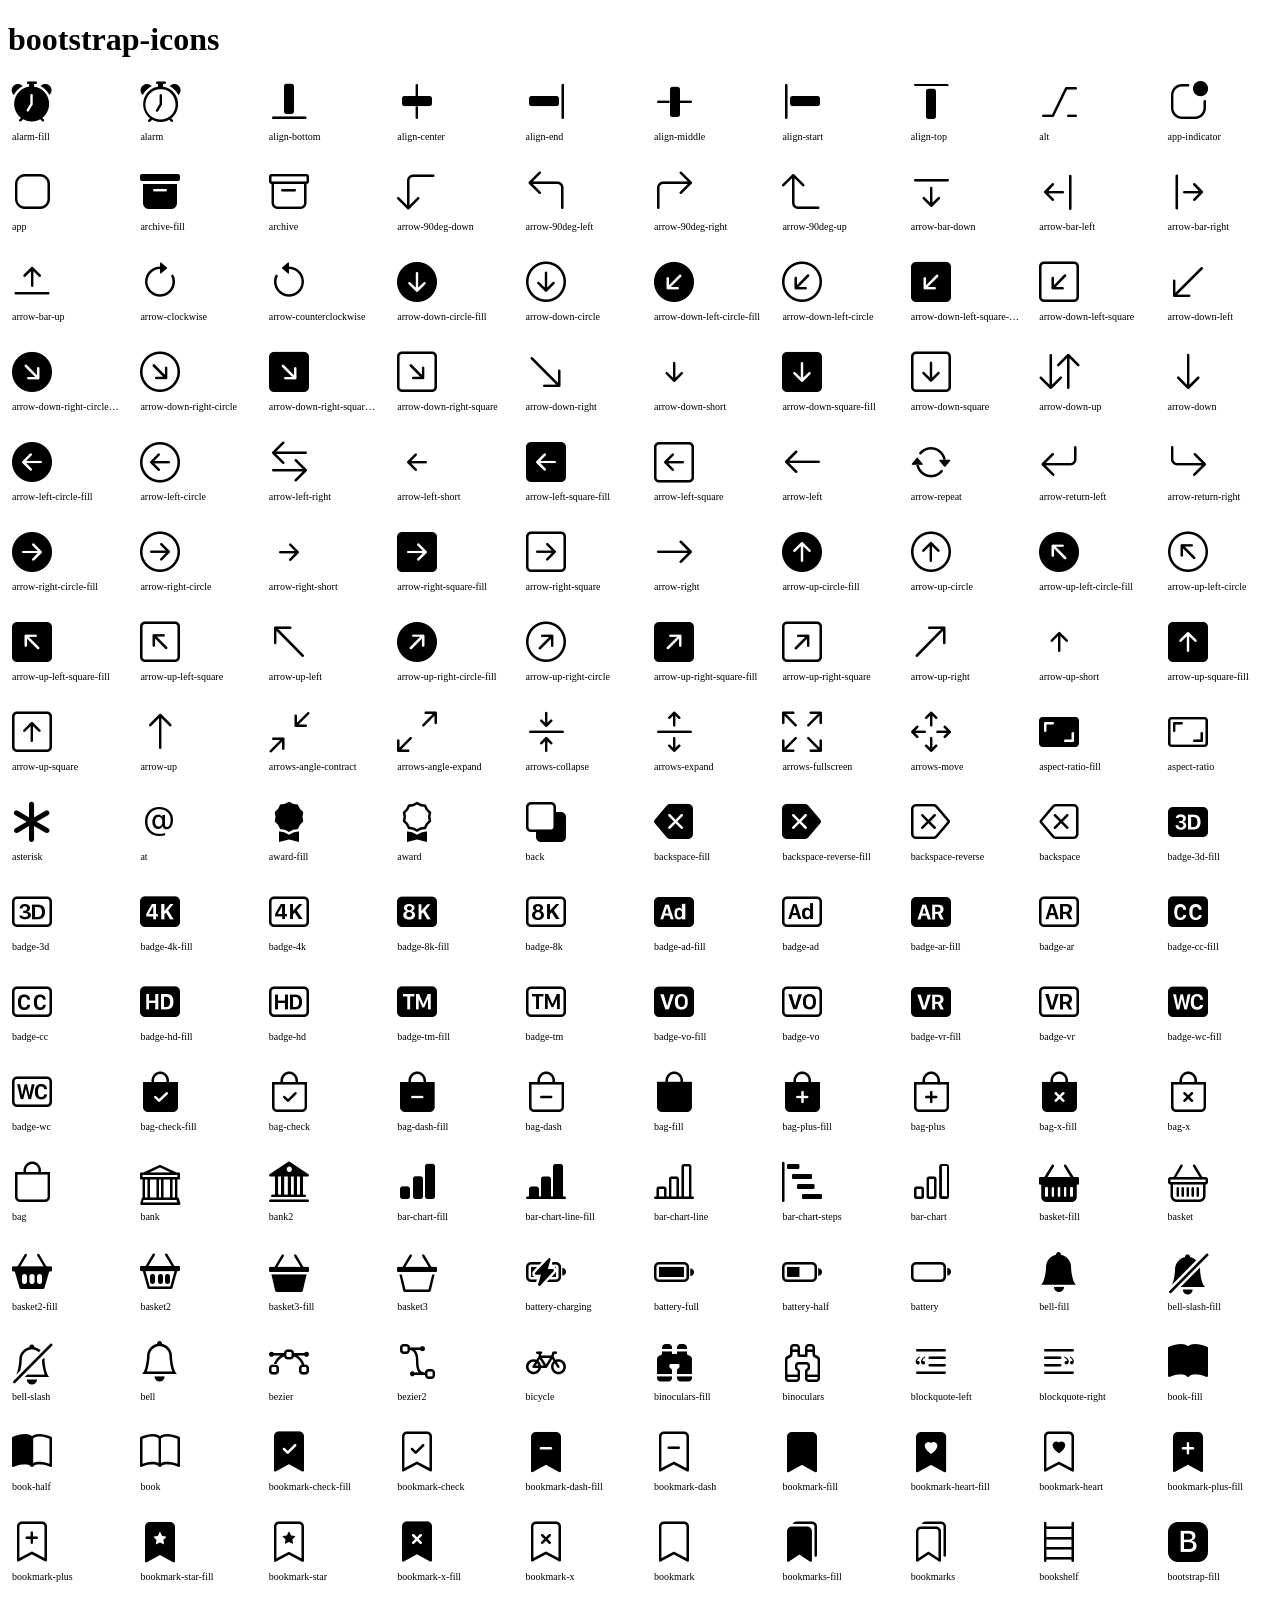
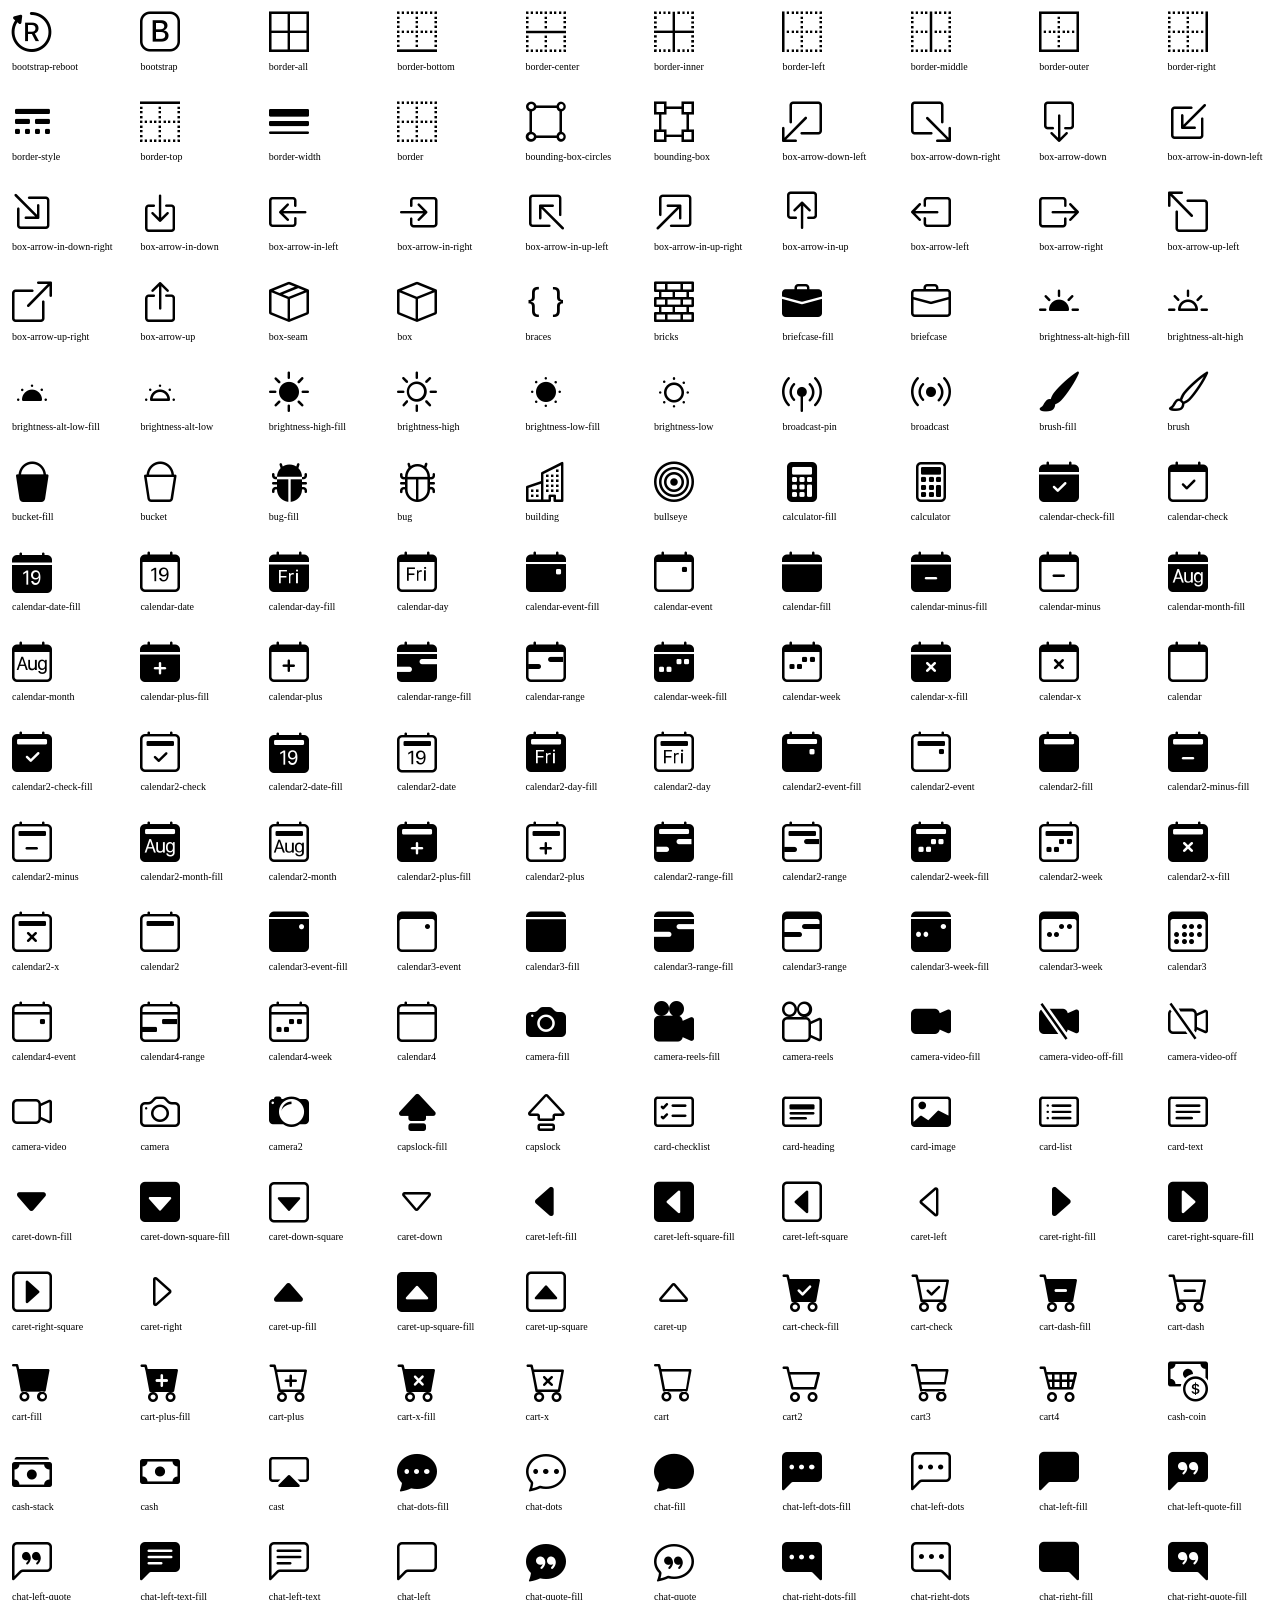
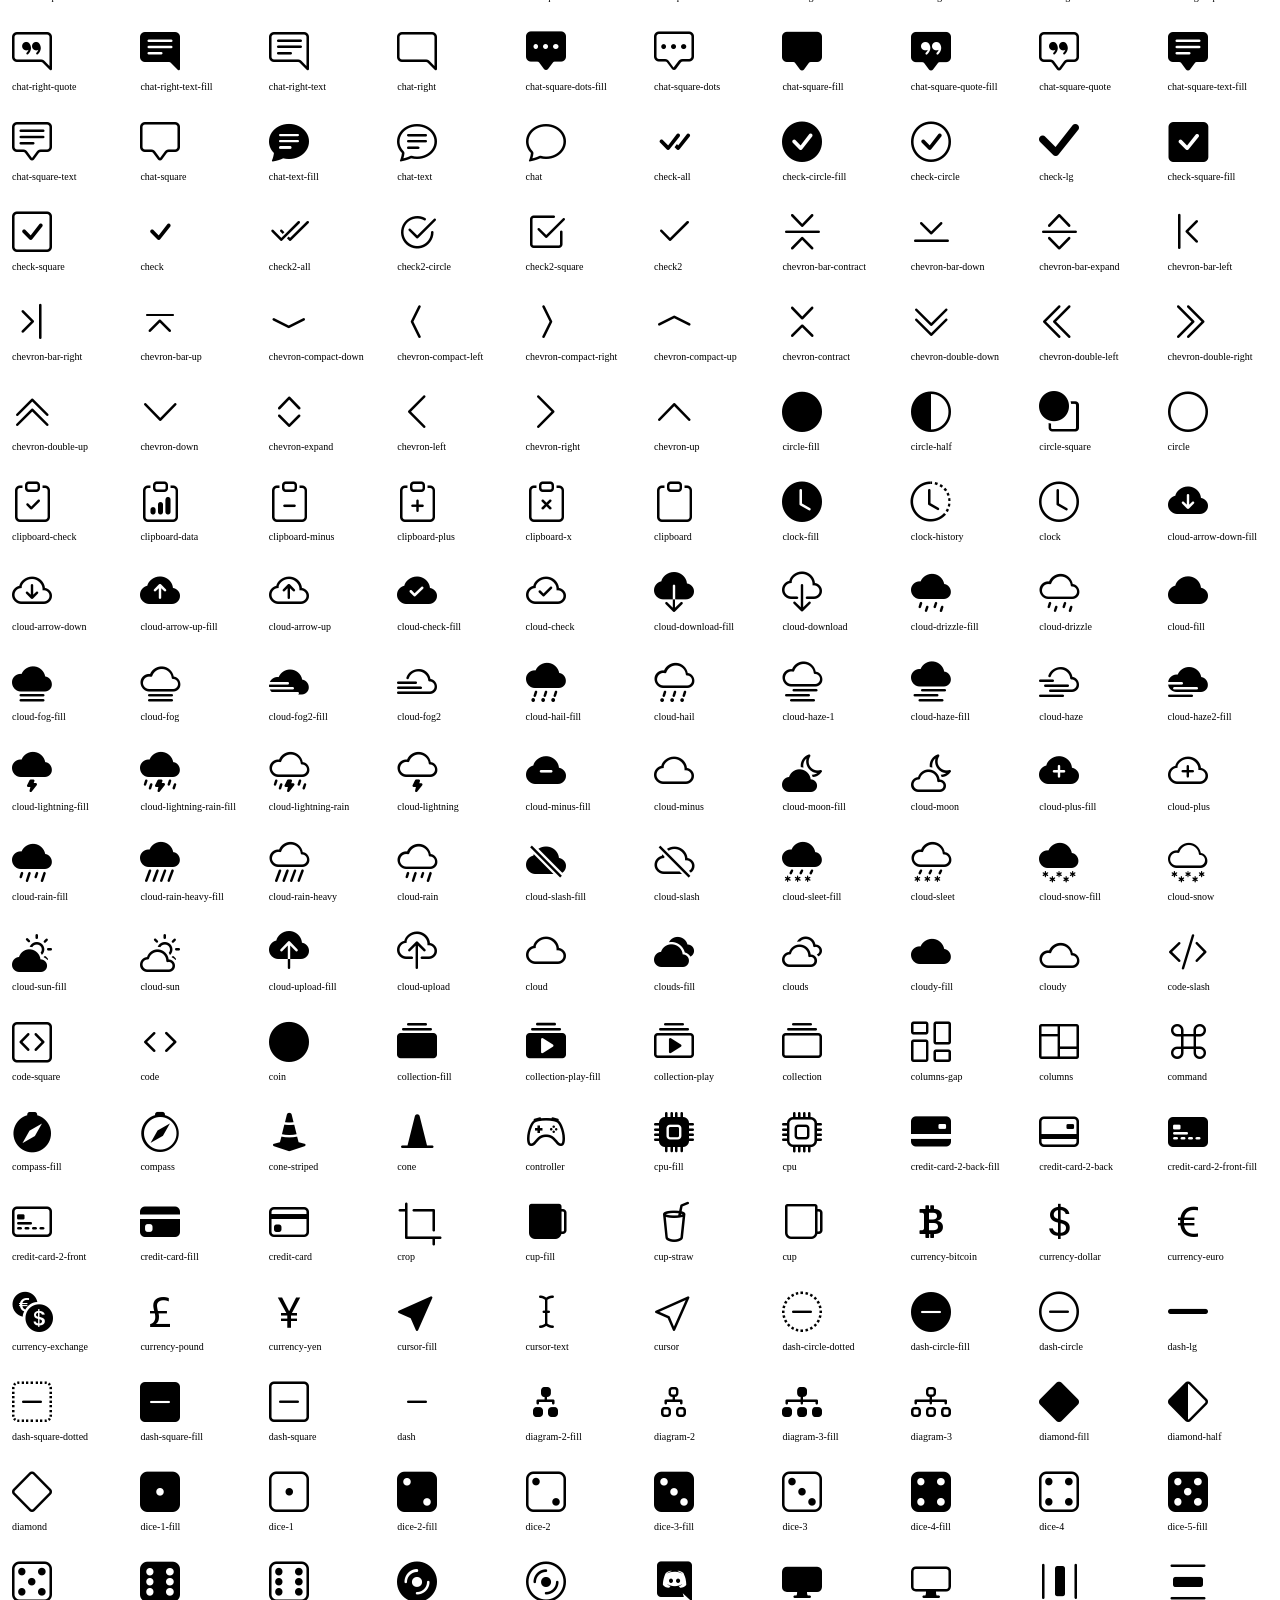
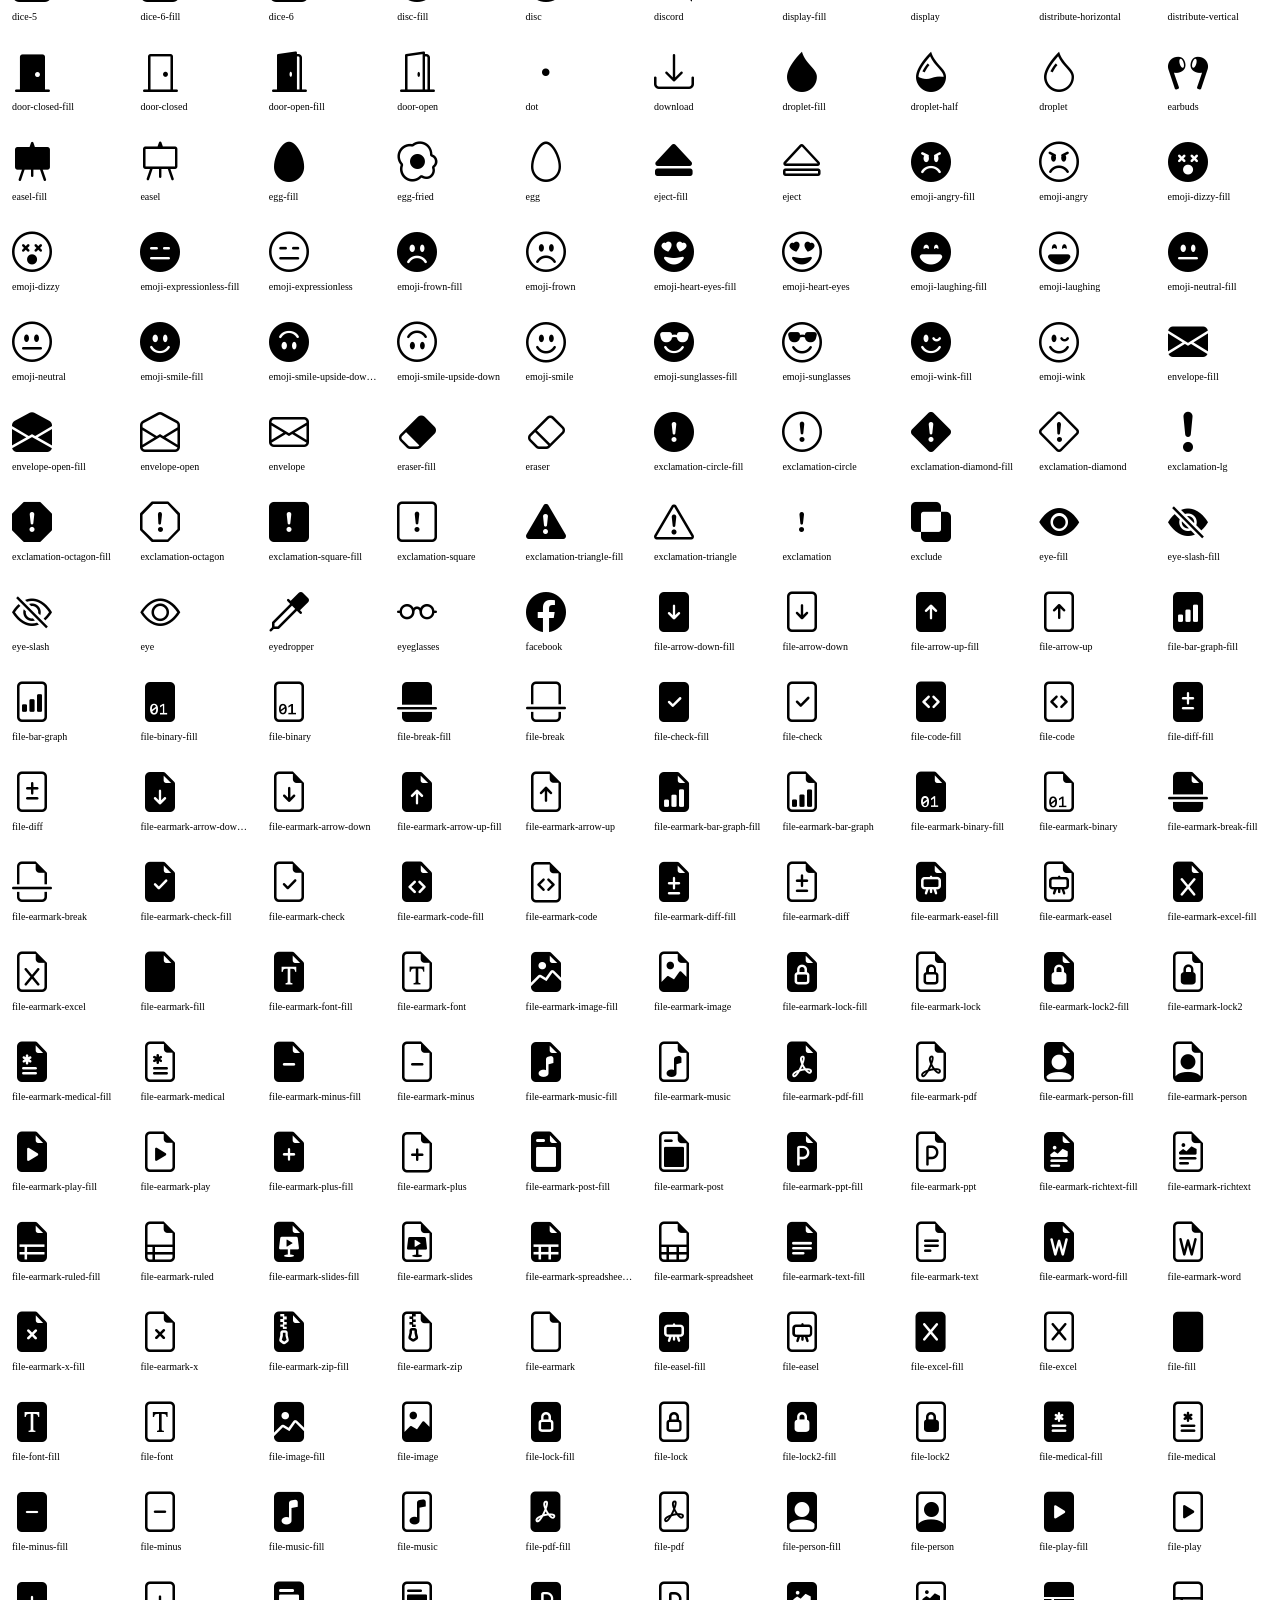
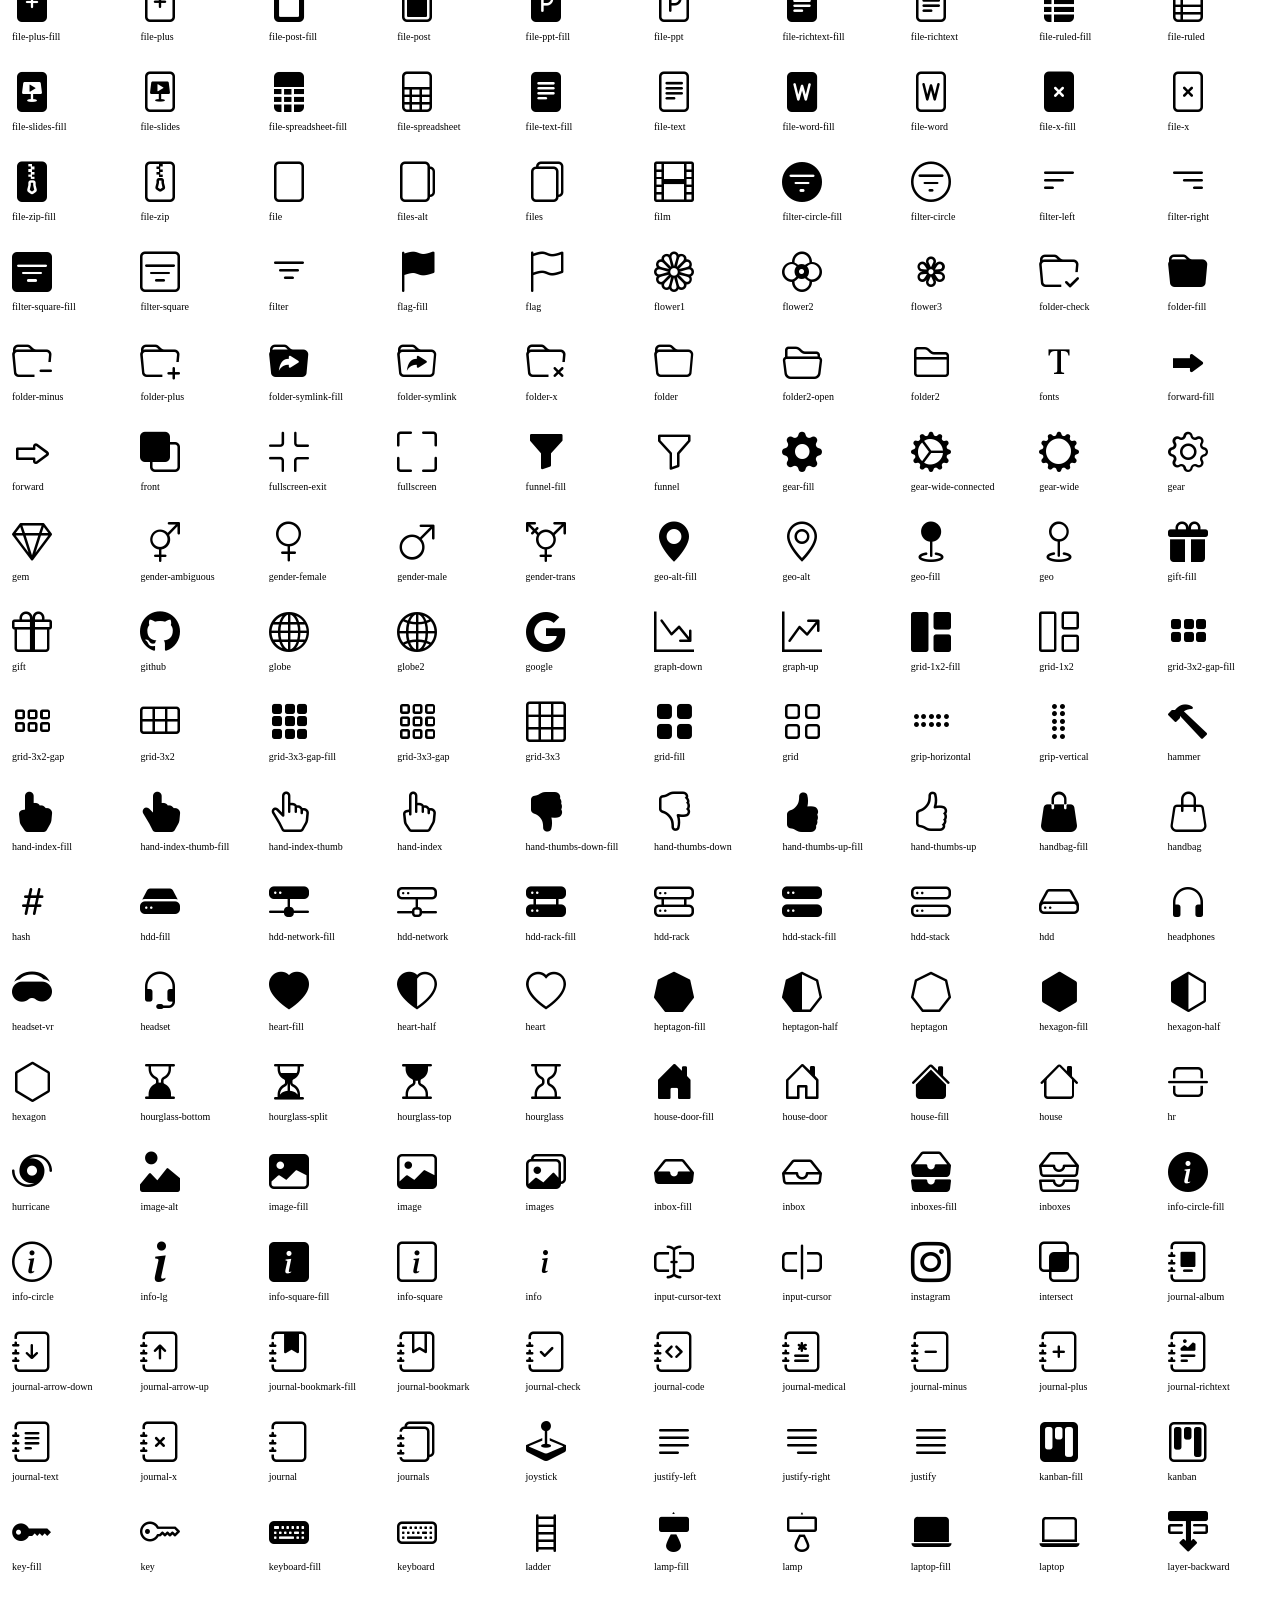
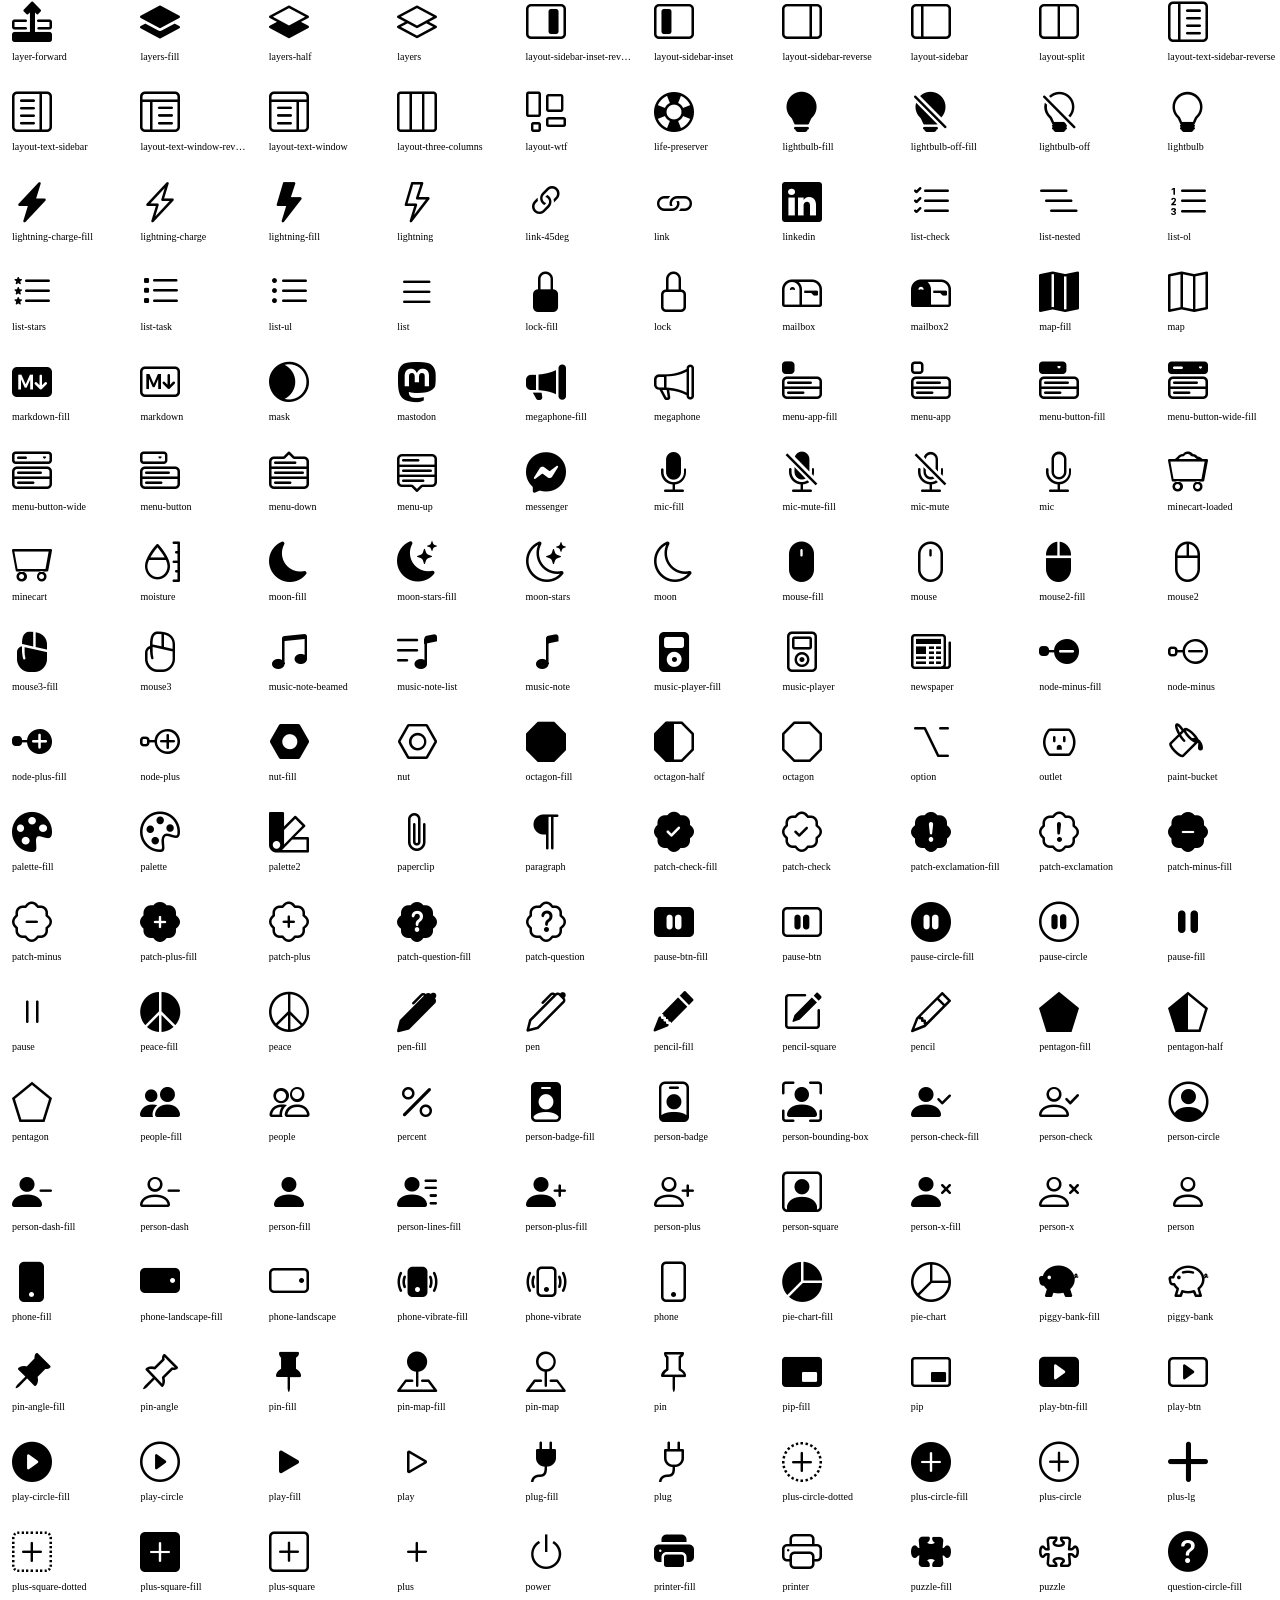
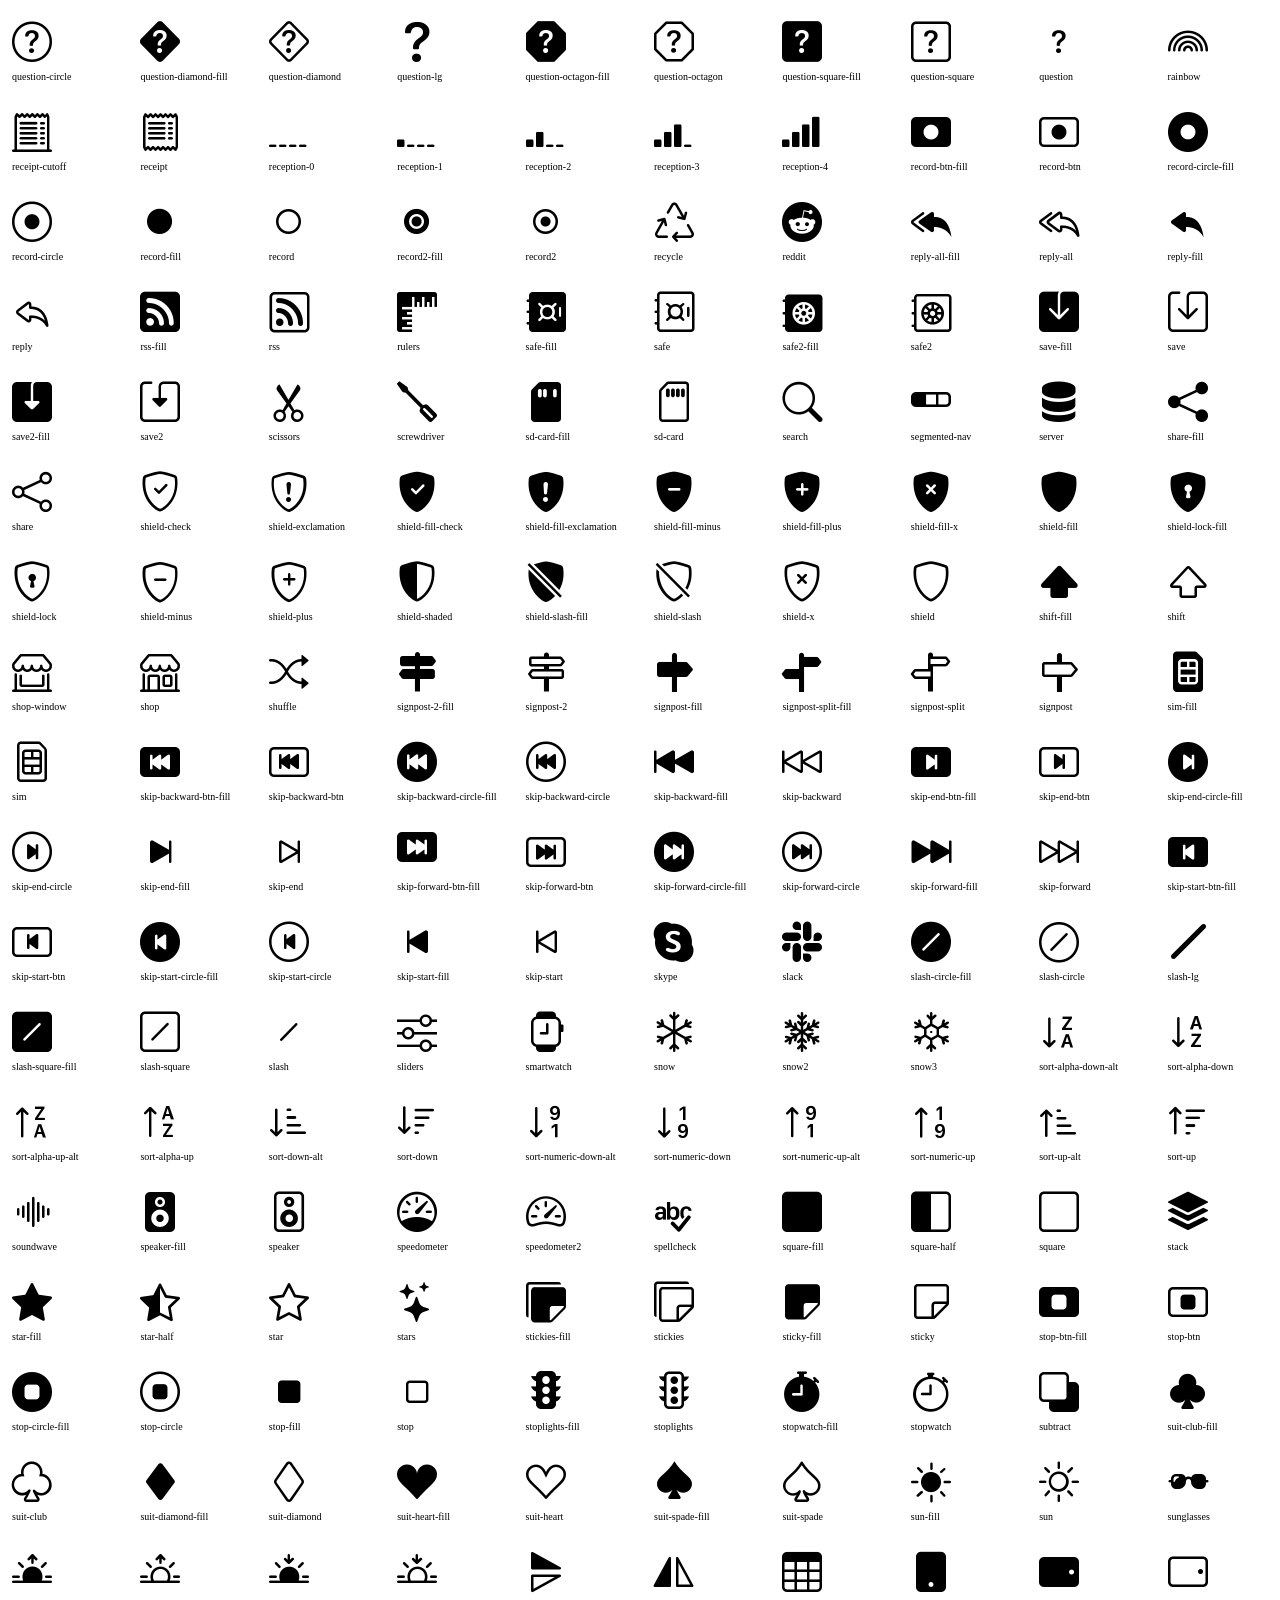
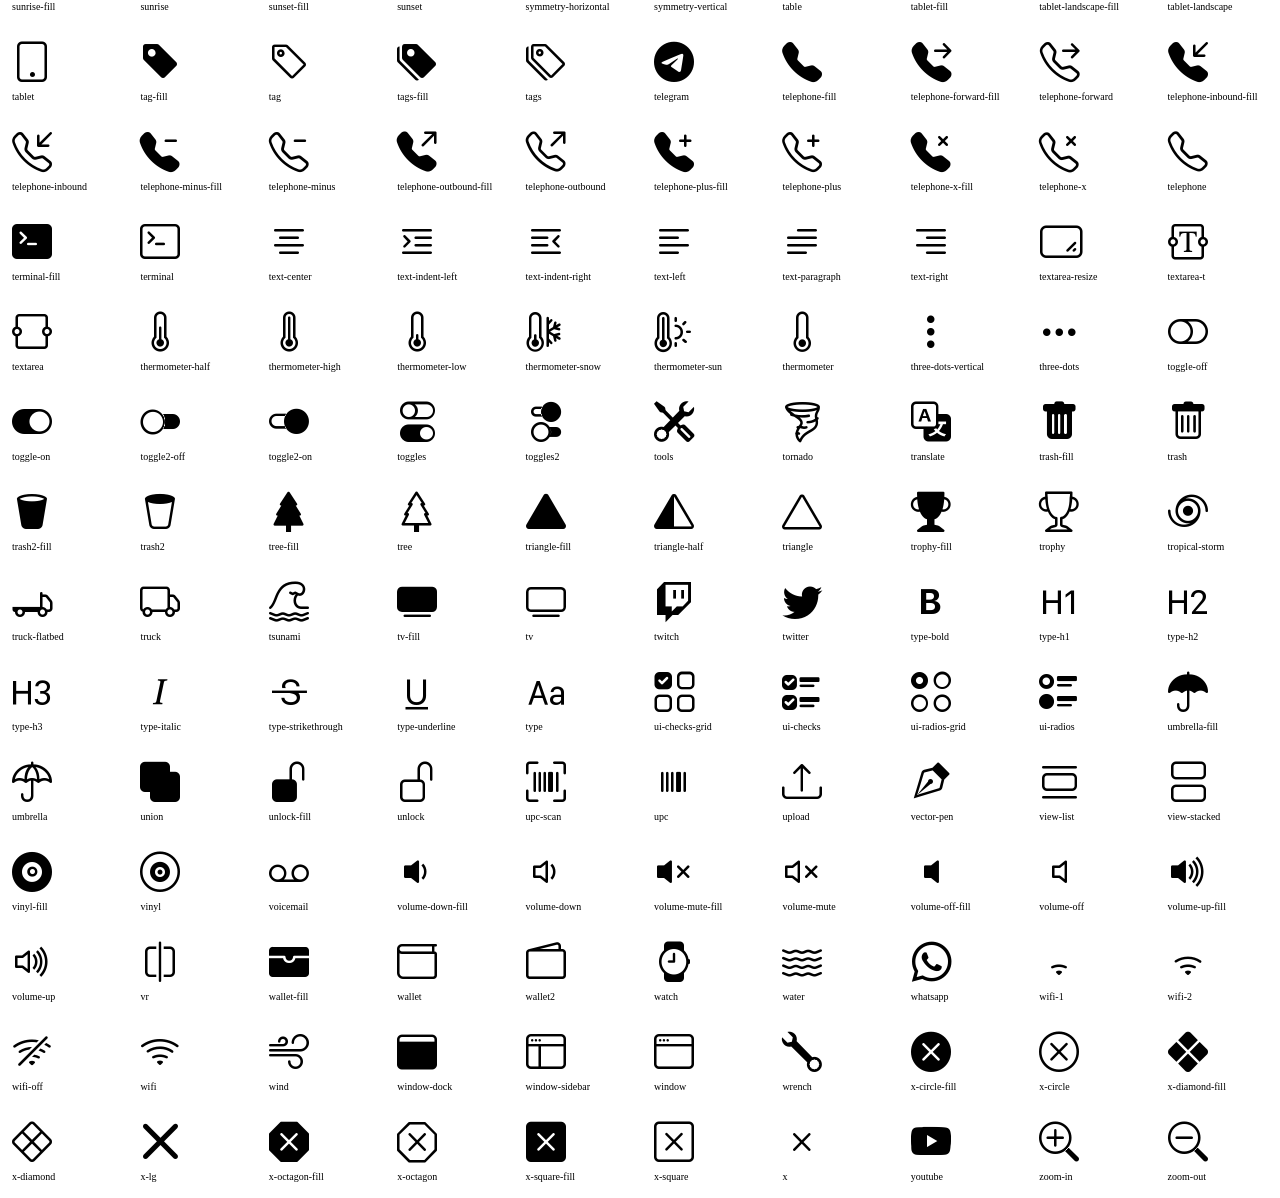
<file: Layout/Template/bibliotecas/bootstrap-icons/index.html>
<!doctype html>
<html lang="en">
  <head>
    <meta charset="utf-8">
    <title>bootstrap-icons</title>

    <style>
      .icons {
        display: grid;
        max-width: 100%;
        grid-template-columns: repeat(auto-fit, minmax(100px, 1fr));
        gap: 1.25rem;
      }

      .icon {
        background-color: var(--bs-light);
        border-radius: .25rem;
      }

      .bi {
        margin: .25rem;
        font-size: 2.5rem;
      }

      .label {
        font-family: var(--bs-font-monospace);
      }

      .label {
        display: inline-block;
        width: 100%;
        overflow: hidden;
        padding: .25rem;
        font-size: .625rem;
        text-overflow: ellipsis;
        white-space: nowrap;
      }

    </style>
    <link rel="stylesheet" href="bootstrap-icons.css">
  </head>
  <body class="text-center">

    <h1>bootstrap-icons</h1>

    <div class="icons">
      <div class="icon">
        <i class="bi bi-alarm-fill"></i>
        <div class="label">alarm-fill</div>
      </div>
      <div class="icon">
        <i class="bi bi-alarm"></i>
        <div class="label">alarm</div>
      </div>
      <div class="icon">
        <i class="bi bi-align-bottom"></i>
        <div class="label">align-bottom</div>
      </div>
      <div class="icon">
        <i class="bi bi-align-center"></i>
        <div class="label">align-center</div>
      </div>
      <div class="icon">
        <i class="bi bi-align-end"></i>
        <div class="label">align-end</div>
      </div>
      <div class="icon">
        <i class="bi bi-align-middle"></i>
        <div class="label">align-middle</div>
      </div>
      <div class="icon">
        <i class="bi bi-align-start"></i>
        <div class="label">align-start</div>
      </div>
      <div class="icon">
        <i class="bi bi-align-top"></i>
        <div class="label">align-top</div>
      </div>
      <div class="icon">
        <i class="bi bi-alt"></i>
        <div class="label">alt</div>
      </div>
      <div class="icon">
        <i class="bi bi-app-indicator"></i>
        <div class="label">app-indicator</div>
      </div>
      <div class="icon">
        <i class="bi bi-app"></i>
        <div class="label">app</div>
      </div>
      <div class="icon">
        <i class="bi bi-archive-fill"></i>
        <div class="label">archive-fill</div>
      </div>
      <div class="icon">
        <i class="bi bi-archive"></i>
        <div class="label">archive</div>
      </div>
      <div class="icon">
        <i class="bi bi-arrow-90deg-down"></i>
        <div class="label">arrow-90deg-down</div>
      </div>
      <div class="icon">
        <i class="bi bi-arrow-90deg-left"></i>
        <div class="label">arrow-90deg-left</div>
      </div>
      <div class="icon">
        <i class="bi bi-arrow-90deg-right"></i>
        <div class="label">arrow-90deg-right</div>
      </div>
      <div class="icon">
        <i class="bi bi-arrow-90deg-up"></i>
        <div class="label">arrow-90deg-up</div>
      </div>
      <div class="icon">
        <i class="bi bi-arrow-bar-down"></i>
        <div class="label">arrow-bar-down</div>
      </div>
      <div class="icon">
        <i class="bi bi-arrow-bar-left"></i>
        <div class="label">arrow-bar-left</div>
      </div>
      <div class="icon">
        <i class="bi bi-arrow-bar-right"></i>
        <div class="label">arrow-bar-right</div>
      </div>
      <div class="icon">
        <i class="bi bi-arrow-bar-up"></i>
        <div class="label">arrow-bar-up</div>
      </div>
      <div class="icon">
        <i class="bi bi-arrow-clockwise"></i>
        <div class="label">arrow-clockwise</div>
      </div>
      <div class="icon">
        <i class="bi bi-arrow-counterclockwise"></i>
        <div class="label">arrow-counterclockwise</div>
      </div>
      <div class="icon">
        <i class="bi bi-arrow-down-circle-fill"></i>
        <div class="label">arrow-down-circle-fill</div>
      </div>
      <div class="icon">
        <i class="bi bi-arrow-down-circle"></i>
        <div class="label">arrow-down-circle</div>
      </div>
      <div class="icon">
        <i class="bi bi-arrow-down-left-circle-fill"></i>
        <div class="label">arrow-down-left-circle-fill</div>
      </div>
      <div class="icon">
        <i class="bi bi-arrow-down-left-circle"></i>
        <div class="label">arrow-down-left-circle</div>
      </div>
      <div class="icon">
        <i class="bi bi-arrow-down-left-square-fill"></i>
        <div class="label">arrow-down-left-square-fill</div>
      </div>
      <div class="icon">
        <i class="bi bi-arrow-down-left-square"></i>
        <div class="label">arrow-down-left-square</div>
      </div>
      <div class="icon">
        <i class="bi bi-arrow-down-left"></i>
        <div class="label">arrow-down-left</div>
      </div>
      <div class="icon">
        <i class="bi bi-arrow-down-right-circle-fill"></i>
        <div class="label">arrow-down-right-circle-fill</div>
      </div>
      <div class="icon">
        <i class="bi bi-arrow-down-right-circle"></i>
        <div class="label">arrow-down-right-circle</div>
      </div>
      <div class="icon">
        <i class="bi bi-arrow-down-right-square-fill"></i>
        <div class="label">arrow-down-right-square-fill</div>
      </div>
      <div class="icon">
        <i class="bi bi-arrow-down-right-square"></i>
        <div class="label">arrow-down-right-square</div>
      </div>
      <div class="icon">
        <i class="bi bi-arrow-down-right"></i>
        <div class="label">arrow-down-right</div>
      </div>
      <div class="icon">
        <i class="bi bi-arrow-down-short"></i>
        <div class="label">arrow-down-short</div>
      </div>
      <div class="icon">
        <i class="bi bi-arrow-down-square-fill"></i>
        <div class="label">arrow-down-square-fill</div>
      </div>
      <div class="icon">
        <i class="bi bi-arrow-down-square"></i>
        <div class="label">arrow-down-square</div>
      </div>
      <div class="icon">
        <i class="bi bi-arrow-down-up"></i>
        <div class="label">arrow-down-up</div>
      </div>
      <div class="icon">
        <i class="bi bi-arrow-down"></i>
        <div class="label">arrow-down</div>
      </div>
      <div class="icon">
        <i class="bi bi-arrow-left-circle-fill"></i>
        <div class="label">arrow-left-circle-fill</div>
      </div>
      <div class="icon">
        <i class="bi bi-arrow-left-circle"></i>
        <div class="label">arrow-left-circle</div>
      </div>
      <div class="icon">
        <i class="bi bi-arrow-left-right"></i>
        <div class="label">arrow-left-right</div>
      </div>
      <div class="icon">
        <i class="bi bi-arrow-left-short"></i>
        <div class="label">arrow-left-short</div>
      </div>
      <div class="icon">
        <i class="bi bi-arrow-left-square-fill"></i>
        <div class="label">arrow-left-square-fill</div>
      </div>
      <div class="icon">
        <i class="bi bi-arrow-left-square"></i>
        <div class="label">arrow-left-square</div>
      </div>
      <div class="icon">
        <i class="bi bi-arrow-left"></i>
        <div class="label">arrow-left</div>
      </div>
      <div class="icon">
        <i class="bi bi-arrow-repeat"></i>
        <div class="label">arrow-repeat</div>
      </div>
      <div class="icon">
        <i class="bi bi-arrow-return-left"></i>
        <div class="label">arrow-return-left</div>
      </div>
      <div class="icon">
        <i class="bi bi-arrow-return-right"></i>
        <div class="label">arrow-return-right</div>
      </div>
      <div class="icon">
        <i class="bi bi-arrow-right-circle-fill"></i>
        <div class="label">arrow-right-circle-fill</div>
      </div>
      <div class="icon">
        <i class="bi bi-arrow-right-circle"></i>
        <div class="label">arrow-right-circle</div>
      </div>
      <div class="icon">
        <i class="bi bi-arrow-right-short"></i>
        <div class="label">arrow-right-short</div>
      </div>
      <div class="icon">
        <i class="bi bi-arrow-right-square-fill"></i>
        <div class="label">arrow-right-square-fill</div>
      </div>
      <div class="icon">
        <i class="bi bi-arrow-right-square"></i>
        <div class="label">arrow-right-square</div>
      </div>
      <div class="icon">
        <i class="bi bi-arrow-right"></i>
        <div class="label">arrow-right</div>
      </div>
      <div class="icon">
        <i class="bi bi-arrow-up-circle-fill"></i>
        <div class="label">arrow-up-circle-fill</div>
      </div>
      <div class="icon">
        <i class="bi bi-arrow-up-circle"></i>
        <div class="label">arrow-up-circle</div>
      </div>
      <div class="icon">
        <i class="bi bi-arrow-up-left-circle-fill"></i>
        <div class="label">arrow-up-left-circle-fill</div>
      </div>
      <div class="icon">
        <i class="bi bi-arrow-up-left-circle"></i>
        <div class="label">arrow-up-left-circle</div>
      </div>
      <div class="icon">
        <i class="bi bi-arrow-up-left-square-fill"></i>
        <div class="label">arrow-up-left-square-fill</div>
      </div>
      <div class="icon">
        <i class="bi bi-arrow-up-left-square"></i>
        <div class="label">arrow-up-left-square</div>
      </div>
      <div class="icon">
        <i class="bi bi-arrow-up-left"></i>
        <div class="label">arrow-up-left</div>
      </div>
      <div class="icon">
        <i class="bi bi-arrow-up-right-circle-fill"></i>
        <div class="label">arrow-up-right-circle-fill</div>
      </div>
      <div class="icon">
        <i class="bi bi-arrow-up-right-circle"></i>
        <div class="label">arrow-up-right-circle</div>
      </div>
      <div class="icon">
        <i class="bi bi-arrow-up-right-square-fill"></i>
        <div class="label">arrow-up-right-square-fill</div>
      </div>
      <div class="icon">
        <i class="bi bi-arrow-up-right-square"></i>
        <div class="label">arrow-up-right-square</div>
      </div>
      <div class="icon">
        <i class="bi bi-arrow-up-right"></i>
        <div class="label">arrow-up-right</div>
      </div>
      <div class="icon">
        <i class="bi bi-arrow-up-short"></i>
        <div class="label">arrow-up-short</div>
      </div>
      <div class="icon">
        <i class="bi bi-arrow-up-square-fill"></i>
        <div class="label">arrow-up-square-fill</div>
      </div>
      <div class="icon">
        <i class="bi bi-arrow-up-square"></i>
        <div class="label">arrow-up-square</div>
      </div>
      <div class="icon">
        <i class="bi bi-arrow-up"></i>
        <div class="label">arrow-up</div>
      </div>
      <div class="icon">
        <i class="bi bi-arrows-angle-contract"></i>
        <div class="label">arrows-angle-contract</div>
      </div>
      <div class="icon">
        <i class="bi bi-arrows-angle-expand"></i>
        <div class="label">arrows-angle-expand</div>
      </div>
      <div class="icon">
        <i class="bi bi-arrows-collapse"></i>
        <div class="label">arrows-collapse</div>
      </div>
      <div class="icon">
        <i class="bi bi-arrows-expand"></i>
        <div class="label">arrows-expand</div>
      </div>
      <div class="icon">
        <i class="bi bi-arrows-fullscreen"></i>
        <div class="label">arrows-fullscreen</div>
      </div>
      <div class="icon">
        <i class="bi bi-arrows-move"></i>
        <div class="label">arrows-move</div>
      </div>
      <div class="icon">
        <i class="bi bi-aspect-ratio-fill"></i>
        <div class="label">aspect-ratio-fill</div>
      </div>
      <div class="icon">
        <i class="bi bi-aspect-ratio"></i>
        <div class="label">aspect-ratio</div>
      </div>
      <div class="icon">
        <i class="bi bi-asterisk"></i>
        <div class="label">asterisk</div>
      </div>
      <div class="icon">
        <i class="bi bi-at"></i>
        <div class="label">at</div>
      </div>
      <div class="icon">
        <i class="bi bi-award-fill"></i>
        <div class="label">award-fill</div>
      </div>
      <div class="icon">
        <i class="bi bi-award"></i>
        <div class="label">award</div>
      </div>
      <div class="icon">
        <i class="bi bi-back"></i>
        <div class="label">back</div>
      </div>
      <div class="icon">
        <i class="bi bi-backspace-fill"></i>
        <div class="label">backspace-fill</div>
      </div>
      <div class="icon">
        <i class="bi bi-backspace-reverse-fill"></i>
        <div class="label">backspace-reverse-fill</div>
      </div>
      <div class="icon">
        <i class="bi bi-backspace-reverse"></i>
        <div class="label">backspace-reverse</div>
      </div>
      <div class="icon">
        <i class="bi bi-backspace"></i>
        <div class="label">backspace</div>
      </div>
      <div class="icon">
        <i class="bi bi-badge-3d-fill"></i>
        <div class="label">badge-3d-fill</div>
      </div>
      <div class="icon">
        <i class="bi bi-badge-3d"></i>
        <div class="label">badge-3d</div>
      </div>
      <div class="icon">
        <i class="bi bi-badge-4k-fill"></i>
        <div class="label">badge-4k-fill</div>
      </div>
      <div class="icon">
        <i class="bi bi-badge-4k"></i>
        <div class="label">badge-4k</div>
      </div>
      <div class="icon">
        <i class="bi bi-badge-8k-fill"></i>
        <div class="label">badge-8k-fill</div>
      </div>
      <div class="icon">
        <i class="bi bi-badge-8k"></i>
        <div class="label">badge-8k</div>
      </div>
      <div class="icon">
        <i class="bi bi-badge-ad-fill"></i>
        <div class="label">badge-ad-fill</div>
      </div>
      <div class="icon">
        <i class="bi bi-badge-ad"></i>
        <div class="label">badge-ad</div>
      </div>
      <div class="icon">
        <i class="bi bi-badge-ar-fill"></i>
        <div class="label">badge-ar-fill</div>
      </div>
      <div class="icon">
        <i class="bi bi-badge-ar"></i>
        <div class="label">badge-ar</div>
      </div>
      <div class="icon">
        <i class="bi bi-badge-cc-fill"></i>
        <div class="label">badge-cc-fill</div>
      </div>
      <div class="icon">
        <i class="bi bi-badge-cc"></i>
        <div class="label">badge-cc</div>
      </div>
      <div class="icon">
        <i class="bi bi-badge-hd-fill"></i>
        <div class="label">badge-hd-fill</div>
      </div>
      <div class="icon">
        <i class="bi bi-badge-hd"></i>
        <div class="label">badge-hd</div>
      </div>
      <div class="icon">
        <i class="bi bi-badge-tm-fill"></i>
        <div class="label">badge-tm-fill</div>
      </div>
      <div class="icon">
        <i class="bi bi-badge-tm"></i>
        <div class="label">badge-tm</div>
      </div>
      <div class="icon">
        <i class="bi bi-badge-vo-fill"></i>
        <div class="label">badge-vo-fill</div>
      </div>
      <div class="icon">
        <i class="bi bi-badge-vo"></i>
        <div class="label">badge-vo</div>
      </div>
      <div class="icon">
        <i class="bi bi-badge-vr-fill"></i>
        <div class="label">badge-vr-fill</div>
      </div>
      <div class="icon">
        <i class="bi bi-badge-vr"></i>
        <div class="label">badge-vr</div>
      </div>
      <div class="icon">
        <i class="bi bi-badge-wc-fill"></i>
        <div class="label">badge-wc-fill</div>
      </div>
      <div class="icon">
        <i class="bi bi-badge-wc"></i>
        <div class="label">badge-wc</div>
      </div>
      <div class="icon">
        <i class="bi bi-bag-check-fill"></i>
        <div class="label">bag-check-fill</div>
      </div>
      <div class="icon">
        <i class="bi bi-bag-check"></i>
        <div class="label">bag-check</div>
      </div>
      <div class="icon">
        <i class="bi bi-bag-dash-fill"></i>
        <div class="label">bag-dash-fill</div>
      </div>
      <div class="icon">
        <i class="bi bi-bag-dash"></i>
        <div class="label">bag-dash</div>
      </div>
      <div class="icon">
        <i class="bi bi-bag-fill"></i>
        <div class="label">bag-fill</div>
      </div>
      <div class="icon">
        <i class="bi bi-bag-plus-fill"></i>
        <div class="label">bag-plus-fill</div>
      </div>
      <div class="icon">
        <i class="bi bi-bag-plus"></i>
        <div class="label">bag-plus</div>
      </div>
      <div class="icon">
        <i class="bi bi-bag-x-fill"></i>
        <div class="label">bag-x-fill</div>
      </div>
      <div class="icon">
        <i class="bi bi-bag-x"></i>
        <div class="label">bag-x</div>
      </div>
      <div class="icon">
        <i class="bi bi-bag"></i>
        <div class="label">bag</div>
      </div>
      <div class="icon">
        <i class="bi bi-bank"></i>
        <div class="label">bank</div>
      </div>
      <div class="icon">
        <i class="bi bi-bank2"></i>
        <div class="label">bank2</div>
      </div>
      <div class="icon">
        <i class="bi bi-bar-chart-fill"></i>
        <div class="label">bar-chart-fill</div>
      </div>
      <div class="icon">
        <i class="bi bi-bar-chart-line-fill"></i>
        <div class="label">bar-chart-line-fill</div>
      </div>
      <div class="icon">
        <i class="bi bi-bar-chart-line"></i>
        <div class="label">bar-chart-line</div>
      </div>
      <div class="icon">
        <i class="bi bi-bar-chart-steps"></i>
        <div class="label">bar-chart-steps</div>
      </div>
      <div class="icon">
        <i class="bi bi-bar-chart"></i>
        <div class="label">bar-chart</div>
      </div>
      <div class="icon">
        <i class="bi bi-basket-fill"></i>
        <div class="label">basket-fill</div>
      </div>
      <div class="icon">
        <i class="bi bi-basket"></i>
        <div class="label">basket</div>
      </div>
      <div class="icon">
        <i class="bi bi-basket2-fill"></i>
        <div class="label">basket2-fill</div>
      </div>
      <div class="icon">
        <i class="bi bi-basket2"></i>
        <div class="label">basket2</div>
      </div>
      <div class="icon">
        <i class="bi bi-basket3-fill"></i>
        <div class="label">basket3-fill</div>
      </div>
      <div class="icon">
        <i class="bi bi-basket3"></i>
        <div class="label">basket3</div>
      </div>
      <div class="icon">
        <i class="bi bi-battery-charging"></i>
        <div class="label">battery-charging</div>
      </div>
      <div class="icon">
        <i class="bi bi-battery-full"></i>
        <div class="label">battery-full</div>
      </div>
      <div class="icon">
        <i class="bi bi-battery-half"></i>
        <div class="label">battery-half</div>
      </div>
      <div class="icon">
        <i class="bi bi-battery"></i>
        <div class="label">battery</div>
      </div>
      <div class="icon">
        <i class="bi bi-bell-fill"></i>
        <div class="label">bell-fill</div>
      </div>
      <div class="icon">
        <i class="bi bi-bell-slash-fill"></i>
        <div class="label">bell-slash-fill</div>
      </div>
      <div class="icon">
        <i class="bi bi-bell-slash"></i>
        <div class="label">bell-slash</div>
      </div>
      <div class="icon">
        <i class="bi bi-bell"></i>
        <div class="label">bell</div>
      </div>
      <div class="icon">
        <i class="bi bi-bezier"></i>
        <div class="label">bezier</div>
      </div>
      <div class="icon">
        <i class="bi bi-bezier2"></i>
        <div class="label">bezier2</div>
      </div>
      <div class="icon">
        <i class="bi bi-bicycle"></i>
        <div class="label">bicycle</div>
      </div>
      <div class="icon">
        <i class="bi bi-binoculars-fill"></i>
        <div class="label">binoculars-fill</div>
      </div>
      <div class="icon">
        <i class="bi bi-binoculars"></i>
        <div class="label">binoculars</div>
      </div>
      <div class="icon">
        <i class="bi bi-blockquote-left"></i>
        <div class="label">blockquote-left</div>
      </div>
      <div class="icon">
        <i class="bi bi-blockquote-right"></i>
        <div class="label">blockquote-right</div>
      </div>
      <div class="icon">
        <i class="bi bi-book-fill"></i>
        <div class="label">book-fill</div>
      </div>
      <div class="icon">
        <i class="bi bi-book-half"></i>
        <div class="label">book-half</div>
      </div>
      <div class="icon">
        <i class="bi bi-book"></i>
        <div class="label">book</div>
      </div>
      <div class="icon">
        <i class="bi bi-bookmark-check-fill"></i>
        <div class="label">bookmark-check-fill</div>
      </div>
      <div class="icon">
        <i class="bi bi-bookmark-check"></i>
        <div class="label">bookmark-check</div>
      </div>
      <div class="icon">
        <i class="bi bi-bookmark-dash-fill"></i>
        <div class="label">bookmark-dash-fill</div>
      </div>
      <div class="icon">
        <i class="bi bi-bookmark-dash"></i>
        <div class="label">bookmark-dash</div>
      </div>
      <div class="icon">
        <i class="bi bi-bookmark-fill"></i>
        <div class="label">bookmark-fill</div>
      </div>
      <div class="icon">
        <i class="bi bi-bookmark-heart-fill"></i>
        <div class="label">bookmark-heart-fill</div>
      </div>
      <div class="icon">
        <i class="bi bi-bookmark-heart"></i>
        <div class="label">bookmark-heart</div>
      </div>
      <div class="icon">
        <i class="bi bi-bookmark-plus-fill"></i>
        <div class="label">bookmark-plus-fill</div>
      </div>
      <div class="icon">
        <i class="bi bi-bookmark-plus"></i>
        <div class="label">bookmark-plus</div>
      </div>
      <div class="icon">
        <i class="bi bi-bookmark-star-fill"></i>
        <div class="label">bookmark-star-fill</div>
      </div>
      <div class="icon">
        <i class="bi bi-bookmark-star"></i>
        <div class="label">bookmark-star</div>
      </div>
      <div class="icon">
        <i class="bi bi-bookmark-x-fill"></i>
        <div class="label">bookmark-x-fill</div>
      </div>
      <div class="icon">
        <i class="bi bi-bookmark-x"></i>
        <div class="label">bookmark-x</div>
      </div>
      <div class="icon">
        <i class="bi bi-bookmark"></i>
        <div class="label">bookmark</div>
      </div>
      <div class="icon">
        <i class="bi bi-bookmarks-fill"></i>
        <div class="label">bookmarks-fill</div>
      </div>
      <div class="icon">
        <i class="bi bi-bookmarks"></i>
        <div class="label">bookmarks</div>
      </div>
      <div class="icon">
        <i class="bi bi-bookshelf"></i>
        <div class="label">bookshelf</div>
      </div>
      <div class="icon">
        <i class="bi bi-bootstrap-fill"></i>
        <div class="label">bootstrap-fill</div>
      </div>
      <div class="icon">
        <i class="bi bi-bootstrap-reboot"></i>
        <div class="label">bootstrap-reboot</div>
      </div>
      <div class="icon">
        <i class="bi bi-bootstrap"></i>
        <div class="label">bootstrap</div>
      </div>
      <div class="icon">
        <i class="bi bi-border-all"></i>
        <div class="label">border-all</div>
      </div>
      <div class="icon">
        <i class="bi bi-border-bottom"></i>
        <div class="label">border-bottom</div>
      </div>
      <div class="icon">
        <i class="bi bi-border-center"></i>
        <div class="label">border-center</div>
      </div>
      <div class="icon">
        <i class="bi bi-border-inner"></i>
        <div class="label">border-inner</div>
      </div>
      <div class="icon">
        <i class="bi bi-border-left"></i>
        <div class="label">border-left</div>
      </div>
      <div class="icon">
        <i class="bi bi-border-middle"></i>
        <div class="label">border-middle</div>
      </div>
      <div class="icon">
        <i class="bi bi-border-outer"></i>
        <div class="label">border-outer</div>
      </div>
      <div class="icon">
        <i class="bi bi-border-right"></i>
        <div class="label">border-right</div>
      </div>
      <div class="icon">
        <i class="bi bi-border-style"></i>
        <div class="label">border-style</div>
      </div>
      <div class="icon">
        <i class="bi bi-border-top"></i>
        <div class="label">border-top</div>
      </div>
      <div class="icon">
        <i class="bi bi-border-width"></i>
        <div class="label">border-width</div>
      </div>
      <div class="icon">
        <i class="bi bi-border"></i>
        <div class="label">border</div>
      </div>
      <div class="icon">
        <i class="bi bi-bounding-box-circles"></i>
        <div class="label">bounding-box-circles</div>
      </div>
      <div class="icon">
        <i class="bi bi-bounding-box"></i>
        <div class="label">bounding-box</div>
      </div>
      <div class="icon">
        <i class="bi bi-box-arrow-down-left"></i>
        <div class="label">box-arrow-down-left</div>
      </div>
      <div class="icon">
        <i class="bi bi-box-arrow-down-right"></i>
        <div class="label">box-arrow-down-right</div>
      </div>
      <div class="icon">
        <i class="bi bi-box-arrow-down"></i>
        <div class="label">box-arrow-down</div>
      </div>
      <div class="icon">
        <i class="bi bi-box-arrow-in-down-left"></i>
        <div class="label">box-arrow-in-down-left</div>
      </div>
      <div class="icon">
        <i class="bi bi-box-arrow-in-down-right"></i>
        <div class="label">box-arrow-in-down-right</div>
      </div>
      <div class="icon">
        <i class="bi bi-box-arrow-in-down"></i>
        <div class="label">box-arrow-in-down</div>
      </div>
      <div class="icon">
        <i class="bi bi-box-arrow-in-left"></i>
        <div class="label">box-arrow-in-left</div>
      </div>
      <div class="icon">
        <i class="bi bi-box-arrow-in-right"></i>
        <div class="label">box-arrow-in-right</div>
      </div>
      <div class="icon">
        <i class="bi bi-box-arrow-in-up-left"></i>
        <div class="label">box-arrow-in-up-left</div>
      </div>
      <div class="icon">
        <i class="bi bi-box-arrow-in-up-right"></i>
        <div class="label">box-arrow-in-up-right</div>
      </div>
      <div class="icon">
        <i class="bi bi-box-arrow-in-up"></i>
        <div class="label">box-arrow-in-up</div>
      </div>
      <div class="icon">
        <i class="bi bi-box-arrow-left"></i>
        <div class="label">box-arrow-left</div>
      </div>
      <div class="icon">
        <i class="bi bi-box-arrow-right"></i>
        <div class="label">box-arrow-right</div>
      </div>
      <div class="icon">
        <i class="bi bi-box-arrow-up-left"></i>
        <div class="label">box-arrow-up-left</div>
      </div>
      <div class="icon">
        <i class="bi bi-box-arrow-up-right"></i>
        <div class="label">box-arrow-up-right</div>
      </div>
      <div class="icon">
        <i class="bi bi-box-arrow-up"></i>
        <div class="label">box-arrow-up</div>
      </div>
      <div class="icon">
        <i class="bi bi-box-seam"></i>
        <div class="label">box-seam</div>
      </div>
      <div class="icon">
        <i class="bi bi-box"></i>
        <div class="label">box</div>
      </div>
      <div class="icon">
        <i class="bi bi-braces"></i>
        <div class="label">braces</div>
      </div>
      <div class="icon">
        <i class="bi bi-bricks"></i>
        <div class="label">bricks</div>
      </div>
      <div class="icon">
        <i class="bi bi-briefcase-fill"></i>
        <div class="label">briefcase-fill</div>
      </div>
      <div class="icon">
        <i class="bi bi-briefcase"></i>
        <div class="label">briefcase</div>
      </div>
      <div class="icon">
        <i class="bi bi-brightness-alt-high-fill"></i>
        <div class="label">brightness-alt-high-fill</div>
      </div>
      <div class="icon">
        <i class="bi bi-brightness-alt-high"></i>
        <div class="label">brightness-alt-high</div>
      </div>
      <div class="icon">
        <i class="bi bi-brightness-alt-low-fill"></i>
        <div class="label">brightness-alt-low-fill</div>
      </div>
      <div class="icon">
        <i class="bi bi-brightness-alt-low"></i>
        <div class="label">brightness-alt-low</div>
      </div>
      <div class="icon">
        <i class="bi bi-brightness-high-fill"></i>
        <div class="label">brightness-high-fill</div>
      </div>
      <div class="icon">
        <i class="bi bi-brightness-high"></i>
        <div class="label">brightness-high</div>
      </div>
      <div class="icon">
        <i class="bi bi-brightness-low-fill"></i>
        <div class="label">brightness-low-fill</div>
      </div>
      <div class="icon">
        <i class="bi bi-brightness-low"></i>
        <div class="label">brightness-low</div>
      </div>
      <div class="icon">
        <i class="bi bi-broadcast-pin"></i>
        <div class="label">broadcast-pin</div>
      </div>
      <div class="icon">
        <i class="bi bi-broadcast"></i>
        <div class="label">broadcast</div>
      </div>
      <div class="icon">
        <i class="bi bi-brush-fill"></i>
        <div class="label">brush-fill</div>
      </div>
      <div class="icon">
        <i class="bi bi-brush"></i>
        <div class="label">brush</div>
      </div>
      <div class="icon">
        <i class="bi bi-bucket-fill"></i>
        <div class="label">bucket-fill</div>
      </div>
      <div class="icon">
        <i class="bi bi-bucket"></i>
        <div class="label">bucket</div>
      </div>
      <div class="icon">
        <i class="bi bi-bug-fill"></i>
        <div class="label">bug-fill</div>
      </div>
      <div class="icon">
        <i class="bi bi-bug"></i>
        <div class="label">bug</div>
      </div>
      <div class="icon">
        <i class="bi bi-building"></i>
        <div class="label">building</div>
      </div>
      <div class="icon">
        <i class="bi bi-bullseye"></i>
        <div class="label">bullseye</div>
      </div>
      <div class="icon">
        <i class="bi bi-calculator-fill"></i>
        <div class="label">calculator-fill</div>
      </div>
      <div class="icon">
        <i class="bi bi-calculator"></i>
        <div class="label">calculator</div>
      </div>
      <div class="icon">
        <i class="bi bi-calendar-check-fill"></i>
        <div class="label">calendar-check-fill</div>
      </div>
      <div class="icon">
        <i class="bi bi-calendar-check"></i>
        <div class="label">calendar-check</div>
      </div>
      <div class="icon">
        <i class="bi bi-calendar-date-fill"></i>
        <div class="label">calendar-date-fill</div>
      </div>
      <div class="icon">
        <i class="bi bi-calendar-date"></i>
        <div class="label">calendar-date</div>
      </div>
      <div class="icon">
        <i class="bi bi-calendar-day-fill"></i>
        <div class="label">calendar-day-fill</div>
      </div>
      <div class="icon">
        <i class="bi bi-calendar-day"></i>
        <div class="label">calendar-day</div>
      </div>
      <div class="icon">
        <i class="bi bi-calendar-event-fill"></i>
        <div class="label">calendar-event-fill</div>
      </div>
      <div class="icon">
        <i class="bi bi-calendar-event"></i>
        <div class="label">calendar-event</div>
      </div>
      <div class="icon">
        <i class="bi bi-calendar-fill"></i>
        <div class="label">calendar-fill</div>
      </div>
      <div class="icon">
        <i class="bi bi-calendar-minus-fill"></i>
        <div class="label">calendar-minus-fill</div>
      </div>
      <div class="icon">
        <i class="bi bi-calendar-minus"></i>
        <div class="label">calendar-minus</div>
      </div>
      <div class="icon">
        <i class="bi bi-calendar-month-fill"></i>
        <div class="label">calendar-month-fill</div>
      </div>
      <div class="icon">
        <i class="bi bi-calendar-month"></i>
        <div class="label">calendar-month</div>
      </div>
      <div class="icon">
        <i class="bi bi-calendar-plus-fill"></i>
        <div class="label">calendar-plus-fill</div>
      </div>
      <div class="icon">
        <i class="bi bi-calendar-plus"></i>
        <div class="label">calendar-plus</div>
      </div>
      <div class="icon">
        <i class="bi bi-calendar-range-fill"></i>
        <div class="label">calendar-range-fill</div>
      </div>
      <div class="icon">
        <i class="bi bi-calendar-range"></i>
        <div class="label">calendar-range</div>
      </div>
      <div class="icon">
        <i class="bi bi-calendar-week-fill"></i>
        <div class="label">calendar-week-fill</div>
      </div>
      <div class="icon">
        <i class="bi bi-calendar-week"></i>
        <div class="label">calendar-week</div>
      </div>
      <div class="icon">
        <i class="bi bi-calendar-x-fill"></i>
        <div class="label">calendar-x-fill</div>
      </div>
      <div class="icon">
        <i class="bi bi-calendar-x"></i>
        <div class="label">calendar-x</div>
      </div>
      <div class="icon">
        <i class="bi bi-calendar"></i>
        <div class="label">calendar</div>
      </div>
      <div class="icon">
        <i class="bi bi-calendar2-check-fill"></i>
        <div class="label">calendar2-check-fill</div>
      </div>
      <div class="icon">
        <i class="bi bi-calendar2-check"></i>
        <div class="label">calendar2-check</div>
      </div>
      <div class="icon">
        <i class="bi bi-calendar2-date-fill"></i>
        <div class="label">calendar2-date-fill</div>
      </div>
      <div class="icon">
        <i class="bi bi-calendar2-date"></i>
        <div class="label">calendar2-date</div>
      </div>
      <div class="icon">
        <i class="bi bi-calendar2-day-fill"></i>
        <div class="label">calendar2-day-fill</div>
      </div>
      <div class="icon">
        <i class="bi bi-calendar2-day"></i>
        <div class="label">calendar2-day</div>
      </div>
      <div class="icon">
        <i class="bi bi-calendar2-event-fill"></i>
        <div class="label">calendar2-event-fill</div>
      </div>
      <div class="icon">
        <i class="bi bi-calendar2-event"></i>
        <div class="label">calendar2-event</div>
      </div>
      <div class="icon">
        <i class="bi bi-calendar2-fill"></i>
        <div class="label">calendar2-fill</div>
      </div>
      <div class="icon">
        <i class="bi bi-calendar2-minus-fill"></i>
        <div class="label">calendar2-minus-fill</div>
      </div>
      <div class="icon">
        <i class="bi bi-calendar2-minus"></i>
        <div class="label">calendar2-minus</div>
      </div>
      <div class="icon">
        <i class="bi bi-calendar2-month-fill"></i>
        <div class="label">calendar2-month-fill</div>
      </div>
      <div class="icon">
        <i class="bi bi-calendar2-month"></i>
        <div class="label">calendar2-month</div>
      </div>
      <div class="icon">
        <i class="bi bi-calendar2-plus-fill"></i>
        <div class="label">calendar2-plus-fill</div>
      </div>
      <div class="icon">
        <i class="bi bi-calendar2-plus"></i>
        <div class="label">calendar2-plus</div>
      </div>
      <div class="icon">
        <i class="bi bi-calendar2-range-fill"></i>
        <div class="label">calendar2-range-fill</div>
      </div>
      <div class="icon">
        <i class="bi bi-calendar2-range"></i>
        <div class="label">calendar2-range</div>
      </div>
      <div class="icon">
        <i class="bi bi-calendar2-week-fill"></i>
        <div class="label">calendar2-week-fill</div>
      </div>
      <div class="icon">
        <i class="bi bi-calendar2-week"></i>
        <div class="label">calendar2-week</div>
      </div>
      <div class="icon">
        <i class="bi bi-calendar2-x-fill"></i>
        <div class="label">calendar2-x-fill</div>
      </div>
      <div class="icon">
        <i class="bi bi-calendar2-x"></i>
        <div class="label">calendar2-x</div>
      </div>
      <div class="icon">
        <i class="bi bi-calendar2"></i>
        <div class="label">calendar2</div>
      </div>
      <div class="icon">
        <i class="bi bi-calendar3-event-fill"></i>
        <div class="label">calendar3-event-fill</div>
      </div>
      <div class="icon">
        <i class="bi bi-calendar3-event"></i>
        <div class="label">calendar3-event</div>
      </div>
      <div class="icon">
        <i class="bi bi-calendar3-fill"></i>
        <div class="label">calendar3-fill</div>
      </div>
      <div class="icon">
        <i class="bi bi-calendar3-range-fill"></i>
        <div class="label">calendar3-range-fill</div>
      </div>
      <div class="icon">
        <i class="bi bi-calendar3-range"></i>
        <div class="label">calendar3-range</div>
      </div>
      <div class="icon">
        <i class="bi bi-calendar3-week-fill"></i>
        <div class="label">calendar3-week-fill</div>
      </div>
      <div class="icon">
        <i class="bi bi-calendar3-week"></i>
        <div class="label">calendar3-week</div>
      </div>
      <div class="icon">
        <i class="bi bi-calendar3"></i>
        <div class="label">calendar3</div>
      </div>
      <div class="icon">
        <i class="bi bi-calendar4-event"></i>
        <div class="label">calendar4-event</div>
      </div>
      <div class="icon">
        <i class="bi bi-calendar4-range"></i>
        <div class="label">calendar4-range</div>
      </div>
      <div class="icon">
        <i class="bi bi-calendar4-week"></i>
        <div class="label">calendar4-week</div>
      </div>
      <div class="icon">
        <i class="bi bi-calendar4"></i>
        <div class="label">calendar4</div>
      </div>
      <div class="icon">
        <i class="bi bi-camera-fill"></i>
        <div class="label">camera-fill</div>
      </div>
      <div class="icon">
        <i class="bi bi-camera-reels-fill"></i>
        <div class="label">camera-reels-fill</div>
      </div>
      <div class="icon">
        <i class="bi bi-camera-reels"></i>
        <div class="label">camera-reels</div>
      </div>
      <div class="icon">
        <i class="bi bi-camera-video-fill"></i>
        <div class="label">camera-video-fill</div>
      </div>
      <div class="icon">
        <i class="bi bi-camera-video-off-fill"></i>
        <div class="label">camera-video-off-fill</div>
      </div>
      <div class="icon">
        <i class="bi bi-camera-video-off"></i>
        <div class="label">camera-video-off</div>
      </div>
      <div class="icon">
        <i class="bi bi-camera-video"></i>
        <div class="label">camera-video</div>
      </div>
      <div class="icon">
        <i class="bi bi-camera"></i>
        <div class="label">camera</div>
      </div>
      <div class="icon">
        <i class="bi bi-camera2"></i>
        <div class="label">camera2</div>
      </div>
      <div class="icon">
        <i class="bi bi-capslock-fill"></i>
        <div class="label">capslock-fill</div>
      </div>
      <div class="icon">
        <i class="bi bi-capslock"></i>
        <div class="label">capslock</div>
      </div>
      <div class="icon">
        <i class="bi bi-card-checklist"></i>
        <div class="label">card-checklist</div>
      </div>
      <div class="icon">
        <i class="bi bi-card-heading"></i>
        <div class="label">card-heading</div>
      </div>
      <div class="icon">
        <i class="bi bi-card-image"></i>
        <div class="label">card-image</div>
      </div>
      <div class="icon">
        <i class="bi bi-card-list"></i>
        <div class="label">card-list</div>
      </div>
      <div class="icon">
        <i class="bi bi-card-text"></i>
        <div class="label">card-text</div>
      </div>
      <div class="icon">
        <i class="bi bi-caret-down-fill"></i>
        <div class="label">caret-down-fill</div>
      </div>
      <div class="icon">
        <i class="bi bi-caret-down-square-fill"></i>
        <div class="label">caret-down-square-fill</div>
      </div>
      <div class="icon">
        <i class="bi bi-caret-down-square"></i>
        <div class="label">caret-down-square</div>
      </div>
      <div class="icon">
        <i class="bi bi-caret-down"></i>
        <div class="label">caret-down</div>
      </div>
      <div class="icon">
        <i class="bi bi-caret-left-fill"></i>
        <div class="label">caret-left-fill</div>
      </div>
      <div class="icon">
        <i class="bi bi-caret-left-square-fill"></i>
        <div class="label">caret-left-square-fill</div>
      </div>
      <div class="icon">
        <i class="bi bi-caret-left-square"></i>
        <div class="label">caret-left-square</div>
      </div>
      <div class="icon">
        <i class="bi bi-caret-left"></i>
        <div class="label">caret-left</div>
      </div>
      <div class="icon">
        <i class="bi bi-caret-right-fill"></i>
        <div class="label">caret-right-fill</div>
      </div>
      <div class="icon">
        <i class="bi bi-caret-right-square-fill"></i>
        <div class="label">caret-right-square-fill</div>
      </div>
      <div class="icon">
        <i class="bi bi-caret-right-square"></i>
        <div class="label">caret-right-square</div>
      </div>
      <div class="icon">
        <i class="bi bi-caret-right"></i>
        <div class="label">caret-right</div>
      </div>
      <div class="icon">
        <i class="bi bi-caret-up-fill"></i>
        <div class="label">caret-up-fill</div>
      </div>
      <div class="icon">
        <i class="bi bi-caret-up-square-fill"></i>
        <div class="label">caret-up-square-fill</div>
      </div>
      <div class="icon">
        <i class="bi bi-caret-up-square"></i>
        <div class="label">caret-up-square</div>
      </div>
      <div class="icon">
        <i class="bi bi-caret-up"></i>
        <div class="label">caret-up</div>
      </div>
      <div class="icon">
        <i class="bi bi-cart-check-fill"></i>
        <div class="label">cart-check-fill</div>
      </div>
      <div class="icon">
        <i class="bi bi-cart-check"></i>
        <div class="label">cart-check</div>
      </div>
      <div class="icon">
        <i class="bi bi-cart-dash-fill"></i>
        <div class="label">cart-dash-fill</div>
      </div>
      <div class="icon">
        <i class="bi bi-cart-dash"></i>
        <div class="label">cart-dash</div>
      </div>
      <div class="icon">
        <i class="bi bi-cart-fill"></i>
        <div class="label">cart-fill</div>
      </div>
      <div class="icon">
        <i class="bi bi-cart-plus-fill"></i>
        <div class="label">cart-plus-fill</div>
      </div>
      <div class="icon">
        <i class="bi bi-cart-plus"></i>
        <div class="label">cart-plus</div>
      </div>
      <div class="icon">
        <i class="bi bi-cart-x-fill"></i>
        <div class="label">cart-x-fill</div>
      </div>
      <div class="icon">
        <i class="bi bi-cart-x"></i>
        <div class="label">cart-x</div>
      </div>
      <div class="icon">
        <i class="bi bi-cart"></i>
        <div class="label">cart</div>
      </div>
      <div class="icon">
        <i class="bi bi-cart2"></i>
        <div class="label">cart2</div>
      </div>
      <div class="icon">
        <i class="bi bi-cart3"></i>
        <div class="label">cart3</div>
      </div>
      <div class="icon">
        <i class="bi bi-cart4"></i>
        <div class="label">cart4</div>
      </div>
      <div class="icon">
        <i class="bi bi-cash-coin"></i>
        <div class="label">cash-coin</div>
      </div>
      <div class="icon">
        <i class="bi bi-cash-stack"></i>
        <div class="label">cash-stack</div>
      </div>
      <div class="icon">
        <i class="bi bi-cash"></i>
        <div class="label">cash</div>
      </div>
      <div class="icon">
        <i class="bi bi-cast"></i>
        <div class="label">cast</div>
      </div>
      <div class="icon">
        <i class="bi bi-chat-dots-fill"></i>
        <div class="label">chat-dots-fill</div>
      </div>
      <div class="icon">
        <i class="bi bi-chat-dots"></i>
        <div class="label">chat-dots</div>
      </div>
      <div class="icon">
        <i class="bi bi-chat-fill"></i>
        <div class="label">chat-fill</div>
      </div>
      <div class="icon">
        <i class="bi bi-chat-left-dots-fill"></i>
        <div class="label">chat-left-dots-fill</div>
      </div>
      <div class="icon">
        <i class="bi bi-chat-left-dots"></i>
        <div class="label">chat-left-dots</div>
      </div>
      <div class="icon">
        <i class="bi bi-chat-left-fill"></i>
        <div class="label">chat-left-fill</div>
      </div>
      <div class="icon">
        <i class="bi bi-chat-left-quote-fill"></i>
        <div class="label">chat-left-quote-fill</div>
      </div>
      <div class="icon">
        <i class="bi bi-chat-left-quote"></i>
        <div class="label">chat-left-quote</div>
      </div>
      <div class="icon">
        <i class="bi bi-chat-left-text-fill"></i>
        <div class="label">chat-left-text-fill</div>
      </div>
      <div class="icon">
        <i class="bi bi-chat-left-text"></i>
        <div class="label">chat-left-text</div>
      </div>
      <div class="icon">
        <i class="bi bi-chat-left"></i>
        <div class="label">chat-left</div>
      </div>
      <div class="icon">
        <i class="bi bi-chat-quote-fill"></i>
        <div class="label">chat-quote-fill</div>
      </div>
      <div class="icon">
        <i class="bi bi-chat-quote"></i>
        <div class="label">chat-quote</div>
      </div>
      <div class="icon">
        <i class="bi bi-chat-right-dots-fill"></i>
        <div class="label">chat-right-dots-fill</div>
      </div>
      <div class="icon">
        <i class="bi bi-chat-right-dots"></i>
        <div class="label">chat-right-dots</div>
      </div>
      <div class="icon">
        <i class="bi bi-chat-right-fill"></i>
        <div class="label">chat-right-fill</div>
      </div>
      <div class="icon">
        <i class="bi bi-chat-right-quote-fill"></i>
        <div class="label">chat-right-quote-fill</div>
      </div>
      <div class="icon">
        <i class="bi bi-chat-right-quote"></i>
        <div class="label">chat-right-quote</div>
      </div>
      <div class="icon">
        <i class="bi bi-chat-right-text-fill"></i>
        <div class="label">chat-right-text-fill</div>
      </div>
      <div class="icon">
        <i class="bi bi-chat-right-text"></i>
        <div class="label">chat-right-text</div>
      </div>
      <div class="icon">
        <i class="bi bi-chat-right"></i>
        <div class="label">chat-right</div>
      </div>
      <div class="icon">
        <i class="bi bi-chat-square-dots-fill"></i>
        <div class="label">chat-square-dots-fill</div>
      </div>
      <div class="icon">
        <i class="bi bi-chat-square-dots"></i>
        <div class="label">chat-square-dots</div>
      </div>
      <div class="icon">
        <i class="bi bi-chat-square-fill"></i>
        <div class="label">chat-square-fill</div>
      </div>
      <div class="icon">
        <i class="bi bi-chat-square-quote-fill"></i>
        <div class="label">chat-square-quote-fill</div>
      </div>
      <div class="icon">
        <i class="bi bi-chat-square-quote"></i>
        <div class="label">chat-square-quote</div>
      </div>
      <div class="icon">
        <i class="bi bi-chat-square-text-fill"></i>
        <div class="label">chat-square-text-fill</div>
      </div>
      <div class="icon">
        <i class="bi bi-chat-square-text"></i>
        <div class="label">chat-square-text</div>
      </div>
      <div class="icon">
        <i class="bi bi-chat-square"></i>
        <div class="label">chat-square</div>
      </div>
      <div class="icon">
        <i class="bi bi-chat-text-fill"></i>
        <div class="label">chat-text-fill</div>
      </div>
      <div class="icon">
        <i class="bi bi-chat-text"></i>
        <div class="label">chat-text</div>
      </div>
      <div class="icon">
        <i class="bi bi-chat"></i>
        <div class="label">chat</div>
      </div>
      <div class="icon">
        <i class="bi bi-check-all"></i>
        <div class="label">check-all</div>
      </div>
      <div class="icon">
        <i class="bi bi-check-circle-fill"></i>
        <div class="label">check-circle-fill</div>
      </div>
      <div class="icon">
        <i class="bi bi-check-circle"></i>
        <div class="label">check-circle</div>
      </div>
      <div class="icon">
        <i class="bi bi-check-lg"></i>
        <div class="label">check-lg</div>
      </div>
      <div class="icon">
        <i class="bi bi-check-square-fill"></i>
        <div class="label">check-square-fill</div>
      </div>
      <div class="icon">
        <i class="bi bi-check-square"></i>
        <div class="label">check-square</div>
      </div>
      <div class="icon">
        <i class="bi bi-check"></i>
        <div class="label">check</div>
      </div>
      <div class="icon">
        <i class="bi bi-check2-all"></i>
        <div class="label">check2-all</div>
      </div>
      <div class="icon">
        <i class="bi bi-check2-circle"></i>
        <div class="label">check2-circle</div>
      </div>
      <div class="icon">
        <i class="bi bi-check2-square"></i>
        <div class="label">check2-square</div>
      </div>
      <div class="icon">
        <i class="bi bi-check2"></i>
        <div class="label">check2</div>
      </div>
      <div class="icon">
        <i class="bi bi-chevron-bar-contract"></i>
        <div class="label">chevron-bar-contract</div>
      </div>
      <div class="icon">
        <i class="bi bi-chevron-bar-down"></i>
        <div class="label">chevron-bar-down</div>
      </div>
      <div class="icon">
        <i class="bi bi-chevron-bar-expand"></i>
        <div class="label">chevron-bar-expand</div>
      </div>
      <div class="icon">
        <i class="bi bi-chevron-bar-left"></i>
        <div class="label">chevron-bar-left</div>
      </div>
      <div class="icon">
        <i class="bi bi-chevron-bar-right"></i>
        <div class="label">chevron-bar-right</div>
      </div>
      <div class="icon">
        <i class="bi bi-chevron-bar-up"></i>
        <div class="label">chevron-bar-up</div>
      </div>
      <div class="icon">
        <i class="bi bi-chevron-compact-down"></i>
        <div class="label">chevron-compact-down</div>
      </div>
      <div class="icon">
        <i class="bi bi-chevron-compact-left"></i>
        <div class="label">chevron-compact-left</div>
      </div>
      <div class="icon">
        <i class="bi bi-chevron-compact-right"></i>
        <div class="label">chevron-compact-right</div>
      </div>
      <div class="icon">
        <i class="bi bi-chevron-compact-up"></i>
        <div class="label">chevron-compact-up</div>
      </div>
      <div class="icon">
        <i class="bi bi-chevron-contract"></i>
        <div class="label">chevron-contract</div>
      </div>
      <div class="icon">
        <i class="bi bi-chevron-double-down"></i>
        <div class="label">chevron-double-down</div>
      </div>
      <div class="icon">
        <i class="bi bi-chevron-double-left"></i>
        <div class="label">chevron-double-left</div>
      </div>
      <div class="icon">
        <i class="bi bi-chevron-double-right"></i>
        <div class="label">chevron-double-right</div>
      </div>
      <div class="icon">
        <i class="bi bi-chevron-double-up"></i>
        <div class="label">chevron-double-up</div>
      </div>
      <div class="icon">
        <i class="bi bi-chevron-down"></i>
        <div class="label">chevron-down</div>
      </div>
      <div class="icon">
        <i class="bi bi-chevron-expand"></i>
        <div class="label">chevron-expand</div>
      </div>
      <div class="icon">
        <i class="bi bi-chevron-left"></i>
        <div class="label">chevron-left</div>
      </div>
      <div class="icon">
        <i class="bi bi-chevron-right"></i>
        <div class="label">chevron-right</div>
      </div>
      <div class="icon">
        <i class="bi bi-chevron-up"></i>
        <div class="label">chevron-up</div>
      </div>
      <div class="icon">
        <i class="bi bi-circle-fill"></i>
        <div class="label">circle-fill</div>
      </div>
      <div class="icon">
        <i class="bi bi-circle-half"></i>
        <div class="label">circle-half</div>
      </div>
      <div class="icon">
        <i class="bi bi-circle-square"></i>
        <div class="label">circle-square</div>
      </div>
      <div class="icon">
        <i class="bi bi-circle"></i>
        <div class="label">circle</div>
      </div>
      <div class="icon">
        <i class="bi bi-clipboard-check"></i>
        <div class="label">clipboard-check</div>
      </div>
      <div class="icon">
        <i class="bi bi-clipboard-data"></i>
        <div class="label">clipboard-data</div>
      </div>
      <div class="icon">
        <i class="bi bi-clipboard-minus"></i>
        <div class="label">clipboard-minus</div>
      </div>
      <div class="icon">
        <i class="bi bi-clipboard-plus"></i>
        <div class="label">clipboard-plus</div>
      </div>
      <div class="icon">
        <i class="bi bi-clipboard-x"></i>
        <div class="label">clipboard-x</div>
      </div>
      <div class="icon">
        <i class="bi bi-clipboard"></i>
        <div class="label">clipboard</div>
      </div>
      <div class="icon">
        <i class="bi bi-clock-fill"></i>
        <div class="label">clock-fill</div>
      </div>
      <div class="icon">
        <i class="bi bi-clock-history"></i>
        <div class="label">clock-history</div>
      </div>
      <div class="icon">
        <i class="bi bi-clock"></i>
        <div class="label">clock</div>
      </div>
      <div class="icon">
        <i class="bi bi-cloud-arrow-down-fill"></i>
        <div class="label">cloud-arrow-down-fill</div>
      </div>
      <div class="icon">
        <i class="bi bi-cloud-arrow-down"></i>
        <div class="label">cloud-arrow-down</div>
      </div>
      <div class="icon">
        <i class="bi bi-cloud-arrow-up-fill"></i>
        <div class="label">cloud-arrow-up-fill</div>
      </div>
      <div class="icon">
        <i class="bi bi-cloud-arrow-up"></i>
        <div class="label">cloud-arrow-up</div>
      </div>
      <div class="icon">
        <i class="bi bi-cloud-check-fill"></i>
        <div class="label">cloud-check-fill</div>
      </div>
      <div class="icon">
        <i class="bi bi-cloud-check"></i>
        <div class="label">cloud-check</div>
      </div>
      <div class="icon">
        <i class="bi bi-cloud-download-fill"></i>
        <div class="label">cloud-download-fill</div>
      </div>
      <div class="icon">
        <i class="bi bi-cloud-download"></i>
        <div class="label">cloud-download</div>
      </div>
      <div class="icon">
        <i class="bi bi-cloud-drizzle-fill"></i>
        <div class="label">cloud-drizzle-fill</div>
      </div>
      <div class="icon">
        <i class="bi bi-cloud-drizzle"></i>
        <div class="label">cloud-drizzle</div>
      </div>
      <div class="icon">
        <i class="bi bi-cloud-fill"></i>
        <div class="label">cloud-fill</div>
      </div>
      <div class="icon">
        <i class="bi bi-cloud-fog-fill"></i>
        <div class="label">cloud-fog-fill</div>
      </div>
      <div class="icon">
        <i class="bi bi-cloud-fog"></i>
        <div class="label">cloud-fog</div>
      </div>
      <div class="icon">
        <i class="bi bi-cloud-fog2-fill"></i>
        <div class="label">cloud-fog2-fill</div>
      </div>
      <div class="icon">
        <i class="bi bi-cloud-fog2"></i>
        <div class="label">cloud-fog2</div>
      </div>
      <div class="icon">
        <i class="bi bi-cloud-hail-fill"></i>
        <div class="label">cloud-hail-fill</div>
      </div>
      <div class="icon">
        <i class="bi bi-cloud-hail"></i>
        <div class="label">cloud-hail</div>
      </div>
      <div class="icon">
        <i class="bi bi-cloud-haze-1"></i>
        <div class="label">cloud-haze-1</div>
      </div>
      <div class="icon">
        <i class="bi bi-cloud-haze-fill"></i>
        <div class="label">cloud-haze-fill</div>
      </div>
      <div class="icon">
        <i class="bi bi-cloud-haze"></i>
        <div class="label">cloud-haze</div>
      </div>
      <div class="icon">
        <i class="bi bi-cloud-haze2-fill"></i>
        <div class="label">cloud-haze2-fill</div>
      </div>
      <div class="icon">
        <i class="bi bi-cloud-lightning-fill"></i>
        <div class="label">cloud-lightning-fill</div>
      </div>
      <div class="icon">
        <i class="bi bi-cloud-lightning-rain-fill"></i>
        <div class="label">cloud-lightning-rain-fill</div>
      </div>
      <div class="icon">
        <i class="bi bi-cloud-lightning-rain"></i>
        <div class="label">cloud-lightning-rain</div>
      </div>
      <div class="icon">
        <i class="bi bi-cloud-lightning"></i>
        <div class="label">cloud-lightning</div>
      </div>
      <div class="icon">
        <i class="bi bi-cloud-minus-fill"></i>
        <div class="label">cloud-minus-fill</div>
      </div>
      <div class="icon">
        <i class="bi bi-cloud-minus"></i>
        <div class="label">cloud-minus</div>
      </div>
      <div class="icon">
        <i class="bi bi-cloud-moon-fill"></i>
        <div class="label">cloud-moon-fill</div>
      </div>
      <div class="icon">
        <i class="bi bi-cloud-moon"></i>
        <div class="label">cloud-moon</div>
      </div>
      <div class="icon">
        <i class="bi bi-cloud-plus-fill"></i>
        <div class="label">cloud-plus-fill</div>
      </div>
      <div class="icon">
        <i class="bi bi-cloud-plus"></i>
        <div class="label">cloud-plus</div>
      </div>
      <div class="icon">
        <i class="bi bi-cloud-rain-fill"></i>
        <div class="label">cloud-rain-fill</div>
      </div>
      <div class="icon">
        <i class="bi bi-cloud-rain-heavy-fill"></i>
        <div class="label">cloud-rain-heavy-fill</div>
      </div>
      <div class="icon">
        <i class="bi bi-cloud-rain-heavy"></i>
        <div class="label">cloud-rain-heavy</div>
      </div>
      <div class="icon">
        <i class="bi bi-cloud-rain"></i>
        <div class="label">cloud-rain</div>
      </div>
      <div class="icon">
        <i class="bi bi-cloud-slash-fill"></i>
        <div class="label">cloud-slash-fill</div>
      </div>
      <div class="icon">
        <i class="bi bi-cloud-slash"></i>
        <div class="label">cloud-slash</div>
      </div>
      <div class="icon">
        <i class="bi bi-cloud-sleet-fill"></i>
        <div class="label">cloud-sleet-fill</div>
      </div>
      <div class="icon">
        <i class="bi bi-cloud-sleet"></i>
        <div class="label">cloud-sleet</div>
      </div>
      <div class="icon">
        <i class="bi bi-cloud-snow-fill"></i>
        <div class="label">cloud-snow-fill</div>
      </div>
      <div class="icon">
        <i class="bi bi-cloud-snow"></i>
        <div class="label">cloud-snow</div>
      </div>
      <div class="icon">
        <i class="bi bi-cloud-sun-fill"></i>
        <div class="label">cloud-sun-fill</div>
      </div>
      <div class="icon">
        <i class="bi bi-cloud-sun"></i>
        <div class="label">cloud-sun</div>
      </div>
      <div class="icon">
        <i class="bi bi-cloud-upload-fill"></i>
        <div class="label">cloud-upload-fill</div>
      </div>
      <div class="icon">
        <i class="bi bi-cloud-upload"></i>
        <div class="label">cloud-upload</div>
      </div>
      <div class="icon">
        <i class="bi bi-cloud"></i>
        <div class="label">cloud</div>
      </div>
      <div class="icon">
        <i class="bi bi-clouds-fill"></i>
        <div class="label">clouds-fill</div>
      </div>
      <div class="icon">
        <i class="bi bi-clouds"></i>
        <div class="label">clouds</div>
      </div>
      <div class="icon">
        <i class="bi bi-cloudy-fill"></i>
        <div class="label">cloudy-fill</div>
      </div>
      <div class="icon">
        <i class="bi bi-cloudy"></i>
        <div class="label">cloudy</div>
      </div>
      <div class="icon">
        <i class="bi bi-code-slash"></i>
        <div class="label">code-slash</div>
      </div>
      <div class="icon">
        <i class="bi bi-code-square"></i>
        <div class="label">code-square</div>
      </div>
      <div class="icon">
        <i class="bi bi-code"></i>
        <div class="label">code</div>
      </div>
      <div class="icon">
        <i class="bi bi-coin"></i>
        <div class="label">coin</div>
      </div>
      <div class="icon">
        <i class="bi bi-collection-fill"></i>
        <div class="label">collection-fill</div>
      </div>
      <div class="icon">
        <i class="bi bi-collection-play-fill"></i>
        <div class="label">collection-play-fill</div>
      </div>
      <div class="icon">
        <i class="bi bi-collection-play"></i>
        <div class="label">collection-play</div>
      </div>
      <div class="icon">
        <i class="bi bi-collection"></i>
        <div class="label">collection</div>
      </div>
      <div class="icon">
        <i class="bi bi-columns-gap"></i>
        <div class="label">columns-gap</div>
      </div>
      <div class="icon">
        <i class="bi bi-columns"></i>
        <div class="label">columns</div>
      </div>
      <div class="icon">
        <i class="bi bi-command"></i>
        <div class="label">command</div>
      </div>
      <div class="icon">
        <i class="bi bi-compass-fill"></i>
        <div class="label">compass-fill</div>
      </div>
      <div class="icon">
        <i class="bi bi-compass"></i>
        <div class="label">compass</div>
      </div>
      <div class="icon">
        <i class="bi bi-cone-striped"></i>
        <div class="label">cone-striped</div>
      </div>
      <div class="icon">
        <i class="bi bi-cone"></i>
        <div class="label">cone</div>
      </div>
      <div class="icon">
        <i class="bi bi-controller"></i>
        <div class="label">controller</div>
      </div>
      <div class="icon">
        <i class="bi bi-cpu-fill"></i>
        <div class="label">cpu-fill</div>
      </div>
      <div class="icon">
        <i class="bi bi-cpu"></i>
        <div class="label">cpu</div>
      </div>
      <div class="icon">
        <i class="bi bi-credit-card-2-back-fill"></i>
        <div class="label">credit-card-2-back-fill</div>
      </div>
      <div class="icon">
        <i class="bi bi-credit-card-2-back"></i>
        <div class="label">credit-card-2-back</div>
      </div>
      <div class="icon">
        <i class="bi bi-credit-card-2-front-fill"></i>
        <div class="label">credit-card-2-front-fill</div>
      </div>
      <div class="icon">
        <i class="bi bi-credit-card-2-front"></i>
        <div class="label">credit-card-2-front</div>
      </div>
      <div class="icon">
        <i class="bi bi-credit-card-fill"></i>
        <div class="label">credit-card-fill</div>
      </div>
      <div class="icon">
        <i class="bi bi-credit-card"></i>
        <div class="label">credit-card</div>
      </div>
      <div class="icon">
        <i class="bi bi-crop"></i>
        <div class="label">crop</div>
      </div>
      <div class="icon">
        <i class="bi bi-cup-fill"></i>
        <div class="label">cup-fill</div>
      </div>
      <div class="icon">
        <i class="bi bi-cup-straw"></i>
        <div class="label">cup-straw</div>
      </div>
      <div class="icon">
        <i class="bi bi-cup"></i>
        <div class="label">cup</div>
      </div>
      <div class="icon">
        <i class="bi bi-currency-bitcoin"></i>
        <div class="label">currency-bitcoin</div>
      </div>
      <div class="icon">
        <i class="bi bi-currency-dollar"></i>
        <div class="label">currency-dollar</div>
      </div>
      <div class="icon">
        <i class="bi bi-currency-euro"></i>
        <div class="label">currency-euro</div>
      </div>
      <div class="icon">
        <i class="bi bi-currency-exchange"></i>
        <div class="label">currency-exchange</div>
      </div>
      <div class="icon">
        <i class="bi bi-currency-pound"></i>
        <div class="label">currency-pound</div>
      </div>
      <div class="icon">
        <i class="bi bi-currency-yen"></i>
        <div class="label">currency-yen</div>
      </div>
      <div class="icon">
        <i class="bi bi-cursor-fill"></i>
        <div class="label">cursor-fill</div>
      </div>
      <div class="icon">
        <i class="bi bi-cursor-text"></i>
        <div class="label">cursor-text</div>
      </div>
      <div class="icon">
        <i class="bi bi-cursor"></i>
        <div class="label">cursor</div>
      </div>
      <div class="icon">
        <i class="bi bi-dash-circle-dotted"></i>
        <div class="label">dash-circle-dotted</div>
      </div>
      <div class="icon">
        <i class="bi bi-dash-circle-fill"></i>
        <div class="label">dash-circle-fill</div>
      </div>
      <div class="icon">
        <i class="bi bi-dash-circle"></i>
        <div class="label">dash-circle</div>
      </div>
      <div class="icon">
        <i class="bi bi-dash-lg"></i>
        <div class="label">dash-lg</div>
      </div>
      <div class="icon">
        <i class="bi bi-dash-square-dotted"></i>
        <div class="label">dash-square-dotted</div>
      </div>
      <div class="icon">
        <i class="bi bi-dash-square-fill"></i>
        <div class="label">dash-square-fill</div>
      </div>
      <div class="icon">
        <i class="bi bi-dash-square"></i>
        <div class="label">dash-square</div>
      </div>
      <div class="icon">
        <i class="bi bi-dash"></i>
        <div class="label">dash</div>
      </div>
      <div class="icon">
        <i class="bi bi-diagram-2-fill"></i>
        <div class="label">diagram-2-fill</div>
      </div>
      <div class="icon">
        <i class="bi bi-diagram-2"></i>
        <div class="label">diagram-2</div>
      </div>
      <div class="icon">
        <i class="bi bi-diagram-3-fill"></i>
        <div class="label">diagram-3-fill</div>
      </div>
      <div class="icon">
        <i class="bi bi-diagram-3"></i>
        <div class="label">diagram-3</div>
      </div>
      <div class="icon">
        <i class="bi bi-diamond-fill"></i>
        <div class="label">diamond-fill</div>
      </div>
      <div class="icon">
        <i class="bi bi-diamond-half"></i>
        <div class="label">diamond-half</div>
      </div>
      <div class="icon">
        <i class="bi bi-diamond"></i>
        <div class="label">diamond</div>
      </div>
      <div class="icon">
        <i class="bi bi-dice-1-fill"></i>
        <div class="label">dice-1-fill</div>
      </div>
      <div class="icon">
        <i class="bi bi-dice-1"></i>
        <div class="label">dice-1</div>
      </div>
      <div class="icon">
        <i class="bi bi-dice-2-fill"></i>
        <div class="label">dice-2-fill</div>
      </div>
      <div class="icon">
        <i class="bi bi-dice-2"></i>
        <div class="label">dice-2</div>
      </div>
      <div class="icon">
        <i class="bi bi-dice-3-fill"></i>
        <div class="label">dice-3-fill</div>
      </div>
      <div class="icon">
        <i class="bi bi-dice-3"></i>
        <div class="label">dice-3</div>
      </div>
      <div class="icon">
        <i class="bi bi-dice-4-fill"></i>
        <div class="label">dice-4-fill</div>
      </div>
      <div class="icon">
        <i class="bi bi-dice-4"></i>
        <div class="label">dice-4</div>
      </div>
      <div class="icon">
        <i class="bi bi-dice-5-fill"></i>
        <div class="label">dice-5-fill</div>
      </div>
      <div class="icon">
        <i class="bi bi-dice-5"></i>
        <div class="label">dice-5</div>
      </div>
      <div class="icon">
        <i class="bi bi-dice-6-fill"></i>
        <div class="label">dice-6-fill</div>
      </div>
      <div class="icon">
        <i class="bi bi-dice-6"></i>
        <div class="label">dice-6</div>
      </div>
      <div class="icon">
        <i class="bi bi-disc-fill"></i>
        <div class="label">disc-fill</div>
      </div>
      <div class="icon">
        <i class="bi bi-disc"></i>
        <div class="label">disc</div>
      </div>
      <div class="icon">
        <i class="bi bi-discord"></i>
        <div class="label">discord</div>
      </div>
      <div class="icon">
        <i class="bi bi-display-fill"></i>
        <div class="label">display-fill</div>
      </div>
      <div class="icon">
        <i class="bi bi-display"></i>
        <div class="label">display</div>
      </div>
      <div class="icon">
        <i class="bi bi-distribute-horizontal"></i>
        <div class="label">distribute-horizontal</div>
      </div>
      <div class="icon">
        <i class="bi bi-distribute-vertical"></i>
        <div class="label">distribute-vertical</div>
      </div>
      <div class="icon">
        <i class="bi bi-door-closed-fill"></i>
        <div class="label">door-closed-fill</div>
      </div>
      <div class="icon">
        <i class="bi bi-door-closed"></i>
        <div class="label">door-closed</div>
      </div>
      <div class="icon">
        <i class="bi bi-door-open-fill"></i>
        <div class="label">door-open-fill</div>
      </div>
      <div class="icon">
        <i class="bi bi-door-open"></i>
        <div class="label">door-open</div>
      </div>
      <div class="icon">
        <i class="bi bi-dot"></i>
        <div class="label">dot</div>
      </div>
      <div class="icon">
        <i class="bi bi-download"></i>
        <div class="label">download</div>
      </div>
      <div class="icon">
        <i class="bi bi-droplet-fill"></i>
        <div class="label">droplet-fill</div>
      </div>
      <div class="icon">
        <i class="bi bi-droplet-half"></i>
        <div class="label">droplet-half</div>
      </div>
      <div class="icon">
        <i class="bi bi-droplet"></i>
        <div class="label">droplet</div>
      </div>
      <div class="icon">
        <i class="bi bi-earbuds"></i>
        <div class="label">earbuds</div>
      </div>
      <div class="icon">
        <i class="bi bi-easel-fill"></i>
        <div class="label">easel-fill</div>
      </div>
      <div class="icon">
        <i class="bi bi-easel"></i>
        <div class="label">easel</div>
      </div>
      <div class="icon">
        <i class="bi bi-egg-fill"></i>
        <div class="label">egg-fill</div>
      </div>
      <div class="icon">
        <i class="bi bi-egg-fried"></i>
        <div class="label">egg-fried</div>
      </div>
      <div class="icon">
        <i class="bi bi-egg"></i>
        <div class="label">egg</div>
      </div>
      <div class="icon">
        <i class="bi bi-eject-fill"></i>
        <div class="label">eject-fill</div>
      </div>
      <div class="icon">
        <i class="bi bi-eject"></i>
        <div class="label">eject</div>
      </div>
      <div class="icon">
        <i class="bi bi-emoji-angry-fill"></i>
        <div class="label">emoji-angry-fill</div>
      </div>
      <div class="icon">
        <i class="bi bi-emoji-angry"></i>
        <div class="label">emoji-angry</div>
      </div>
      <div class="icon">
        <i class="bi bi-emoji-dizzy-fill"></i>
        <div class="label">emoji-dizzy-fill</div>
      </div>
      <div class="icon">
        <i class="bi bi-emoji-dizzy"></i>
        <div class="label">emoji-dizzy</div>
      </div>
      <div class="icon">
        <i class="bi bi-emoji-expressionless-fill"></i>
        <div class="label">emoji-expressionless-fill</div>
      </div>
      <div class="icon">
        <i class="bi bi-emoji-expressionless"></i>
        <div class="label">emoji-expressionless</div>
      </div>
      <div class="icon">
        <i class="bi bi-emoji-frown-fill"></i>
        <div class="label">emoji-frown-fill</div>
      </div>
      <div class="icon">
        <i class="bi bi-emoji-frown"></i>
        <div class="label">emoji-frown</div>
      </div>
      <div class="icon">
        <i class="bi bi-emoji-heart-eyes-fill"></i>
        <div class="label">emoji-heart-eyes-fill</div>
      </div>
      <div class="icon">
        <i class="bi bi-emoji-heart-eyes"></i>
        <div class="label">emoji-heart-eyes</div>
      </div>
      <div class="icon">
        <i class="bi bi-emoji-laughing-fill"></i>
        <div class="label">emoji-laughing-fill</div>
      </div>
      <div class="icon">
        <i class="bi bi-emoji-laughing"></i>
        <div class="label">emoji-laughing</div>
      </div>
      <div class="icon">
        <i class="bi bi-emoji-neutral-fill"></i>
        <div class="label">emoji-neutral-fill</div>
      </div>
      <div class="icon">
        <i class="bi bi-emoji-neutral"></i>
        <div class="label">emoji-neutral</div>
      </div>
      <div class="icon">
        <i class="bi bi-emoji-smile-fill"></i>
        <div class="label">emoji-smile-fill</div>
      </div>
      <div class="icon">
        <i class="bi bi-emoji-smile-upside-down-fill"></i>
        <div class="label">emoji-smile-upside-down-fill</div>
      </div>
      <div class="icon">
        <i class="bi bi-emoji-smile-upside-down"></i>
        <div class="label">emoji-smile-upside-down</div>
      </div>
      <div class="icon">
        <i class="bi bi-emoji-smile"></i>
        <div class="label">emoji-smile</div>
      </div>
      <div class="icon">
        <i class="bi bi-emoji-sunglasses-fill"></i>
        <div class="label">emoji-sunglasses-fill</div>
      </div>
      <div class="icon">
        <i class="bi bi-emoji-sunglasses"></i>
        <div class="label">emoji-sunglasses</div>
      </div>
      <div class="icon">
        <i class="bi bi-emoji-wink-fill"></i>
        <div class="label">emoji-wink-fill</div>
      </div>
      <div class="icon">
        <i class="bi bi-emoji-wink"></i>
        <div class="label">emoji-wink</div>
      </div>
      <div class="icon">
        <i class="bi bi-envelope-fill"></i>
        <div class="label">envelope-fill</div>
      </div>
      <div class="icon">
        <i class="bi bi-envelope-open-fill"></i>
        <div class="label">envelope-open-fill</div>
      </div>
      <div class="icon">
        <i class="bi bi-envelope-open"></i>
        <div class="label">envelope-open</div>
      </div>
      <div class="icon">
        <i class="bi bi-envelope"></i>
        <div class="label">envelope</div>
      </div>
      <div class="icon">
        <i class="bi bi-eraser-fill"></i>
        <div class="label">eraser-fill</div>
      </div>
      <div class="icon">
        <i class="bi bi-eraser"></i>
        <div class="label">eraser</div>
      </div>
      <div class="icon">
        <i class="bi bi-exclamation-circle-fill"></i>
        <div class="label">exclamation-circle-fill</div>
      </div>
      <div class="icon">
        <i class="bi bi-exclamation-circle"></i>
        <div class="label">exclamation-circle</div>
      </div>
      <div class="icon">
        <i class="bi bi-exclamation-diamond-fill"></i>
        <div class="label">exclamation-diamond-fill</div>
      </div>
      <div class="icon">
        <i class="bi bi-exclamation-diamond"></i>
        <div class="label">exclamation-diamond</div>
      </div>
      <div class="icon">
        <i class="bi bi-exclamation-lg"></i>
        <div class="label">exclamation-lg</div>
      </div>
      <div class="icon">
        <i class="bi bi-exclamation-octagon-fill"></i>
        <div class="label">exclamation-octagon-fill</div>
      </div>
      <div class="icon">
        <i class="bi bi-exclamation-octagon"></i>
        <div class="label">exclamation-octagon</div>
      </div>
      <div class="icon">
        <i class="bi bi-exclamation-square-fill"></i>
        <div class="label">exclamation-square-fill</div>
      </div>
      <div class="icon">
        <i class="bi bi-exclamation-square"></i>
        <div class="label">exclamation-square</div>
      </div>
      <div class="icon">
        <i class="bi bi-exclamation-triangle-fill"></i>
        <div class="label">exclamation-triangle-fill</div>
      </div>
      <div class="icon">
        <i class="bi bi-exclamation-triangle"></i>
        <div class="label">exclamation-triangle</div>
      </div>
      <div class="icon">
        <i class="bi bi-exclamation"></i>
        <div class="label">exclamation</div>
      </div>
      <div class="icon">
        <i class="bi bi-exclude"></i>
        <div class="label">exclude</div>
      </div>
      <div class="icon">
        <i class="bi bi-eye-fill"></i>
        <div class="label">eye-fill</div>
      </div>
      <div class="icon">
        <i class="bi bi-eye-slash-fill"></i>
        <div class="label">eye-slash-fill</div>
      </div>
      <div class="icon">
        <i class="bi bi-eye-slash"></i>
        <div class="label">eye-slash</div>
      </div>
      <div class="icon">
        <i class="bi bi-eye"></i>
        <div class="label">eye</div>
      </div>
      <div class="icon">
        <i class="bi bi-eyedropper"></i>
        <div class="label">eyedropper</div>
      </div>
      <div class="icon">
        <i class="bi bi-eyeglasses"></i>
        <div class="label">eyeglasses</div>
      </div>
      <div class="icon">
        <i class="bi bi-facebook"></i>
        <div class="label">facebook</div>
      </div>
      <div class="icon">
        <i class="bi bi-file-arrow-down-fill"></i>
        <div class="label">file-arrow-down-fill</div>
      </div>
      <div class="icon">
        <i class="bi bi-file-arrow-down"></i>
        <div class="label">file-arrow-down</div>
      </div>
      <div class="icon">
        <i class="bi bi-file-arrow-up-fill"></i>
        <div class="label">file-arrow-up-fill</div>
      </div>
      <div class="icon">
        <i class="bi bi-file-arrow-up"></i>
        <div class="label">file-arrow-up</div>
      </div>
      <div class="icon">
        <i class="bi bi-file-bar-graph-fill"></i>
        <div class="label">file-bar-graph-fill</div>
      </div>
      <div class="icon">
        <i class="bi bi-file-bar-graph"></i>
        <div class="label">file-bar-graph</div>
      </div>
      <div class="icon">
        <i class="bi bi-file-binary-fill"></i>
        <div class="label">file-binary-fill</div>
      </div>
      <div class="icon">
        <i class="bi bi-file-binary"></i>
        <div class="label">file-binary</div>
      </div>
      <div class="icon">
        <i class="bi bi-file-break-fill"></i>
        <div class="label">file-break-fill</div>
      </div>
      <div class="icon">
        <i class="bi bi-file-break"></i>
        <div class="label">file-break</div>
      </div>
      <div class="icon">
        <i class="bi bi-file-check-fill"></i>
        <div class="label">file-check-fill</div>
      </div>
      <div class="icon">
        <i class="bi bi-file-check"></i>
        <div class="label">file-check</div>
      </div>
      <div class="icon">
        <i class="bi bi-file-code-fill"></i>
        <div class="label">file-code-fill</div>
      </div>
      <div class="icon">
        <i class="bi bi-file-code"></i>
        <div class="label">file-code</div>
      </div>
      <div class="icon">
        <i class="bi bi-file-diff-fill"></i>
        <div class="label">file-diff-fill</div>
      </div>
      <div class="icon">
        <i class="bi bi-file-diff"></i>
        <div class="label">file-diff</div>
      </div>
      <!-- pdf -->
      <div class="icon">
        <i class="bi bi-file-earmark-arrow-down-fill"></i>
        <div class="label">file-earmark-arrow-down-fill</div>
      </div>
      <div class="icon">
        <i class="bi bi-file-earmark-arrow-down"></i>
        <div class="label">file-earmark-arrow-down</div>
      </div>
      <div class="icon">
        <i class="bi bi-file-earmark-arrow-up-fill"></i>
        <div class="label">file-earmark-arrow-up-fill</div>
      </div>
      <div class="icon">
        <i class="bi bi-file-earmark-arrow-up"></i>
        <div class="label">file-earmark-arrow-up</div>
      </div>
      <div class="icon">
        <i class="bi bi-file-earmark-bar-graph-fill"></i>
        <div class="label">file-earmark-bar-graph-fill</div>
      </div>
      <div class="icon">
        <i class="bi bi-file-earmark-bar-graph"></i>
        <div class="label">file-earmark-bar-graph</div>
      </div>
      <div class="icon">
        <i class="bi bi-file-earmark-binary-fill"></i>
        <div class="label">file-earmark-binary-fill</div>
      </div>
      <div class="icon">
        <i class="bi bi-file-earmark-binary"></i>
        <div class="label">file-earmark-binary</div>
      </div>
      <div class="icon">
        <i class="bi bi-file-earmark-break-fill"></i>
        <div class="label">file-earmark-break-fill</div>
      </div>
      <div class="icon">
        <i class="bi bi-file-earmark-break"></i>
        <div class="label">file-earmark-break</div>
      </div>
      <div class="icon">
        <i class="bi bi-file-earmark-check-fill"></i>
        <div class="label">file-earmark-check-fill</div>
      </div>
      <div class="icon">
        <i class="bi bi-file-earmark-check"></i>
        <div class="label">file-earmark-check</div>
      </div>
      <div class="icon">
        <i class="bi bi-file-earmark-code-fill"></i>
        <div class="label">file-earmark-code-fill</div>
      </div>
      <div class="icon">
        <i class="bi bi-file-earmark-code"></i>
        <div class="label">file-earmark-code</div>
      </div>
      <div class="icon">
        <i class="bi bi-file-earmark-diff-fill"></i>
        <div class="label">file-earmark-diff-fill</div>
      </div>
      <div class="icon">
        <i class="bi bi-file-earmark-diff"></i>
        <div class="label">file-earmark-diff</div>
      </div>
      <div class="icon">
        <i class="bi bi-file-earmark-easel-fill"></i>
        <div class="label">file-earmark-easel-fill</div>
      </div>
      <div class="icon">
        <i class="bi bi-file-earmark-easel"></i>
        <div class="label">file-earmark-easel</div>
      </div>
      <div class="icon">
        <i class="bi bi-file-earmark-excel-fill"></i>
        <div class="label">file-earmark-excel-fill</div>
      </div>
      <div class="icon">
        <i class="bi bi-file-earmark-excel"></i>
        <div class="label">file-earmark-excel</div>
      </div>
      <div class="icon">
        <i class="bi bi-file-earmark-fill"></i>
        <div class="label">file-earmark-fill</div>
      </div>
      <div class="icon">
        <i class="bi bi-file-earmark-font-fill"></i>
        <div class="label">file-earmark-font-fill</div>
      </div>
      <div class="icon">
        <i class="bi bi-file-earmark-font"></i>
        <div class="label">file-earmark-font</div>
      </div>
      <div class="icon">
        <i class="bi bi-file-earmark-image-fill"></i>
        <div class="label">file-earmark-image-fill</div>
      </div>
      <div class="icon">
        <i class="bi bi-file-earmark-image"></i>
        <div class="label">file-earmark-image</div>
      </div>
      <div class="icon">
        <i class="bi bi-file-earmark-lock-fill"></i>
        <div class="label">file-earmark-lock-fill</div>
      </div>
      <div class="icon">
        <i class="bi bi-file-earmark-lock"></i>
        <div class="label">file-earmark-lock</div>
      </div>
      <div class="icon">
        <i class="bi bi-file-earmark-lock2-fill"></i>
        <div class="label">file-earmark-lock2-fill</div>
      </div>
      <div class="icon">
        <i class="bi bi-file-earmark-lock2"></i>
        <div class="label">file-earmark-lock2</div>
      </div>
      <div class="icon">
        <i class="bi bi-file-earmark-medical-fill"></i>
        <div class="label">file-earmark-medical-fill</div>
      </div>
      <div class="icon">
        <i class="bi bi-file-earmark-medical"></i>
        <div class="label">file-earmark-medical</div>
      </div>
      <div class="icon">
        <i class="bi bi-file-earmark-minus-fill"></i>
        <div class="label">file-earmark-minus-fill</div>
      </div>
      <div class="icon">
        <i class="bi bi-file-earmark-minus"></i>
        <div class="label">file-earmark-minus</div>
      </div>
      <div class="icon">
        <i class="bi bi-file-earmark-music-fill"></i>
        <div class="label">file-earmark-music-fill</div>
      </div>
      <div class="icon">
        <i class="bi bi-file-earmark-music"></i>
        <div class="label">file-earmark-music</div>
      </div>
      <div class="icon">
        <i class="bi bi-file-earmark-pdf-fill"></i>
        <div class="label">file-earmark-pdf-fill</div>
      </div>
      <div class="icon">
        <i class="bi bi-file-earmark-pdf"></i>
        <div class="label">file-earmark-pdf</div>
      </div>
      <div class="icon">
        <i class="bi bi-file-earmark-person-fill"></i>
        <div class="label">file-earmark-person-fill</div>
      </div>
      <div class="icon">
        <i class="bi bi-file-earmark-person"></i>
        <div class="label">file-earmark-person</div>
      </div>
      <div class="icon">
        <i class="bi bi-file-earmark-play-fill"></i>
        <div class="label">file-earmark-play-fill</div>
      </div>
      <div class="icon">
        <i class="bi bi-file-earmark-play"></i>
        <div class="label">file-earmark-play</div>
      </div>
      <div class="icon">
        <i class="bi bi-file-earmark-plus-fill"></i>
        <div class="label">file-earmark-plus-fill</div>
      </div>
      <div class="icon">
        <i class="bi bi-file-earmark-plus"></i>
        <div class="label">file-earmark-plus</div>
      </div>
      <div class="icon">
        <i class="bi bi-file-earmark-post-fill"></i>
        <div class="label">file-earmark-post-fill</div>
      </div>
      <div class="icon">
        <i class="bi bi-file-earmark-post"></i>
        <div class="label">file-earmark-post</div>
      </div>
      <div class="icon">
        <i class="bi bi-file-earmark-ppt-fill"></i>
        <div class="label">file-earmark-ppt-fill</div>
      </div>
      <div class="icon">
        <i class="bi bi-file-earmark-ppt"></i>
        <div class="label">file-earmark-ppt</div>
      </div>
      <div class="icon">
        <i class="bi bi-file-earmark-richtext-fill"></i>
        <div class="label">file-earmark-richtext-fill</div>
      </div>
      <div class="icon">
        <i class="bi bi-file-earmark-richtext"></i>
        <div class="label">file-earmark-richtext</div>
      </div>
      <div class="icon">
        <i class="bi bi-file-earmark-ruled-fill"></i>
        <div class="label">file-earmark-ruled-fill</div>
      </div>
      <div class="icon">
        <i class="bi bi-file-earmark-ruled"></i>
        <div class="label">file-earmark-ruled</div>
      </div>
      <div class="icon">
        <i class="bi bi-file-earmark-slides-fill"></i>
        <div class="label">file-earmark-slides-fill</div>
      </div>
      <div class="icon">
        <i class="bi bi-file-earmark-slides"></i>
        <div class="label">file-earmark-slides</div>
      </div>
      <div class="icon">
        <i class="bi bi-file-earmark-spreadsheet-fill"></i>
        <div class="label">file-earmark-spreadsheet-fill</div>
      </div>
      <div class="icon">
        <i class="bi bi-file-earmark-spreadsheet"></i>
        <div class="label">file-earmark-spreadsheet</div>
      </div>
      <div class="icon">
        <i class="bi bi-file-earmark-text-fill"></i>
        <div class="label">file-earmark-text-fill</div>
      </div>
      <div class="icon">
        <i class="bi bi-file-earmark-text"></i>
        <div class="label">file-earmark-text</div>
      </div>
      <div class="icon">
        <i class="bi bi-file-earmark-word-fill"></i>
        <div class="label">file-earmark-word-fill</div>
      </div>
      <div class="icon">
        <i class="bi bi-file-earmark-word"></i>
        <div class="label">file-earmark-word</div>
      </div>
      <div class="icon">
        <i class="bi bi-file-earmark-x-fill"></i>
        <div class="label">file-earmark-x-fill</div>
      </div>
      <div class="icon">
        <i class="bi bi-file-earmark-x"></i>
        <div class="label">file-earmark-x</div>
      </div>
      <div class="icon">
        <i class="bi bi-file-earmark-zip-fill"></i>
        <div class="label">file-earmark-zip-fill</div>
      </div>
      <div class="icon">
        <i class="bi bi-file-earmark-zip"></i>
        <div class="label">file-earmark-zip</div>
      </div>
      <div class="icon">
        <i class="bi bi-file-earmark"></i>
        <div class="label">file-earmark</div>
      </div>
      <div class="icon">
        <i class="bi bi-file-easel-fill"></i>
        <div class="label">file-easel-fill</div>
      </div>
      <div class="icon">
        <i class="bi bi-file-easel"></i>
        <div class="label">file-easel</div>
      </div>
      <div class="icon">
        <i class="bi bi-file-excel-fill"></i>
        <div class="label">file-excel-fill</div>
      </div>
      <div class="icon">
        <i class="bi bi-file-excel"></i>
        <div class="label">file-excel</div>
      </div>
      <div class="icon">
        <i class="bi bi-file-fill"></i>
        <div class="label">file-fill</div>
      </div>
      <div class="icon">
        <i class="bi bi-file-font-fill"></i>
        <div class="label">file-font-fill</div>
      </div>
      <div class="icon">
        <i class="bi bi-file-font"></i>
        <div class="label">file-font</div>
      </div>
      <div class="icon">
        <i class="bi bi-file-image-fill"></i>
        <div class="label">file-image-fill</div>
      </div>
      <div class="icon">
        <i class="bi bi-file-image"></i>
        <div class="label">file-image</div>
      </div>
      <div class="icon">
        <i class="bi bi-file-lock-fill"></i>
        <div class="label">file-lock-fill</div>
      </div>
      <div class="icon">
        <i class="bi bi-file-lock"></i>
        <div class="label">file-lock</div>
      </div>
      <div class="icon">
        <i class="bi bi-file-lock2-fill"></i>
        <div class="label">file-lock2-fill</div>
      </div>
      <div class="icon">
        <i class="bi bi-file-lock2"></i>
        <div class="label">file-lock2</div>
      </div>
      <div class="icon">
        <i class="bi bi-file-medical-fill"></i>
        <div class="label">file-medical-fill</div>
      </div>
      <div class="icon">
        <i class="bi bi-file-medical"></i>
        <div class="label">file-medical</div>
      </div>
      <div class="icon">
        <i class="bi bi-file-minus-fill"></i>
        <div class="label">file-minus-fill</div>
      </div>
      <div class="icon">
        <i class="bi bi-file-minus"></i>
        <div class="label">file-minus</div>
      </div>
      <div class="icon">
        <i class="bi bi-file-music-fill"></i>
        <div class="label">file-music-fill</div>
      </div>
      <div class="icon">
        <i class="bi bi-file-music"></i>
        <div class="label">file-music</div>
      </div>
      <div class="icon">
        <i class="bi bi-file-pdf-fill"></i>
        <div class="label">file-pdf-fill</div>
      </div>
      <div class="icon">
        <i class="bi bi-file-pdf"></i>
        <div class="label">file-pdf</div>
      </div>
      <div class="icon">
        <i class="bi bi-file-person-fill"></i>
        <div class="label">file-person-fill</div>
      </div>
      <div class="icon">
        <i class="bi bi-file-person"></i>
        <div class="label">file-person</div>
      </div>
      <div class="icon">
        <i class="bi bi-file-play-fill"></i>
        <div class="label">file-play-fill</div>
      </div>
      <div class="icon">
        <i class="bi bi-file-play"></i>
        <div class="label">file-play</div>
      </div>
      <div class="icon">
        <i class="bi bi-file-plus-fill"></i>
        <div class="label">file-plus-fill</div>
      </div>
      <div class="icon">
        <i class="bi bi-file-plus"></i>
        <div class="label">file-plus</div>
      </div>
      <div class="icon">
        <i class="bi bi-file-post-fill"></i>
        <div class="label">file-post-fill</div>
      </div>
      <div class="icon">
        <i class="bi bi-file-post"></i>
        <div class="label">file-post</div>
      </div>
      <div class="icon">
        <i class="bi bi-file-ppt-fill"></i>
        <div class="label">file-ppt-fill</div>
      </div>
      <div class="icon">
        <i class="bi bi-file-ppt"></i>
        <div class="label">file-ppt</div>
      </div>
      <div class="icon">
        <i class="bi bi-file-richtext-fill"></i>
        <div class="label">file-richtext-fill</div>
      </div>
      <div class="icon">
        <i class="bi bi-file-richtext"></i>
        <div class="label">file-richtext</div>
      </div>
      <div class="icon">
        <i class="bi bi-file-ruled-fill"></i>
        <div class="label">file-ruled-fill</div>
      </div>
      <div class="icon">
        <i class="bi bi-file-ruled"></i>
        <div class="label">file-ruled</div>
      </div>
      <div class="icon">
        <i class="bi bi-file-slides-fill"></i>
        <div class="label">file-slides-fill</div>
      </div>
      <div class="icon">
        <i class="bi bi-file-slides"></i>
        <div class="label">file-slides</div>
      </div>
      <div class="icon">
        <i class="bi bi-file-spreadsheet-fill"></i>
        <div class="label">file-spreadsheet-fill</div>
      </div>
      <div class="icon">
        <i class="bi bi-file-spreadsheet"></i>
        <div class="label">file-spreadsheet</div>
      </div>
      <div class="icon">
        <i class="bi bi-file-text-fill"></i>
        <div class="label">file-text-fill</div>
      </div>
      <div class="icon">
        <i class="bi bi-file-text"></i>
        <div class="label">file-text</div>
      </div>
      <div class="icon">
        <i class="bi bi-file-word-fill"></i>
        <div class="label">file-word-fill</div>
      </div>
      <div class="icon">
        <i class="bi bi-file-word"></i>
        <div class="label">file-word</div>
      </div>
      <div class="icon">
        <i class="bi bi-file-x-fill"></i>
        <div class="label">file-x-fill</div>
      </div>
      <div class="icon">
        <i class="bi bi-file-x"></i>
        <div class="label">file-x</div>
      </div>
      <div class="icon">
        <i class="bi bi-file-zip-fill"></i>
        <div class="label">file-zip-fill</div>
      </div>
      <div class="icon">
        <i class="bi bi-file-zip"></i>
        <div class="label">file-zip</div>
      </div>
      <div class="icon">
        <i class="bi bi-file"></i>
        <div class="label">file</div>
      </div>
      <div class="icon">
        <i class="bi bi-files-alt"></i>
        <div class="label">files-alt</div>
      </div>
      <div class="icon">
        <i class="bi bi-files"></i>
        <div class="label">files</div>
      </div>
      <div class="icon">
        <i class="bi bi-film"></i>
        <div class="label">film</div>
      </div>
      <div class="icon">
        <i class="bi bi-filter-circle-fill"></i>
        <div class="label">filter-circle-fill</div>
      </div>
      <div class="icon">
        <i class="bi bi-filter-circle"></i>
        <div class="label">filter-circle</div>
      </div>
      <div class="icon">
        <i class="bi bi-filter-left"></i>
        <div class="label">filter-left</div>
      </div>
      <div class="icon">
        <i class="bi bi-filter-right"></i>
        <div class="label">filter-right</div>
      </div>
      <div class="icon">
        <i class="bi bi-filter-square-fill"></i>
        <div class="label">filter-square-fill</div>
      </div>
      <div class="icon">
        <i class="bi bi-filter-square"></i>
        <div class="label">filter-square</div>
      </div>
      <div class="icon">
        <i class="bi bi-filter"></i>
        <div class="label">filter</div>
      </div>
      <div class="icon">
        <i class="bi bi-flag-fill"></i>
        <div class="label">flag-fill</div>
      </div>
      <div class="icon">
        <i class="bi bi-flag"></i>
        <div class="label">flag</div>
      </div>
      <div class="icon">
        <i class="bi bi-flower1"></i>
        <div class="label">flower1</div>
      </div>
      <div class="icon">
        <i class="bi bi-flower2"></i>
        <div class="label">flower2</div>
      </div>
      <div class="icon">
        <i class="bi bi-flower3"></i>
        <div class="label">flower3</div>
      </div>
      <div class="icon">
        <i class="bi bi-folder-check"></i>
        <div class="label">folder-check</div>
      </div>
      <div class="icon">
        <i class="bi bi-folder-fill"></i>
        <div class="label">folder-fill</div>
      </div>
      <div class="icon">
        <i class="bi bi-folder-minus"></i>
        <div class="label">folder-minus</div>
      </div>
      <div class="icon">
        <i class="bi bi-folder-plus"></i>
        <div class="label">folder-plus</div>
      </div>
      <div class="icon">
        <i class="bi bi-folder-symlink-fill"></i>
        <div class="label">folder-symlink-fill</div>
      </div>
      <div class="icon">
        <i class="bi bi-folder-symlink"></i>
        <div class="label">folder-symlink</div>
      </div>
      <div class="icon">
        <i class="bi bi-folder-x"></i>
        <div class="label">folder-x</div>
      </div>
      <div class="icon">
        <i class="bi bi-folder"></i>
        <div class="label">folder</div>
      </div>
      <div class="icon">
        <i class="bi bi-folder2-open"></i>
        <div class="label">folder2-open</div>
      </div>
      <div class="icon">
        <i class="bi bi-folder2"></i>
        <div class="label">folder2</div>
      </div>
      <div class="icon">
        <i class="bi bi-fonts"></i>
        <div class="label">fonts</div>
      </div>
      <div class="icon">
        <i class="bi bi-forward-fill"></i>
        <div class="label">forward-fill</div>
      </div>
      <div class="icon">
        <i class="bi bi-forward"></i>
        <div class="label">forward</div>
      </div>
      <div class="icon">
        <i class="bi bi-front"></i>
        <div class="label">front</div>
      </div>
      <div class="icon">
        <i class="bi bi-fullscreen-exit"></i>
        <div class="label">fullscreen-exit</div>
      </div>
      <div class="icon">
        <i class="bi bi-fullscreen"></i>
        <div class="label">fullscreen</div>
      </div>
      <div class="icon">
        <i class="bi bi-funnel-fill"></i>
        <div class="label">funnel-fill</div>
      </div>
      <div class="icon">
        <i class="bi bi-funnel"></i>
        <div class="label">funnel</div>
      </div>
      <div class="icon">
        <i class="bi bi-gear-fill"></i>
        <div class="label">gear-fill</div>
      </div>
      <div class="icon">
        <i class="bi bi-gear-wide-connected"></i>
        <div class="label">gear-wide-connected</div>
      </div>
      <div class="icon">
        <i class="bi bi-gear-wide"></i>
        <div class="label">gear-wide</div>
      </div>
      <div class="icon">
        <i class="bi bi-gear"></i>
        <div class="label">gear</div>
      </div>
      <div class="icon">
        <i class="bi bi-gem"></i>
        <div class="label">gem</div>
      </div>
      <div class="icon">
        <i class="bi bi-gender-ambiguous"></i>
        <div class="label">gender-ambiguous</div>
      </div>
      <div class="icon">
        <i class="bi bi-gender-female"></i>
        <div class="label">gender-female</div>
      </div>
      <div class="icon">
        <i class="bi bi-gender-male"></i>
        <div class="label">gender-male</div>
      </div>
      <div class="icon">
        <i class="bi bi-gender-trans"></i>
        <div class="label">gender-trans</div>
      </div>
      <div class="icon">
        <i class="bi bi-geo-alt-fill"></i>
        <div class="label">geo-alt-fill</div>
      </div>
      <div class="icon">
        <i class="bi bi-geo-alt"></i>
        <div class="label">geo-alt</div>
      </div>
      <div class="icon">
        <i class="bi bi-geo-fill"></i>
        <div class="label">geo-fill</div>
      </div>
      <div class="icon">
        <i class="bi bi-geo"></i>
        <div class="label">geo</div>
      </div>
      <div class="icon">
        <i class="bi bi-gift-fill"></i>
        <div class="label">gift-fill</div>
      </div>
      <div class="icon">
        <i class="bi bi-gift"></i>
        <div class="label">gift</div>
      </div>
      <div class="icon">
        <i class="bi bi-github"></i>
        <div class="label">github</div>
      </div>
      <div class="icon">
        <i class="bi bi-globe"></i>
        <div class="label">globe</div>
      </div>
      <div class="icon">
        <i class="bi bi-globe2"></i>
        <div class="label">globe2</div>
      </div>
      <div class="icon">
        <i class="bi bi-google"></i>
        <div class="label">google</div>
      </div>
      <div class="icon">
        <i class="bi bi-graph-down"></i>
        <div class="label">graph-down</div>
      </div>
      <div class="icon">
        <i class="bi bi-graph-up"></i>
        <div class="label">graph-up</div>
      </div>
      <div class="icon">
        <i class="bi bi-grid-1x2-fill"></i>
        <div class="label">grid-1x2-fill</div>
      </div>
      <div class="icon">
        <i class="bi bi-grid-1x2"></i>
        <div class="label">grid-1x2</div>
      </div>
      <div class="icon">
        <i class="bi bi-grid-3x2-gap-fill"></i>
        <div class="label">grid-3x2-gap-fill</div>
      </div>
      <div class="icon">
        <i class="bi bi-grid-3x2-gap"></i>
        <div class="label">grid-3x2-gap</div>
      </div>
      <div class="icon">
        <i class="bi bi-grid-3x2"></i>
        <div class="label">grid-3x2</div>
      </div>
      <div class="icon">
        <i class="bi bi-grid-3x3-gap-fill"></i>
        <div class="label">grid-3x3-gap-fill</div>
      </div>
      <div class="icon">
        <i class="bi bi-grid-3x3-gap"></i>
        <div class="label">grid-3x3-gap</div>
      </div>
      <div class="icon">
        <i class="bi bi-grid-3x3"></i>
        <div class="label">grid-3x3</div>
      </div>
      <div class="icon">
        <i class="bi bi-grid-fill"></i>
        <div class="label">grid-fill</div>
      </div>
      <div class="icon">
        <i class="bi bi-grid"></i>
        <div class="label">grid</div>
      </div>
      <div class="icon">
        <i class="bi bi-grip-horizontal"></i>
        <div class="label">grip-horizontal</div>
      </div>
      <div class="icon">
        <i class="bi bi-grip-vertical"></i>
        <div class="label">grip-vertical</div>
      </div>
      <div class="icon">
        <i class="bi bi-hammer"></i>
        <div class="label">hammer</div>
      </div>
      <div class="icon">
        <i class="bi bi-hand-index-fill"></i>
        <div class="label">hand-index-fill</div>
      </div>
      <div class="icon">
        <i class="bi bi-hand-index-thumb-fill"></i>
        <div class="label">hand-index-thumb-fill</div>
      </div>
      <div class="icon">
        <i class="bi bi-hand-index-thumb"></i>
        <div class="label">hand-index-thumb</div>
      </div>
      <div class="icon">
        <i class="bi bi-hand-index"></i>
        <div class="label">hand-index</div>
      </div>
      <div class="icon">
        <i class="bi bi-hand-thumbs-down-fill"></i>
        <div class="label">hand-thumbs-down-fill</div>
      </div>
      <div class="icon">
        <i class="bi bi-hand-thumbs-down"></i>
        <div class="label">hand-thumbs-down</div>
      </div>
      <div class="icon">
        <i class="bi bi-hand-thumbs-up-fill"></i>
        <div class="label">hand-thumbs-up-fill</div>
      </div>
      <div class="icon">
        <i class="bi bi-hand-thumbs-up"></i>
        <div class="label">hand-thumbs-up</div>
      </div>
      <div class="icon">
        <i class="bi bi-handbag-fill"></i>
        <div class="label">handbag-fill</div>
      </div>
      <div class="icon">
        <i class="bi bi-handbag"></i>
        <div class="label">handbag</div>
      </div>
      <div class="icon">
        <i class="bi bi-hash"></i>
        <div class="label">hash</div>
      </div>
      <div class="icon">
        <i class="bi bi-hdd-fill"></i>
        <div class="label">hdd-fill</div>
      </div>
      <div class="icon">
        <i class="bi bi-hdd-network-fill"></i>
        <div class="label">hdd-network-fill</div>
      </div>
      <div class="icon">
        <i class="bi bi-hdd-network"></i>
        <div class="label">hdd-network</div>
      </div>
      <div class="icon">
        <i class="bi bi-hdd-rack-fill"></i>
        <div class="label">hdd-rack-fill</div>
      </div>
      <div class="icon">
        <i class="bi bi-hdd-rack"></i>
        <div class="label">hdd-rack</div>
      </div>
      <div class="icon">
        <i class="bi bi-hdd-stack-fill"></i>
        <div class="label">hdd-stack-fill</div>
      </div>
      <div class="icon">
        <i class="bi bi-hdd-stack"></i>
        <div class="label">hdd-stack</div>
      </div>
      <div class="icon">
        <i class="bi bi-hdd"></i>
        <div class="label">hdd</div>
      </div>
      <div class="icon">
        <i class="bi bi-headphones"></i>
        <div class="label">headphones</div>
      </div>
      <div class="icon">
        <i class="bi bi-headset-vr"></i>
        <div class="label">headset-vr</div>
      </div>
      <div class="icon">
        <i class="bi bi-headset"></i>
        <div class="label">headset</div>
      </div>
      <div class="icon">
        <i class="bi bi-heart-fill"></i>
        <div class="label">heart-fill</div>
      </div>
      <div class="icon">
        <i class="bi bi-heart-half"></i>
        <div class="label">heart-half</div>
      </div>
      <div class="icon">
        <i class="bi bi-heart"></i>
        <div class="label">heart</div>
      </div>
      <div class="icon">
        <i class="bi bi-heptagon-fill"></i>
        <div class="label">heptagon-fill</div>
      </div>
      <div class="icon">
        <i class="bi bi-heptagon-half"></i>
        <div class="label">heptagon-half</div>
      </div>
      <div class="icon">
        <i class="bi bi-heptagon"></i>
        <div class="label">heptagon</div>
      </div>
      <div class="icon">
        <i class="bi bi-hexagon-fill"></i>
        <div class="label">hexagon-fill</div>
      </div>
      <div class="icon">
        <i class="bi bi-hexagon-half"></i>
        <div class="label">hexagon-half</div>
      </div>
      <div class="icon">
        <i class="bi bi-hexagon"></i>
        <div class="label">hexagon</div>
      </div>
      <div class="icon">
        <i class="bi bi-hourglass-bottom"></i>
        <div class="label">hourglass-bottom</div>
      </div>
      <div class="icon">
        <i class="bi bi-hourglass-split"></i>
        <div class="label">hourglass-split</div>
      </div>
      <div class="icon">
        <i class="bi bi-hourglass-top"></i>
        <div class="label">hourglass-top</div>
      </div>
      <div class="icon">
        <i class="bi bi-hourglass"></i>
        <div class="label">hourglass</div>
      </div>
      <div class="icon">
        <i class="bi bi-house-door-fill"></i>
        <div class="label">house-door-fill</div>
      </div>
      <div class="icon">
        <i class="bi bi-house-door"></i>
        <div class="label">house-door</div>
      </div>
      <div class="icon">
        <i class="bi bi-house-fill"></i>
        <div class="label">house-fill</div>
      </div>
      <div class="icon">
        <i class="bi bi-house"></i>
        <div class="label">house</div>
      </div>
      <div class="icon">
        <i class="bi bi-hr"></i>
        <div class="label">hr</div>
      </div>
      <div class="icon">
        <i class="bi bi-hurricane"></i>
        <div class="label">hurricane</div>
      </div>
      <div class="icon">
        <i class="bi bi-image-alt"></i>
        <div class="label">image-alt</div>
      </div>
      <div class="icon">
        <i class="bi bi-image-fill"></i>
        <div class="label">image-fill</div>
      </div>
      <div class="icon">
        <i class="bi bi-image"></i>
        <div class="label">image</div>
      </div>
      <div class="icon">
        <i class="bi bi-images"></i>
        <div class="label">images</div>
      </div>
      <div class="icon">
        <i class="bi bi-inbox-fill"></i>
        <div class="label">inbox-fill</div>
      </div>
      <div class="icon">
        <i class="bi bi-inbox"></i>
        <div class="label">inbox</div>
      </div>
      <div class="icon">
        <i class="bi bi-inboxes-fill"></i>
        <div class="label">inboxes-fill</div>
      </div>
      <div class="icon">
        <i class="bi bi-inboxes"></i>
        <div class="label">inboxes</div>
      </div>
      <div class="icon">
        <i class="bi bi-info-circle-fill"></i>
        <div class="label">info-circle-fill</div>
      </div>
      <div class="icon">
        <i class="bi bi-info-circle"></i>
        <div class="label">info-circle</div>
      </div>
      <div class="icon">
        <i class="bi bi-info-lg"></i>
        <div class="label">info-lg</div>
      </div>
      <div class="icon">
        <i class="bi bi-info-square-fill"></i>
        <div class="label">info-square-fill</div>
      </div>
      <div class="icon">
        <i class="bi bi-info-square"></i>
        <div class="label">info-square</div>
      </div>
      <div class="icon">
        <i class="bi bi-info"></i>
        <div class="label">info</div>
      </div>
      <div class="icon">
        <i class="bi bi-input-cursor-text"></i>
        <div class="label">input-cursor-text</div>
      </div>
      <div class="icon">
        <i class="bi bi-input-cursor"></i>
        <div class="label">input-cursor</div>
      </div>
      <div class="icon">
        <i class="bi bi-instagram"></i>
        <div class="label">instagram</div>
      </div>
      <div class="icon">
        <i class="bi bi-intersect"></i>
        <div class="label">intersect</div>
      </div>
      <div class="icon">
        <i class="bi bi-journal-album"></i>
        <div class="label">journal-album</div>
      </div>
      <div class="icon">
        <i class="bi bi-journal-arrow-down"></i>
        <div class="label">journal-arrow-down</div>
      </div>
      <div class="icon">
        <i class="bi bi-journal-arrow-up"></i>
        <div class="label">journal-arrow-up</div>
      </div>
      <div class="icon">
        <i class="bi bi-journal-bookmark-fill"></i>
        <div class="label">journal-bookmark-fill</div>
      </div>
      <div class="icon">
        <i class="bi bi-journal-bookmark"></i>
        <div class="label">journal-bookmark</div>
      </div>
      <div class="icon">
        <i class="bi bi-journal-check"></i>
        <div class="label">journal-check</div>
      </div>
      <div class="icon">
        <i class="bi bi-journal-code"></i>
        <div class="label">journal-code</div>
      </div>
      <div class="icon">
        <i class="bi bi-journal-medical"></i>
        <div class="label">journal-medical</div>
      </div>
      <div class="icon">
        <i class="bi bi-journal-minus"></i>
        <div class="label">journal-minus</div>
      </div>
      <div class="icon">
        <i class="bi bi-journal-plus"></i>
        <div class="label">journal-plus</div>
      </div>
      <div class="icon">
        <i class="bi bi-journal-richtext"></i>
        <div class="label">journal-richtext</div>
      </div>
      <div class="icon">
        <i class="bi bi-journal-text"></i>
        <div class="label">journal-text</div>
      </div>
      <div class="icon">
        <i class="bi bi-journal-x"></i>
        <div class="label">journal-x</div>
      </div>
      <div class="icon">
        <i class="bi bi-journal"></i>
        <div class="label">journal</div>
      </div>
      <div class="icon">
        <i class="bi bi-journals"></i>
        <div class="label">journals</div>
      </div>
      <div class="icon">
        <i class="bi bi-joystick"></i>
        <div class="label">joystick</div>
      </div>
      <div class="icon">
        <i class="bi bi-justify-left"></i>
        <div class="label">justify-left</div>
      </div>
      <div class="icon">
        <i class="bi bi-justify-right"></i>
        <div class="label">justify-right</div>
      </div>
      <div class="icon">
        <i class="bi bi-justify"></i>
        <div class="label">justify</div>
      </div>
      <div class="icon">
        <i class="bi bi-kanban-fill"></i>
        <div class="label">kanban-fill</div>
      </div>
      <div class="icon">
        <i class="bi bi-kanban"></i>
        <div class="label">kanban</div>
      </div>
      <div class="icon">
        <i class="bi bi-key-fill"></i>
        <div class="label">key-fill</div>
      </div>
      <div class="icon">
        <i class="bi bi-key"></i>
        <div class="label">key</div>
      </div>
      <div class="icon">
        <i class="bi bi-keyboard-fill"></i>
        <div class="label">keyboard-fill</div>
      </div>
      <div class="icon">
        <i class="bi bi-keyboard"></i>
        <div class="label">keyboard</div>
      </div>
      <div class="icon">
        <i class="bi bi-ladder"></i>
        <div class="label">ladder</div>
      </div>
      <div class="icon">
        <i class="bi bi-lamp-fill"></i>
        <div class="label">lamp-fill</div>
      </div>
      <div class="icon">
        <i class="bi bi-lamp"></i>
        <div class="label">lamp</div>
      </div>
      <div class="icon">
        <i class="bi bi-laptop-fill"></i>
        <div class="label">laptop-fill</div>
      </div>
      <div class="icon">
        <i class="bi bi-laptop"></i>
        <div class="label">laptop</div>
      </div>
      <div class="icon">
        <i class="bi bi-layer-backward"></i>
        <div class="label">layer-backward</div>
      </div>
      <div class="icon">
        <i class="bi bi-layer-forward"></i>
        <div class="label">layer-forward</div>
      </div>
      <div class="icon">
        <i class="bi bi-layers-fill"></i>
        <div class="label">layers-fill</div>
      </div>
      <div class="icon">
        <i class="bi bi-layers-half"></i>
        <div class="label">layers-half</div>
      </div>
      <div class="icon">
        <i class="bi bi-layers"></i>
        <div class="label">layers</div>
      </div>
      <div class="icon">
        <i class="bi bi-layout-sidebar-inset-reverse"></i>
        <div class="label">layout-sidebar-inset-reverse</div>
      </div>
      <div class="icon">
        <i class="bi bi-layout-sidebar-inset"></i>
        <div class="label">layout-sidebar-inset</div>
      </div>
      <div class="icon">
        <i class="bi bi-layout-sidebar-reverse"></i>
        <div class="label">layout-sidebar-reverse</div>
      </div>
      <div class="icon">
        <i class="bi bi-layout-sidebar"></i>
        <div class="label">layout-sidebar</div>
      </div>
      <div class="icon">
        <i class="bi bi-layout-split"></i>
        <div class="label">layout-split</div>
      </div>
      <div class="icon">
        <i class="bi bi-layout-text-sidebar-reverse"></i>
        <div class="label">layout-text-sidebar-reverse</div>
      </div>
      <div class="icon">
        <i class="bi bi-layout-text-sidebar"></i>
        <div class="label">layout-text-sidebar</div>
      </div>
      <div class="icon">
        <i class="bi bi-layout-text-window-reverse"></i>
        <div class="label">layout-text-window-reverse</div>
      </div>
      <div class="icon">
        <i class="bi bi-layout-text-window"></i>
        <div class="label">layout-text-window</div>
      </div>
      <div class="icon">
        <i class="bi bi-layout-three-columns"></i>
        <div class="label">layout-three-columns</div>
      </div>
      <div class="icon">
        <i class="bi bi-layout-wtf"></i>
        <div class="label">layout-wtf</div>
      </div>
      <div class="icon">
        <i class="bi bi-life-preserver"></i>
        <div class="label">life-preserver</div>
      </div>
      <div class="icon">
        <i class="bi bi-lightbulb-fill"></i>
        <div class="label">lightbulb-fill</div>
      </div>
      <div class="icon">
        <i class="bi bi-lightbulb-off-fill"></i>
        <div class="label">lightbulb-off-fill</div>
      </div>
      <div class="icon">
        <i class="bi bi-lightbulb-off"></i>
        <div class="label">lightbulb-off</div>
      </div>
      <div class="icon">
        <i class="bi bi-lightbulb"></i>
        <div class="label">lightbulb</div>
      </div>
      <div class="icon">
        <i class="bi bi-lightning-charge-fill"></i>
        <div class="label">lightning-charge-fill</div>
      </div>
      <div class="icon">
        <i class="bi bi-lightning-charge"></i>
        <div class="label">lightning-charge</div>
      </div>
      <div class="icon">
        <i class="bi bi-lightning-fill"></i>
        <div class="label">lightning-fill</div>
      </div>
      <div class="icon">
        <i class="bi bi-lightning"></i>
        <div class="label">lightning</div>
      </div>
      <div class="icon">
        <i class="bi bi-link-45deg"></i>
        <div class="label">link-45deg</div>
      </div>
      <div class="icon">
        <i class="bi bi-link"></i>
        <div class="label">link</div>
      </div>
      <div class="icon">
        <i class="bi bi-linkedin"></i>
        <div class="label">linkedin</div>
      </div>
      <div class="icon">
        <i class="bi bi-list-check"></i>
        <div class="label">list-check</div>
      </div>
      <div class="icon">
        <i class="bi bi-list-nested"></i>
        <div class="label">list-nested</div>
      </div>
      <div class="icon">
        <i class="bi bi-list-ol"></i>
        <div class="label">list-ol</div>
      </div>
      <div class="icon">
        <i class="bi bi-list-stars"></i>
        <div class="label">list-stars</div>
      </div>
      <div class="icon">
        <i class="bi bi-list-task"></i>
        <div class="label">list-task</div>
      </div>
      <div class="icon">
        <i class="bi bi-list-ul"></i>
        <div class="label">list-ul</div>
      </div>
      <div class="icon">
        <i class="bi bi-list"></i>
        <div class="label">list</div>
      </div>
      <div class="icon">
        <i class="bi bi-lock-fill"></i>
        <div class="label">lock-fill</div>
      </div>
      <div class="icon">
        <i class="bi bi-lock"></i>
        <div class="label">lock</div>
      </div>
      <div class="icon">
        <i class="bi bi-mailbox"></i>
        <div class="label">mailbox</div>
      </div>
      <div class="icon">
        <i class="bi bi-mailbox2"></i>
        <div class="label">mailbox2</div>
      </div>
      <div class="icon">
        <i class="bi bi-map-fill"></i>
        <div class="label">map-fill</div>
      </div>
      <div class="icon">
        <i class="bi bi-map"></i>
        <div class="label">map</div>
      </div>
      <div class="icon">
        <i class="bi bi-markdown-fill"></i>
        <div class="label">markdown-fill</div>
      </div>
      <div class="icon">
        <i class="bi bi-markdown"></i>
        <div class="label">markdown</div>
      </div>
      <div class="icon">
        <i class="bi bi-mask"></i>
        <div class="label">mask</div>
      </div>
      <div class="icon">
        <i class="bi bi-mastodon"></i>
        <div class="label">mastodon</div>
      </div>
      <div class="icon">
        <i class="bi bi-megaphone-fill"></i>
        <div class="label">megaphone-fill</div>
      </div>
      <div class="icon">
        <i class="bi bi-megaphone"></i>
        <div class="label">megaphone</div>
      </div>
      <div class="icon">
        <i class="bi bi-menu-app-fill"></i>
        <div class="label">menu-app-fill</div>
      </div>
      <div class="icon">
        <i class="bi bi-menu-app"></i>
        <div class="label">menu-app</div>
      </div>
      <div class="icon">
        <i class="bi bi-menu-button-fill"></i>
        <div class="label">menu-button-fill</div>
      </div>
      <div class="icon">
        <i class="bi bi-menu-button-wide-fill"></i>
        <div class="label">menu-button-wide-fill</div>
      </div>
      <div class="icon">
        <i class="bi bi-menu-button-wide"></i>
        <div class="label">menu-button-wide</div>
      </div>
      <div class="icon">
        <i class="bi bi-menu-button"></i>
        <div class="label">menu-button</div>
      </div>
      <div class="icon">
        <i class="bi bi-menu-down"></i>
        <div class="label">menu-down</div>
      </div>
      <div class="icon">
        <i class="bi bi-menu-up"></i>
        <div class="label">menu-up</div>
      </div>
      <div class="icon">
        <i class="bi bi-messenger"></i>
        <div class="label">messenger</div>
      </div>
      <div class="icon">
        <i class="bi bi-mic-fill"></i>
        <div class="label">mic-fill</div>
      </div>
      <div class="icon">
        <i class="bi bi-mic-mute-fill"></i>
        <div class="label">mic-mute-fill</div>
      </div>
      <div class="icon">
        <i class="bi bi-mic-mute"></i>
        <div class="label">mic-mute</div>
      </div>
      <div class="icon">
        <i class="bi bi-mic"></i>
        <div class="label">mic</div>
      </div>
      <div class="icon">
        <i class="bi bi-minecart-loaded"></i>
        <div class="label">minecart-loaded</div>
      </div>
      <div class="icon">
        <i class="bi bi-minecart"></i>
        <div class="label">minecart</div>
      </div>
      <div class="icon">
        <i class="bi bi-moisture"></i>
        <div class="label">moisture</div>
      </div>
      <div class="icon">
        <i class="bi bi-moon-fill"></i>
        <div class="label">moon-fill</div>
      </div>
      <div class="icon">
        <i class="bi bi-moon-stars-fill"></i>
        <div class="label">moon-stars-fill</div>
      </div>
      <div class="icon">
        <i class="bi bi-moon-stars"></i>
        <div class="label">moon-stars</div>
      </div>
      <div class="icon">
        <i class="bi bi-moon"></i>
        <div class="label">moon</div>
      </div>
      <div class="icon">
        <i class="bi bi-mouse-fill"></i>
        <div class="label">mouse-fill</div>
      </div>
      <div class="icon">
        <i class="bi bi-mouse"></i>
        <div class="label">mouse</div>
      </div>
      <div class="icon">
        <i class="bi bi-mouse2-fill"></i>
        <div class="label">mouse2-fill</div>
      </div>
      <div class="icon">
        <i class="bi bi-mouse2"></i>
        <div class="label">mouse2</div>
      </div>
      <div class="icon">
        <i class="bi bi-mouse3-fill"></i>
        <div class="label">mouse3-fill</div>
      </div>
      <div class="icon">
        <i class="bi bi-mouse3"></i>
        <div class="label">mouse3</div>
      </div>
      <div class="icon">
        <i class="bi bi-music-note-beamed"></i>
        <div class="label">music-note-beamed</div>
      </div>
      <div class="icon">
        <i class="bi bi-music-note-list"></i>
        <div class="label">music-note-list</div>
      </div>
      <div class="icon">
        <i class="bi bi-music-note"></i>
        <div class="label">music-note</div>
      </div>
      <div class="icon">
        <i class="bi bi-music-player-fill"></i>
        <div class="label">music-player-fill</div>
      </div>
      <div class="icon">
        <i class="bi bi-music-player"></i>
        <div class="label">music-player</div>
      </div>
      <div class="icon">
        <i class="bi bi-newspaper"></i>
        <div class="label">newspaper</div>
      </div>
      <div class="icon">
        <i class="bi bi-node-minus-fill"></i>
        <div class="label">node-minus-fill</div>
      </div>
      <div class="icon">
        <i class="bi bi-node-minus"></i>
        <div class="label">node-minus</div>
      </div>
      <div class="icon">
        <i class="bi bi-node-plus-fill"></i>
        <div class="label">node-plus-fill</div>
      </div>
      <div class="icon">
        <i class="bi bi-node-plus"></i>
        <div class="label">node-plus</div>
      </div>
      <div class="icon">
        <i class="bi bi-nut-fill"></i>
        <div class="label">nut-fill</div>
      </div>
      <div class="icon">
        <i class="bi bi-nut"></i>
        <div class="label">nut</div>
      </div>
      <div class="icon">
        <i class="bi bi-octagon-fill"></i>
        <div class="label">octagon-fill</div>
      </div>
      <div class="icon">
        <i class="bi bi-octagon-half"></i>
        <div class="label">octagon-half</div>
      </div>
      <div class="icon">
        <i class="bi bi-octagon"></i>
        <div class="label">octagon</div>
      </div>
      <div class="icon">
        <i class="bi bi-option"></i>
        <div class="label">option</div>
      </div>
      <div class="icon">
        <i class="bi bi-outlet"></i>
        <div class="label">outlet</div>
      </div>
      <div class="icon">
        <i class="bi bi-paint-bucket"></i>
        <div class="label">paint-bucket</div>
      </div>
      <div class="icon">
        <i class="bi bi-palette-fill"></i>
        <div class="label">palette-fill</div>
      </div>
      <div class="icon">
        <i class="bi bi-palette"></i>
        <div class="label">palette</div>
      </div>
      <div class="icon">
        <i class="bi bi-palette2"></i>
        <div class="label">palette2</div>
      </div>
      <div class="icon">
        <i class="bi bi-paperclip"></i>
        <div class="label">paperclip</div>
      </div>
      <div class="icon">
        <i class="bi bi-paragraph"></i>
        <div class="label">paragraph</div>
      </div>
      <div class="icon">
        <i class="bi bi-patch-check-fill"></i>
        <div class="label">patch-check-fill</div>
      </div>
      <div class="icon">
        <i class="bi bi-patch-check"></i>
        <div class="label">patch-check</div>
      </div>
      <div class="icon">
        <i class="bi bi-patch-exclamation-fill"></i>
        <div class="label">patch-exclamation-fill</div>
      </div>
      <div class="icon">
        <i class="bi bi-patch-exclamation"></i>
        <div class="label">patch-exclamation</div>
      </div>
      <div class="icon">
        <i class="bi bi-patch-minus-fill"></i>
        <div class="label">patch-minus-fill</div>
      </div>
      <div class="icon">
        <i class="bi bi-patch-minus"></i>
        <div class="label">patch-minus</div>
      </div>
      <div class="icon">
        <i class="bi bi-patch-plus-fill"></i>
        <div class="label">patch-plus-fill</div>
      </div>
      <div class="icon">
        <i class="bi bi-patch-plus"></i>
        <div class="label">patch-plus</div>
      </div>
      <div class="icon">
        <i class="bi bi-patch-question-fill"></i>
        <div class="label">patch-question-fill</div>
      </div>
      <div class="icon">
        <i class="bi bi-patch-question"></i>
        <div class="label">patch-question</div>
      </div>
      <div class="icon">
        <i class="bi bi-pause-btn-fill"></i>
        <div class="label">pause-btn-fill</div>
      </div>
      <div class="icon">
        <i class="bi bi-pause-btn"></i>
        <div class="label">pause-btn</div>
      </div>
      <div class="icon">
        <i class="bi bi-pause-circle-fill"></i>
        <div class="label">pause-circle-fill</div>
      </div>
      <div class="icon">
        <i class="bi bi-pause-circle"></i>
        <div class="label">pause-circle</div>
      </div>
      <div class="icon">
        <i class="bi bi-pause-fill"></i>
        <div class="label">pause-fill</div>
      </div>
      <div class="icon">
        <i class="bi bi-pause"></i>
        <div class="label">pause</div>
      </div>
      <div class="icon">
        <i class="bi bi-peace-fill"></i>
        <div class="label">peace-fill</div>
      </div>
      <div class="icon">
        <i class="bi bi-peace"></i>
        <div class="label">peace</div>
      </div>
      <div class="icon">
        <i class="bi bi-pen-fill"></i>
        <div class="label">pen-fill</div>
      </div>
      <div class="icon">
        <i class="bi bi-pen"></i>
        <div class="label">pen</div>
      </div>
      <div class="icon">
        <i class="bi bi-pencil-fill"></i>
        <div class="label">pencil-fill</div>
      </div>
      <div class="icon">
        <i class="bi bi-pencil-square"></i>
        <div class="label">pencil-square</div>
      </div>
      <div class="icon">
        <i class="bi bi-pencil"></i>
        <div class="label">pencil</div>
      </div>
      <div class="icon">
        <i class="bi bi-pentagon-fill"></i>
        <div class="label">pentagon-fill</div>
      </div>
      <div class="icon">
        <i class="bi bi-pentagon-half"></i>
        <div class="label">pentagon-half</div>
      </div>
      <div class="icon">
        <i class="bi bi-pentagon"></i>
        <div class="label">pentagon</div>
      </div>
      <div class="icon">
        <i class="bi bi-people-fill"></i>
        <div class="label">people-fill</div>
      </div>
      <div class="icon">
        <i class="bi bi-people"></i>
        <div class="label">people</div>
      </div>
      <div class="icon">
        <i class="bi bi-percent"></i>
        <div class="label">percent</div>
      </div>
      <div class="icon">
        <i class="bi bi-person-badge-fill"></i>
        <div class="label">person-badge-fill</div>
      </div>
      <div class="icon">
        <i class="bi bi-person-badge"></i>
        <div class="label">person-badge</div>
      </div>
      <div class="icon">
        <i class="bi bi-person-bounding-box"></i>
        <div class="label">person-bounding-box</div>
      </div>
      <div class="icon">
        <i class="bi bi-person-check-fill"></i>
        <div class="label">person-check-fill</div>
      </div>
      <div class="icon">
        <i class="bi bi-person-check"></i>
        <div class="label">person-check</div>
      </div>
      <div class="icon">
        <i class="bi bi-person-circle"></i>
        <div class="label">person-circle</div>
      </div>
      <div class="icon">
        <i class="bi bi-person-dash-fill"></i>
        <div class="label">person-dash-fill</div>
      </div>
      <div class="icon">
        <i class="bi bi-person-dash"></i>
        <div class="label">person-dash</div>
      </div>
      <div class="icon">
        <i class="bi bi-person-fill"></i>
        <div class="label">person-fill</div>
      </div>
      <div class="icon">
        <i class="bi bi-person-lines-fill"></i>
        <div class="label">person-lines-fill</div>
      </div>
      <div class="icon">
        <i class="bi bi-person-plus-fill"></i>
        <div class="label">person-plus-fill</div>
      </div>
      <div class="icon">
        <i class="bi bi-person-plus"></i>
        <div class="label">person-plus</div>
      </div>
      <div class="icon">
        <i class="bi bi-person-square"></i>
        <div class="label">person-square</div>
      </div>
      <div class="icon">
        <i class="bi bi-person-x-fill"></i>
        <div class="label">person-x-fill</div>
      </div>
      <div class="icon">
        <i class="bi bi-person-x"></i>
        <div class="label">person-x</div>
      </div>
      <div class="icon">
        <i class="bi bi-person"></i>
        <div class="label">person</div>
      </div>
      <div class="icon">
        <i class="bi bi-phone-fill"></i>
        <div class="label">phone-fill</div>
      </div>
      <div class="icon">
        <i class="bi bi-phone-landscape-fill"></i>
        <div class="label">phone-landscape-fill</div>
      </div>
      <div class="icon">
        <i class="bi bi-phone-landscape"></i>
        <div class="label">phone-landscape</div>
      </div>
      <div class="icon">
        <i class="bi bi-phone-vibrate-fill"></i>
        <div class="label">phone-vibrate-fill</div>
      </div>
      <div class="icon">
        <i class="bi bi-phone-vibrate"></i>
        <div class="label">phone-vibrate</div>
      </div>
      <div class="icon">
        <i class="bi bi-phone"></i>
        <div class="label">phone</div>
      </div>
      <div class="icon">
        <i class="bi bi-pie-chart-fill"></i>
        <div class="label">pie-chart-fill</div>
      </div>
      <div class="icon">
        <i class="bi bi-pie-chart"></i>
        <div class="label">pie-chart</div>
      </div>
      <div class="icon">
        <i class="bi bi-piggy-bank-fill"></i>
        <div class="label">piggy-bank-fill</div>
      </div>
      <div class="icon">
        <i class="bi bi-piggy-bank"></i>
        <div class="label">piggy-bank</div>
      </div>
      <div class="icon">
        <i class="bi bi-pin-angle-fill"></i>
        <div class="label">pin-angle-fill</div>
      </div>
      <div class="icon">
        <i class="bi bi-pin-angle"></i>
        <div class="label">pin-angle</div>
      </div>
      <div class="icon">
        <i class="bi bi-pin-fill"></i>
        <div class="label">pin-fill</div>
      </div>
      <div class="icon">
        <i class="bi bi-pin-map-fill"></i>
        <div class="label">pin-map-fill</div>
      </div>
      <div class="icon">
        <i class="bi bi-pin-map"></i>
        <div class="label">pin-map</div>
      </div>
      <div class="icon">
        <i class="bi bi-pin"></i>
        <div class="label">pin</div>
      </div>
      <div class="icon">
        <i class="bi bi-pip-fill"></i>
        <div class="label">pip-fill</div>
      </div>
      <div class="icon">
        <i class="bi bi-pip"></i>
        <div class="label">pip</div>
      </div>
      <div class="icon">
        <i class="bi bi-play-btn-fill"></i>
        <div class="label">play-btn-fill</div>
      </div>
      <div class="icon">
        <i class="bi bi-play-btn"></i>
        <div class="label">play-btn</div>
      </div>
      <div class="icon">
        <i class="bi bi-play-circle-fill"></i>
        <div class="label">play-circle-fill</div>
      </div>
      <div class="icon">
        <i class="bi bi-play-circle"></i>
        <div class="label">play-circle</div>
      </div>
      <div class="icon">
        <i class="bi bi-play-fill"></i>
        <div class="label">play-fill</div>
      </div>
      <div class="icon">
        <i class="bi bi-play"></i>
        <div class="label">play</div>
      </div>
      <div class="icon">
        <i class="bi bi-plug-fill"></i>
        <div class="label">plug-fill</div>
      </div>
      <div class="icon">
        <i class="bi bi-plug"></i>
        <div class="label">plug</div>
      </div>
      <div class="icon">
        <i class="bi bi-plus-circle-dotted"></i>
        <div class="label">plus-circle-dotted</div>
      </div>
      <div class="icon">
        <i class="bi bi-plus-circle-fill"></i>
        <div class="label">plus-circle-fill</div>
      </div>
      <div class="icon">
        <i class="bi bi-plus-circle"></i>
        <div class="label">plus-circle</div>
      </div>
      <div class="icon">
        <i class="bi bi-plus-lg"></i>
        <div class="label">plus-lg</div>
      </div>
      <div class="icon">
        <i class="bi bi-plus-square-dotted"></i>
        <div class="label">plus-square-dotted</div>
      </div>
      <div class="icon">
        <i class="bi bi-plus-square-fill"></i>
        <div class="label">plus-square-fill</div>
      </div>
      <div class="icon">
        <i class="bi bi-plus-square"></i>
        <div class="label">plus-square</div>
      </div>
      <div class="icon">
        <i class="bi bi-plus"></i>
        <div class="label">plus</div>
      </div>
      <div class="icon">
        <i class="bi bi-power"></i>
        <div class="label">power</div>
      </div>
      <div class="icon">
        <i class="bi bi-printer-fill"></i>
        <div class="label">printer-fill</div>
      </div>
      <div class="icon">
        <i class="bi bi-printer"></i>
        <div class="label">printer</div>
      </div>
      <div class="icon">
        <i class="bi bi-puzzle-fill"></i>
        <div class="label">puzzle-fill</div>
      </div>
      <div class="icon">
        <i class="bi bi-puzzle"></i>
        <div class="label">puzzle</div>
      </div>
      <div class="icon">
        <i class="bi bi-question-circle-fill"></i>
        <div class="label">question-circle-fill</div>
      </div>
      <div class="icon">
        <i class="bi bi-question-circle"></i>
        <div class="label">question-circle</div>
      </div>
      <div class="icon">
        <i class="bi bi-question-diamond-fill"></i>
        <div class="label">question-diamond-fill</div>
      </div>
      <div class="icon">
        <i class="bi bi-question-diamond"></i>
        <div class="label">question-diamond</div>
      </div>
      <div class="icon">
        <i class="bi bi-question-lg"></i>
        <div class="label">question-lg</div>
      </div>
      <div class="icon">
        <i class="bi bi-question-octagon-fill"></i>
        <div class="label">question-octagon-fill</div>
      </div>
      <div class="icon">
        <i class="bi bi-question-octagon"></i>
        <div class="label">question-octagon</div>
      </div>
      <div class="icon">
        <i class="bi bi-question-square-fill"></i>
        <div class="label">question-square-fill</div>
      </div>
      <div class="icon">
        <i class="bi bi-question-square"></i>
        <div class="label">question-square</div>
      </div>
      <div class="icon">
        <i class="bi bi-question"></i>
        <div class="label">question</div>
      </div>
      <div class="icon">
        <i class="bi bi-rainbow"></i>
        <div class="label">rainbow</div>
      </div>
      <div class="icon">
        <i class="bi bi-receipt-cutoff"></i>
        <div class="label">receipt-cutoff</div>
      </div>
      <div class="icon">
        <i class="bi bi-receipt"></i>
        <div class="label">receipt</div>
      </div>
      <div class="icon">
        <i class="bi bi-reception-0"></i>
        <div class="label">reception-0</div>
      </div>
      <div class="icon">
        <i class="bi bi-reception-1"></i>
        <div class="label">reception-1</div>
      </div>
      <div class="icon">
        <i class="bi bi-reception-2"></i>
        <div class="label">reception-2</div>
      </div>
      <div class="icon">
        <i class="bi bi-reception-3"></i>
        <div class="label">reception-3</div>
      </div>
      <div class="icon">
        <i class="bi bi-reception-4"></i>
        <div class="label">reception-4</div>
      </div>
      <div class="icon">
        <i class="bi bi-record-btn-fill"></i>
        <div class="label">record-btn-fill</div>
      </div>
      <div class="icon">
        <i class="bi bi-record-btn"></i>
        <div class="label">record-btn</div>
      </div>
      <div class="icon">
        <i class="bi bi-record-circle-fill"></i>
        <div class="label">record-circle-fill</div>
      </div>
      <div class="icon">
        <i class="bi bi-record-circle"></i>
        <div class="label">record-circle</div>
      </div>
      <div class="icon">
        <i class="bi bi-record-fill"></i>
        <div class="label">record-fill</div>
      </div>
      <div class="icon">
        <i class="bi bi-record"></i>
        <div class="label">record</div>
      </div>
      <div class="icon">
        <i class="bi bi-record2-fill"></i>
        <div class="label">record2-fill</div>
      </div>
      <div class="icon">
        <i class="bi bi-record2"></i>
        <div class="label">record2</div>
      </div>
      <div class="icon">
        <i class="bi bi-recycle"></i>
        <div class="label">recycle</div>
      </div>
      <div class="icon">
        <i class="bi bi-reddit"></i>
        <div class="label">reddit</div>
      </div>
      <div class="icon">
        <i class="bi bi-reply-all-fill"></i>
        <div class="label">reply-all-fill</div>
      </div>
      <div class="icon">
        <i class="bi bi-reply-all"></i>
        <div class="label">reply-all</div>
      </div>
      <div class="icon">
        <i class="bi bi-reply-fill"></i>
        <div class="label">reply-fill</div>
      </div>
      <div class="icon">
        <i class="bi bi-reply"></i>
        <div class="label">reply</div>
      </div>
      <div class="icon">
        <i class="bi bi-rss-fill"></i>
        <div class="label">rss-fill</div>
      </div>
      <div class="icon">
        <i class="bi bi-rss"></i>
        <div class="label">rss</div>
      </div>
      <div class="icon">
        <i class="bi bi-rulers"></i>
        <div class="label">rulers</div>
      </div>
      <div class="icon">
        <i class="bi bi-safe-fill"></i>
        <div class="label">safe-fill</div>
      </div>
      <div class="icon">
        <i class="bi bi-safe"></i>
        <div class="label">safe</div>
      </div>
      <div class="icon">
        <i class="bi bi-safe2-fill"></i>
        <div class="label">safe2-fill</div>
      </div>
      <div class="icon">
        <i class="bi bi-safe2"></i>
        <div class="label">safe2</div>
      </div>
      <div class="icon">
        <i class="bi bi-save-fill"></i>
        <div class="label">save-fill</div>
      </div>
      <div class="icon">
        <i class="bi bi-save"></i>
        <div class="label">save</div>
      </div>
      <div class="icon">
        <i class="bi bi-save2-fill"></i>
        <div class="label">save2-fill</div>
      </div>
      <div class="icon">
        <i class="bi bi-save2"></i>
        <div class="label">save2</div>
      </div>
      <div class="icon">
        <i class="bi bi-scissors"></i>
        <div class="label">scissors</div>
      </div>
      <div class="icon">
        <i class="bi bi-screwdriver"></i>
        <div class="label">screwdriver</div>
      </div>
      <div class="icon">
        <i class="bi bi-sd-card-fill"></i>
        <div class="label">sd-card-fill</div>
      </div>
      <div class="icon">
        <i class="bi bi-sd-card"></i>
        <div class="label">sd-card</div>
      </div>
      <div class="icon">
        <i class="bi bi-search"></i>
        <div class="label">search</div>
      </div>
      <div class="icon">
        <i class="bi bi-segmented-nav"></i>
        <div class="label">segmented-nav</div>
      </div>
      <div class="icon">
        <i class="bi bi-server"></i>
        <div class="label">server</div>
      </div>
      <div class="icon">
        <i class="bi bi-share-fill"></i>
        <div class="label">share-fill</div>
      </div>
      <div class="icon">
        <i class="bi bi-share"></i>
        <div class="label">share</div>
      </div>
      <div class="icon">
        <i class="bi bi-shield-check"></i>
        <div class="label">shield-check</div>
      </div>
      <div class="icon">
        <i class="bi bi-shield-exclamation"></i>
        <div class="label">shield-exclamation</div>
      </div>
      <div class="icon">
        <i class="bi bi-shield-fill-check"></i>
        <div class="label">shield-fill-check</div>
      </div>
      <div class="icon">
        <i class="bi bi-shield-fill-exclamation"></i>
        <div class="label">shield-fill-exclamation</div>
      </div>
      <div class="icon">
        <i class="bi bi-shield-fill-minus"></i>
        <div class="label">shield-fill-minus</div>
      </div>
      <div class="icon">
        <i class="bi bi-shield-fill-plus"></i>
        <div class="label">shield-fill-plus</div>
      </div>
      <div class="icon">
        <i class="bi bi-shield-fill-x"></i>
        <div class="label">shield-fill-x</div>
      </div>
      <div class="icon">
        <i class="bi bi-shield-fill"></i>
        <div class="label">shield-fill</div>
      </div>
      <div class="icon">
        <i class="bi bi-shield-lock-fill"></i>
        <div class="label">shield-lock-fill</div>
      </div>
      <div class="icon">
        <i class="bi bi-shield-lock"></i>
        <div class="label">shield-lock</div>
      </div>
      <div class="icon">
        <i class="bi bi-shield-minus"></i>
        <div class="label">shield-minus</div>
      </div>
      <div class="icon">
        <i class="bi bi-shield-plus"></i>
        <div class="label">shield-plus</div>
      </div>
      <div class="icon">
        <i class="bi bi-shield-shaded"></i>
        <div class="label">shield-shaded</div>
      </div>
      <div class="icon">
        <i class="bi bi-shield-slash-fill"></i>
        <div class="label">shield-slash-fill</div>
      </div>
      <div class="icon">
        <i class="bi bi-shield-slash"></i>
        <div class="label">shield-slash</div>
      </div>
      <div class="icon">
        <i class="bi bi-shield-x"></i>
        <div class="label">shield-x</div>
      </div>
      <div class="icon">
        <i class="bi bi-shield"></i>
        <div class="label">shield</div>
      </div>
      <div class="icon">
        <i class="bi bi-shift-fill"></i>
        <div class="label">shift-fill</div>
      </div>
      <div class="icon">
        <i class="bi bi-shift"></i>
        <div class="label">shift</div>
      </div>
      <div class="icon">
        <i class="bi bi-shop-window"></i>
        <div class="label">shop-window</div>
      </div>
      <div class="icon">
        <i class="bi bi-shop"></i>
        <div class="label">shop</div>
      </div>
      <div class="icon">
        <i class="bi bi-shuffle"></i>
        <div class="label">shuffle</div>
      </div>
      <div class="icon">
        <i class="bi bi-signpost-2-fill"></i>
        <div class="label">signpost-2-fill</div>
      </div>
      <div class="icon">
        <i class="bi bi-signpost-2"></i>
        <div class="label">signpost-2</div>
      </div>
      <div class="icon">
        <i class="bi bi-signpost-fill"></i>
        <div class="label">signpost-fill</div>
      </div>
      <div class="icon">
        <i class="bi bi-signpost-split-fill"></i>
        <div class="label">signpost-split-fill</div>
      </div>
      <div class="icon">
        <i class="bi bi-signpost-split"></i>
        <div class="label">signpost-split</div>
      </div>
      <div class="icon">
        <i class="bi bi-signpost"></i>
        <div class="label">signpost</div>
      </div>
      <div class="icon">
        <i class="bi bi-sim-fill"></i>
        <div class="label">sim-fill</div>
      </div>
      <div class="icon">
        <i class="bi bi-sim"></i>
        <div class="label">sim</div>
      </div>
      <div class="icon">
        <i class="bi bi-skip-backward-btn-fill"></i>
        <div class="label">skip-backward-btn-fill</div>
      </div>
      <div class="icon">
        <i class="bi bi-skip-backward-btn"></i>
        <div class="label">skip-backward-btn</div>
      </div>
      <div class="icon">
        <i class="bi bi-skip-backward-circle-fill"></i>
        <div class="label">skip-backward-circle-fill</div>
      </div>
      <div class="icon">
        <i class="bi bi-skip-backward-circle"></i>
        <div class="label">skip-backward-circle</div>
      </div>
      <div class="icon">
        <i class="bi bi-skip-backward-fill"></i>
        <div class="label">skip-backward-fill</div>
      </div>
      <div class="icon">
        <i class="bi bi-skip-backward"></i>
        <div class="label">skip-backward</div>
      </div>
      <div class="icon">
        <i class="bi bi-skip-end-btn-fill"></i>
        <div class="label">skip-end-btn-fill</div>
      </div>
      <div class="icon">
        <i class="bi bi-skip-end-btn"></i>
        <div class="label">skip-end-btn</div>
      </div>
      <div class="icon">
        <i class="bi bi-skip-end-circle-fill"></i>
        <div class="label">skip-end-circle-fill</div>
      </div>
      <div class="icon">
        <i class="bi bi-skip-end-circle"></i>
        <div class="label">skip-end-circle</div>
      </div>
      <div class="icon">
        <i class="bi bi-skip-end-fill"></i>
        <div class="label">skip-end-fill</div>
      </div>
      <div class="icon">
        <i class="bi bi-skip-end"></i>
        <div class="label">skip-end</div>
      </div>
      <div class="icon">
        <i class="bi bi-skip-forward-btn-fill"></i>
        <div class="label">skip-forward-btn-fill</div>
      </div>
      <div class="icon">
        <i class="bi bi-skip-forward-btn"></i>
        <div class="label">skip-forward-btn</div>
      </div>
      <div class="icon">
        <i class="bi bi-skip-forward-circle-fill"></i>
        <div class="label">skip-forward-circle-fill</div>
      </div>
      <div class="icon">
        <i class="bi bi-skip-forward-circle"></i>
        <div class="label">skip-forward-circle</div>
      </div>
      <div class="icon">
        <i class="bi bi-skip-forward-fill"></i>
        <div class="label">skip-forward-fill</div>
      </div>
      <div class="icon">
        <i class="bi bi-skip-forward"></i>
        <div class="label">skip-forward</div>
      </div>
      <div class="icon">
        <i class="bi bi-skip-start-btn-fill"></i>
        <div class="label">skip-start-btn-fill</div>
      </div>
      <div class="icon">
        <i class="bi bi-skip-start-btn"></i>
        <div class="label">skip-start-btn</div>
      </div>
      <div class="icon">
        <i class="bi bi-skip-start-circle-fill"></i>
        <div class="label">skip-start-circle-fill</div>
      </div>
      <div class="icon">
        <i class="bi bi-skip-start-circle"></i>
        <div class="label">skip-start-circle</div>
      </div>
      <div class="icon">
        <i class="bi bi-skip-start-fill"></i>
        <div class="label">skip-start-fill</div>
      </div>
      <div class="icon">
        <i class="bi bi-skip-start"></i>
        <div class="label">skip-start</div>
      </div>
      <div class="icon">
        <i class="bi bi-skype"></i>
        <div class="label">skype</div>
      </div>
      <div class="icon">
        <i class="bi bi-slack"></i>
        <div class="label">slack</div>
      </div>
      <div class="icon">
        <i class="bi bi-slash-circle-fill"></i>
        <div class="label">slash-circle-fill</div>
      </div>
      <div class="icon">
        <i class="bi bi-slash-circle"></i>
        <div class="label">slash-circle</div>
      </div>
      <div class="icon">
        <i class="bi bi-slash-lg"></i>
        <div class="label">slash-lg</div>
      </div>
      <div class="icon">
        <i class="bi bi-slash-square-fill"></i>
        <div class="label">slash-square-fill</div>
      </div>
      <div class="icon">
        <i class="bi bi-slash-square"></i>
        <div class="label">slash-square</div>
      </div>
      <div class="icon">
        <i class="bi bi-slash"></i>
        <div class="label">slash</div>
      </div>
      <div class="icon">
        <i class="bi bi-sliders"></i>
        <div class="label">sliders</div>
      </div>
      <div class="icon">
        <i class="bi bi-smartwatch"></i>
        <div class="label">smartwatch</div>
      </div>
      <div class="icon">
        <i class="bi bi-snow"></i>
        <div class="label">snow</div>
      </div>
      <div class="icon">
        <i class="bi bi-snow2"></i>
        <div class="label">snow2</div>
      </div>
      <div class="icon">
        <i class="bi bi-snow3"></i>
        <div class="label">snow3</div>
      </div>
      <div class="icon">
        <i class="bi bi-sort-alpha-down-alt"></i>
        <div class="label">sort-alpha-down-alt</div>
      </div>
      <div class="icon">
        <i class="bi bi-sort-alpha-down"></i>
        <div class="label">sort-alpha-down</div>
      </div>
      <div class="icon">
        <i class="bi bi-sort-alpha-up-alt"></i>
        <div class="label">sort-alpha-up-alt</div>
      </div>
      <div class="icon">
        <i class="bi bi-sort-alpha-up"></i>
        <div class="label">sort-alpha-up</div>
      </div>
      <div class="icon">
        <i class="bi bi-sort-down-alt"></i>
        <div class="label">sort-down-alt</div>
      </div>
      <div class="icon">
        <i class="bi bi-sort-down"></i>
        <div class="label">sort-down</div>
      </div>
      <div class="icon">
        <i class="bi bi-sort-numeric-down-alt"></i>
        <div class="label">sort-numeric-down-alt</div>
      </div>
      <div class="icon">
        <i class="bi bi-sort-numeric-down"></i>
        <div class="label">sort-numeric-down</div>
      </div>
      <div class="icon">
        <i class="bi bi-sort-numeric-up-alt"></i>
        <div class="label">sort-numeric-up-alt</div>
      </div>
      <div class="icon">
        <i class="bi bi-sort-numeric-up"></i>
        <div class="label">sort-numeric-up</div>
      </div>
      <div class="icon">
        <i class="bi bi-sort-up-alt"></i>
        <div class="label">sort-up-alt</div>
      </div>
      <div class="icon">
        <i class="bi bi-sort-up"></i>
        <div class="label">sort-up</div>
      </div>
      <div class="icon">
        <i class="bi bi-soundwave"></i>
        <div class="label">soundwave</div>
      </div>
      <div class="icon">
        <i class="bi bi-speaker-fill"></i>
        <div class="label">speaker-fill</div>
      </div>
      <div class="icon">
        <i class="bi bi-speaker"></i>
        <div class="label">speaker</div>
      </div>
      <div class="icon">
        <i class="bi bi-speedometer"></i>
        <div class="label">speedometer</div>
      </div>
      <div class="icon">
        <i class="bi bi-speedometer2"></i>
        <div class="label">speedometer2</div>
      </div>
      <div class="icon">
        <i class="bi bi-spellcheck"></i>
        <div class="label">spellcheck</div>
      </div>
      <div class="icon">
        <i class="bi bi-square-fill"></i>
        <div class="label">square-fill</div>
      </div>
      <div class="icon">
        <i class="bi bi-square-half"></i>
        <div class="label">square-half</div>
      </div>
      <div class="icon">
        <i class="bi bi-square"></i>
        <div class="label">square</div>
      </div>
      <div class="icon">
        <i class="bi bi-stack"></i>
        <div class="label">stack</div>
      </div>
      <div class="icon">
        <i class="bi bi-star-fill"></i>
        <div class="label">star-fill</div>
      </div>
      <div class="icon">
        <i class="bi bi-star-half"></i>
        <div class="label">star-half</div>
      </div>
      <div class="icon">
        <i class="bi bi-star"></i>
        <div class="label">star</div>
      </div>
      <div class="icon">
        <i class="bi bi-stars"></i>
        <div class="label">stars</div>
      </div>
      <div class="icon">
        <i class="bi bi-stickies-fill"></i>
        <div class="label">stickies-fill</div>
      </div>
      <div class="icon">
        <i class="bi bi-stickies"></i>
        <div class="label">stickies</div>
      </div>
      <div class="icon">
        <i class="bi bi-sticky-fill"></i>
        <div class="label">sticky-fill</div>
      </div>
      <div class="icon">
        <i class="bi bi-sticky"></i>
        <div class="label">sticky</div>
      </div>
      <div class="icon">
        <i class="bi bi-stop-btn-fill"></i>
        <div class="label">stop-btn-fill</div>
      </div>
      <div class="icon">
        <i class="bi bi-stop-btn"></i>
        <div class="label">stop-btn</div>
      </div>
      <div class="icon">
        <i class="bi bi-stop-circle-fill"></i>
        <div class="label">stop-circle-fill</div>
      </div>
      <div class="icon">
        <i class="bi bi-stop-circle"></i>
        <div class="label">stop-circle</div>
      </div>
      <div class="icon">
        <i class="bi bi-stop-fill"></i>
        <div class="label">stop-fill</div>
      </div>
      <div class="icon">
        <i class="bi bi-stop"></i>
        <div class="label">stop</div>
      </div>
      <div class="icon">
        <i class="bi bi-stoplights-fill"></i>
        <div class="label">stoplights-fill</div>
      </div>
      <div class="icon">
        <i class="bi bi-stoplights"></i>
        <div class="label">stoplights</div>
      </div>
      <div class="icon">
        <i class="bi bi-stopwatch-fill"></i>
        <div class="label">stopwatch-fill</div>
      </div>
      <div class="icon">
        <i class="bi bi-stopwatch"></i>
        <div class="label">stopwatch</div>
      </div>
      <div class="icon">
        <i class="bi bi-subtract"></i>
        <div class="label">subtract</div>
      </div>
      <div class="icon">
        <i class="bi bi-suit-club-fill"></i>
        <div class="label">suit-club-fill</div>
      </div>
      <div class="icon">
        <i class="bi bi-suit-club"></i>
        <div class="label">suit-club</div>
      </div>
      <div class="icon">
        <i class="bi bi-suit-diamond-fill"></i>
        <div class="label">suit-diamond-fill</div>
      </div>
      <div class="icon">
        <i class="bi bi-suit-diamond"></i>
        <div class="label">suit-diamond</div>
      </div>
      <div class="icon">
        <i class="bi bi-suit-heart-fill"></i>
        <div class="label">suit-heart-fill</div>
      </div>
      <div class="icon">
        <i class="bi bi-suit-heart"></i>
        <div class="label">suit-heart</div>
      </div>
      <div class="icon">
        <i class="bi bi-suit-spade-fill"></i>
        <div class="label">suit-spade-fill</div>
      </div>
      <div class="icon">
        <i class="bi bi-suit-spade"></i>
        <div class="label">suit-spade</div>
      </div>
      <div class="icon">
        <i class="bi bi-sun-fill"></i>
        <div class="label">sun-fill</div>
      </div>
      <div class="icon">
        <i class="bi bi-sun"></i>
        <div class="label">sun</div>
      </div>
      <div class="icon">
        <i class="bi bi-sunglasses"></i>
        <div class="label">sunglasses</div>
      </div>
      <div class="icon">
        <i class="bi bi-sunrise-fill"></i>
        <div class="label">sunrise-fill</div>
      </div>
      <div class="icon">
        <i class="bi bi-sunrise"></i>
        <div class="label">sunrise</div>
      </div>
      <div class="icon">
        <i class="bi bi-sunset-fill"></i>
        <div class="label">sunset-fill</div>
      </div>
      <div class="icon">
        <i class="bi bi-sunset"></i>
        <div class="label">sunset</div>
      </div>
      <div class="icon">
        <i class="bi bi-symmetry-horizontal"></i>
        <div class="label">symmetry-horizontal</div>
      </div>
      <div class="icon">
        <i class="bi bi-symmetry-vertical"></i>
        <div class="label">symmetry-vertical</div>
      </div>
      <div class="icon">
        <i class="bi bi-table"></i>
        <div class="label">table</div>
      </div>
      <div class="icon">
        <i class="bi bi-tablet-fill"></i>
        <div class="label">tablet-fill</div>
      </div>
      <div class="icon">
        <i class="bi bi-tablet-landscape-fill"></i>
        <div class="label">tablet-landscape-fill</div>
      </div>
      <div class="icon">
        <i class="bi bi-tablet-landscape"></i>
        <div class="label">tablet-landscape</div>
      </div>
      <div class="icon">
        <i class="bi bi-tablet"></i>
        <div class="label">tablet</div>
      </div>
      <div class="icon">
        <i class="bi bi-tag-fill"></i>
        <div class="label">tag-fill</div>
      </div>
      <div class="icon">
        <i class="bi bi-tag"></i>
        <div class="label">tag</div>
      </div>
      <div class="icon">
        <i class="bi bi-tags-fill"></i>
        <div class="label">tags-fill</div>
      </div>
      <div class="icon">
        <i class="bi bi-tags"></i>
        <div class="label">tags</div>
      </div>
      <div class="icon">
        <i class="bi bi-telegram"></i>
        <div class="label">telegram</div>
      </div>
      <div class="icon">
        <i class="bi bi-telephone-fill"></i>
        <div class="label">telephone-fill</div>
      </div>
      <div class="icon">
        <i class="bi bi-telephone-forward-fill"></i>
        <div class="label">telephone-forward-fill</div>
      </div>
      <div class="icon">
        <i class="bi bi-telephone-forward"></i>
        <div class="label">telephone-forward</div>
      </div>
      <div class="icon">
        <i class="bi bi-telephone-inbound-fill"></i>
        <div class="label">telephone-inbound-fill</div>
      </div>
      <div class="icon">
        <i class="bi bi-telephone-inbound"></i>
        <div class="label">telephone-inbound</div>
      </div>
      <div class="icon">
        <i class="bi bi-telephone-minus-fill"></i>
        <div class="label">telephone-minus-fill</div>
      </div>
      <div class="icon">
        <i class="bi bi-telephone-minus"></i>
        <div class="label">telephone-minus</div>
      </div>
      <div class="icon">
        <i class="bi bi-telephone-outbound-fill"></i>
        <div class="label">telephone-outbound-fill</div>
      </div>
      <div class="icon">
        <i class="bi bi-telephone-outbound"></i>
        <div class="label">telephone-outbound</div>
      </div>
      <div class="icon">
        <i class="bi bi-telephone-plus-fill"></i>
        <div class="label">telephone-plus-fill</div>
      </div>
      <div class="icon">
        <i class="bi bi-telephone-plus"></i>
        <div class="label">telephone-plus</div>
      </div>
      <div class="icon">
        <i class="bi bi-telephone-x-fill"></i>
        <div class="label">telephone-x-fill</div>
      </div>
      <div class="icon">
        <i class="bi bi-telephone-x"></i>
        <div class="label">telephone-x</div>
      </div>
      <div class="icon">
        <i class="bi bi-telephone"></i>
        <div class="label">telephone</div>
      </div>
      <div class="icon">
        <i class="bi bi-terminal-fill"></i>
        <div class="label">terminal-fill</div>
      </div>
      <div class="icon">
        <i class="bi bi-terminal"></i>
        <div class="label">terminal</div>
      </div>
      <div class="icon">
        <i class="bi bi-text-center"></i>
        <div class="label">text-center</div>
      </div>
      <div class="icon">
        <i class="bi bi-text-indent-left"></i>
        <div class="label">text-indent-left</div>
      </div>
      <div class="icon">
        <i class="bi bi-text-indent-right"></i>
        <div class="label">text-indent-right</div>
      </div>
      <div class="icon">
        <i class="bi bi-text-left"></i>
        <div class="label">text-left</div>
      </div>
      <div class="icon">
        <i class="bi bi-text-paragraph"></i>
        <div class="label">text-paragraph</div>
      </div>
      <div class="icon">
        <i class="bi bi-text-right"></i>
        <div class="label">text-right</div>
      </div>
      <div class="icon">
        <i class="bi bi-textarea-resize"></i>
        <div class="label">textarea-resize</div>
      </div>
      <div class="icon">
        <i class="bi bi-textarea-t"></i>
        <div class="label">textarea-t</div>
      </div>
      <div class="icon">
        <i class="bi bi-textarea"></i>
        <div class="label">textarea</div>
      </div>
      <div class="icon">
        <i class="bi bi-thermometer-half"></i>
        <div class="label">thermometer-half</div>
      </div>
      <div class="icon">
        <i class="bi bi-thermometer-high"></i>
        <div class="label">thermometer-high</div>
      </div>
      <div class="icon">
        <i class="bi bi-thermometer-low"></i>
        <div class="label">thermometer-low</div>
      </div>
      <div class="icon">
        <i class="bi bi-thermometer-snow"></i>
        <div class="label">thermometer-snow</div>
      </div>
      <div class="icon">
        <i class="bi bi-thermometer-sun"></i>
        <div class="label">thermometer-sun</div>
      </div>
      <div class="icon">
        <i class="bi bi-thermometer"></i>
        <div class="label">thermometer</div>
      </div>
      <div class="icon">
        <i class="bi bi-three-dots-vertical"></i>
        <div class="label">three-dots-vertical</div>
      </div>
      <div class="icon">
        <i class="bi bi-three-dots"></i>
        <div class="label">three-dots</div>
      </div>
      <div class="icon">
        <i class="bi bi-toggle-off"></i>
        <div class="label">toggle-off</div>
      </div>
      <div class="icon">
        <i class="bi bi-toggle-on"></i>
        <div class="label">toggle-on</div>
      </div>
      <div class="icon">
        <i class="bi bi-toggle2-off"></i>
        <div class="label">toggle2-off</div>
      </div>
      <div class="icon">
        <i class="bi bi-toggle2-on"></i>
        <div class="label">toggle2-on</div>
      </div>
      <div class="icon">
        <i class="bi bi-toggles"></i>
        <div class="label">toggles</div>
      </div>
      <div class="icon">
        <i class="bi bi-toggles2"></i>
        <div class="label">toggles2</div>
      </div>
      <div class="icon">
        <i class="bi bi-tools"></i>
        <div class="label">tools</div>
      </div>
      <div class="icon">
        <i class="bi bi-tornado"></i>
        <div class="label">tornado</div>
      </div>
      <div class="icon">
        <i class="bi bi-translate"></i>
        <div class="label">translate</div>
      </div>
      <div class="icon">
        <i class="bi bi-trash-fill"></i>
        <div class="label">trash-fill</div>
      </div>
      <div class="icon">
        <i class="bi bi-trash"></i>
        <div class="label">trash</div>
      </div>
      <div class="icon">
        <i class="bi bi-trash2-fill"></i>
        <div class="label">trash2-fill</div>
      </div>
      <div class="icon">
        <i class="bi bi-trash2"></i>
        <div class="label">trash2</div>
      </div>
      <div class="icon">
        <i class="bi bi-tree-fill"></i>
        <div class="label">tree-fill</div>
      </div>
      <div class="icon">
        <i class="bi bi-tree"></i>
        <div class="label">tree</div>
      </div>
      <div class="icon">
        <i class="bi bi-triangle-fill"></i>
        <div class="label">triangle-fill</div>
      </div>
      <div class="icon">
        <i class="bi bi-triangle-half"></i>
        <div class="label">triangle-half</div>
      </div>
      <div class="icon">
        <i class="bi bi-triangle"></i>
        <div class="label">triangle</div>
      </div>
      <div class="icon">
        <i class="bi bi-trophy-fill"></i>
        <div class="label">trophy-fill</div>
      </div>
      <div class="icon">
        <i class="bi bi-trophy"></i>
        <div class="label">trophy</div>
      </div>
      <div class="icon">
        <i class="bi bi-tropical-storm"></i>
        <div class="label">tropical-storm</div>
      </div>
      <div class="icon">
        <i class="bi bi-truck-flatbed"></i>
        <div class="label">truck-flatbed</div>
      </div>
      <div class="icon">
        <i class="bi bi-truck"></i>
        <div class="label">truck</div>
      </div>
      <div class="icon">
        <i class="bi bi-tsunami"></i>
        <div class="label">tsunami</div>
      </div>
      <div class="icon">
        <i class="bi bi-tv-fill"></i>
        <div class="label">tv-fill</div>
      </div>
      <div class="icon">
        <i class="bi bi-tv"></i>
        <div class="label">tv</div>
      </div>
      <div class="icon">
        <i class="bi bi-twitch"></i>
        <div class="label">twitch</div>
      </div>
      <div class="icon">
        <i class="bi bi-twitter"></i>
        <div class="label">twitter</div>
      </div>
      <div class="icon">
        <i class="bi bi-type-bold"></i>
        <div class="label">type-bold</div>
      </div>
      <div class="icon">
        <i class="bi bi-type-h1"></i>
        <div class="label">type-h1</div>
      </div>
      <div class="icon">
        <i class="bi bi-type-h2"></i>
        <div class="label">type-h2</div>
      </div>
      <div class="icon">
        <i class="bi bi-type-h3"></i>
        <div class="label">type-h3</div>
      </div>
      <div class="icon">
        <i class="bi bi-type-italic"></i>
        <div class="label">type-italic</div>
      </div>
      <div class="icon">
        <i class="bi bi-type-strikethrough"></i>
        <div class="label">type-strikethrough</div>
      </div>
      <div class="icon">
        <i class="bi bi-type-underline"></i>
        <div class="label">type-underline</div>
      </div>
      <div class="icon">
        <i class="bi bi-type"></i>
        <div class="label">type</div>
      </div>
      <div class="icon">
        <i class="bi bi-ui-checks-grid"></i>
        <div class="label">ui-checks-grid</div>
      </div>
      <div class="icon">
        <i class="bi bi-ui-checks"></i>
        <div class="label">ui-checks</div>
      </div>
      <div class="icon">
        <i class="bi bi-ui-radios-grid"></i>
        <div class="label">ui-radios-grid</div>
      </div>
      <div class="icon">
        <i class="bi bi-ui-radios"></i>
        <div class="label">ui-radios</div>
      </div>
      <div class="icon">
        <i class="bi bi-umbrella-fill"></i>
        <div class="label">umbrella-fill</div>
      </div>
      <div class="icon">
        <i class="bi bi-umbrella"></i>
        <div class="label">umbrella</div>
      </div>
      <div class="icon">
        <i class="bi bi-union"></i>
        <div class="label">union</div>
      </div>
      <div class="icon">
        <i class="bi bi-unlock-fill"></i>
        <div class="label">unlock-fill</div>
      </div>
      <div class="icon">
        <i class="bi bi-unlock"></i>
        <div class="label">unlock</div>
      </div>
      <div class="icon">
        <i class="bi bi-upc-scan"></i>
        <div class="label">upc-scan</div>
      </div>
      <div class="icon">
        <i class="bi bi-upc"></i>
        <div class="label">upc</div>
      </div>
      <div class="icon">
        <i class="bi bi-upload"></i>
        <div class="label">upload</div>
      </div>
      <div class="icon">
        <i class="bi bi-vector-pen"></i>
        <div class="label">vector-pen</div>
      </div>
      <div class="icon">
        <i class="bi bi-view-list"></i>
        <div class="label">view-list</div>
      </div>
      <div class="icon">
        <i class="bi bi-view-stacked"></i>
        <div class="label">view-stacked</div>
      </div>
      <div class="icon">
        <i class="bi bi-vinyl-fill"></i>
        <div class="label">vinyl-fill</div>
      </div>
      <div class="icon">
        <i class="bi bi-vinyl"></i>
        <div class="label">vinyl</div>
      </div>
      <div class="icon">
        <i class="bi bi-voicemail"></i>
        <div class="label">voicemail</div>
      </div>
      <div class="icon">
        <i class="bi bi-volume-down-fill"></i>
        <div class="label">volume-down-fill</div>
      </div>
      <div class="icon">
        <i class="bi bi-volume-down"></i>
        <div class="label">volume-down</div>
      </div>
      <div class="icon">
        <i class="bi bi-volume-mute-fill"></i>
        <div class="label">volume-mute-fill</div>
      </div>
      <div class="icon">
        <i class="bi bi-volume-mute"></i>
        <div class="label">volume-mute</div>
      </div>
      <div class="icon">
        <i class="bi bi-volume-off-fill"></i>
        <div class="label">volume-off-fill</div>
      </div>
      <div class="icon">
        <i class="bi bi-volume-off"></i>
        <div class="label">volume-off</div>
      </div>
      <div class="icon">
        <i class="bi bi-volume-up-fill"></i>
        <div class="label">volume-up-fill</div>
      </div>
      <div class="icon">
        <i class="bi bi-volume-up"></i>
        <div class="label">volume-up</div>
      </div>
      <div class="icon">
        <i class="bi bi-vr"></i>
        <div class="label">vr</div>
      </div>
      <div class="icon">
        <i class="bi bi-wallet-fill"></i>
        <div class="label">wallet-fill</div>
      </div>
      <div class="icon">
        <i class="bi bi-wallet"></i>
        <div class="label">wallet</div>
      </div>
      <div class="icon">
        <i class="bi bi-wallet2"></i>
        <div class="label">wallet2</div>
      </div>
      <div class="icon">
        <i class="bi bi-watch"></i>
        <div class="label">watch</div>
      </div>
      <div class="icon">
        <i class="bi bi-water"></i>
        <div class="label">water</div>
      </div>
      <div class="icon">
        <i class="bi bi-whatsapp"></i>
        <div class="label">whatsapp</div>
      </div>
      <div class="icon">
        <i class="bi bi-wifi-1"></i>
        <div class="label">wifi-1</div>
      </div>
      <div class="icon">
        <i class="bi bi-wifi-2"></i>
        <div class="label">wifi-2</div>
      </div>
      <div class="icon">
        <i class="bi bi-wifi-off"></i>
        <div class="label">wifi-off</div>
      </div>
      <div class="icon">
        <i class="bi bi-wifi"></i>
        <div class="label">wifi</div>
      </div>
      <div class="icon">
        <i class="bi bi-wind"></i>
        <div class="label">wind</div>
      </div>
      <div class="icon">
        <i class="bi bi-window-dock"></i>
        <div class="label">window-dock</div>
      </div>
      <div class="icon">
        <i class="bi bi-window-sidebar"></i>
        <div class="label">window-sidebar</div>
      </div>
      <div class="icon">
        <i class="bi bi-window"></i>
        <div class="label">window</div>
      </div>
      <div class="icon">
        <i class="bi bi-wrench"></i>
        <div class="label">wrench</div>
      </div>
      <div class="icon">
        <i class="bi bi-x-circle-fill"></i>
        <div class="label">x-circle-fill</div>
      </div>
      <div class="icon">
        <i class="bi bi-x-circle"></i>
        <div class="label">x-circle</div>
      </div>
      <div class="icon">
        <i class="bi bi-x-diamond-fill"></i>
        <div class="label">x-diamond-fill</div>
      </div>
      <div class="icon">
        <i class="bi bi-x-diamond"></i>
        <div class="label">x-diamond</div>
      </div>
      <div class="icon">
        <i class="bi bi-x-lg"></i>
        <div class="label">x-lg</div>
      </div>
      <div class="icon">
        <i class="bi bi-x-octagon-fill"></i>
        <div class="label">x-octagon-fill</div>
      </div>
      <div class="icon">
        <i class="bi bi-x-octagon"></i>
        <div class="label">x-octagon</div>
      </div>
      <div class="icon">
        <i class="bi bi-x-square-fill"></i>
        <div class="label">x-square-fill</div>
      </div>
      <div class="icon">
        <i class="bi bi-x-square"></i>
        <div class="label">x-square</div>
      </div>
      <div class="icon">
        <i class="bi bi-x"></i>
        <div class="label">x</div>
      </div>
      <div class="icon">
        <i class="bi bi-youtube"></i>
        <div class="label">youtube</div>
      </div>
      <div class="icon">
        <i class="bi bi-zoom-in"></i>
        <div class="label">zoom-in</div>
      </div>
      <div class="icon">
        <i class="bi bi-zoom-out"></i>
        <div class="label">zoom-out</div>
      </div>
    </div>

  </body>
</html>
</file>
